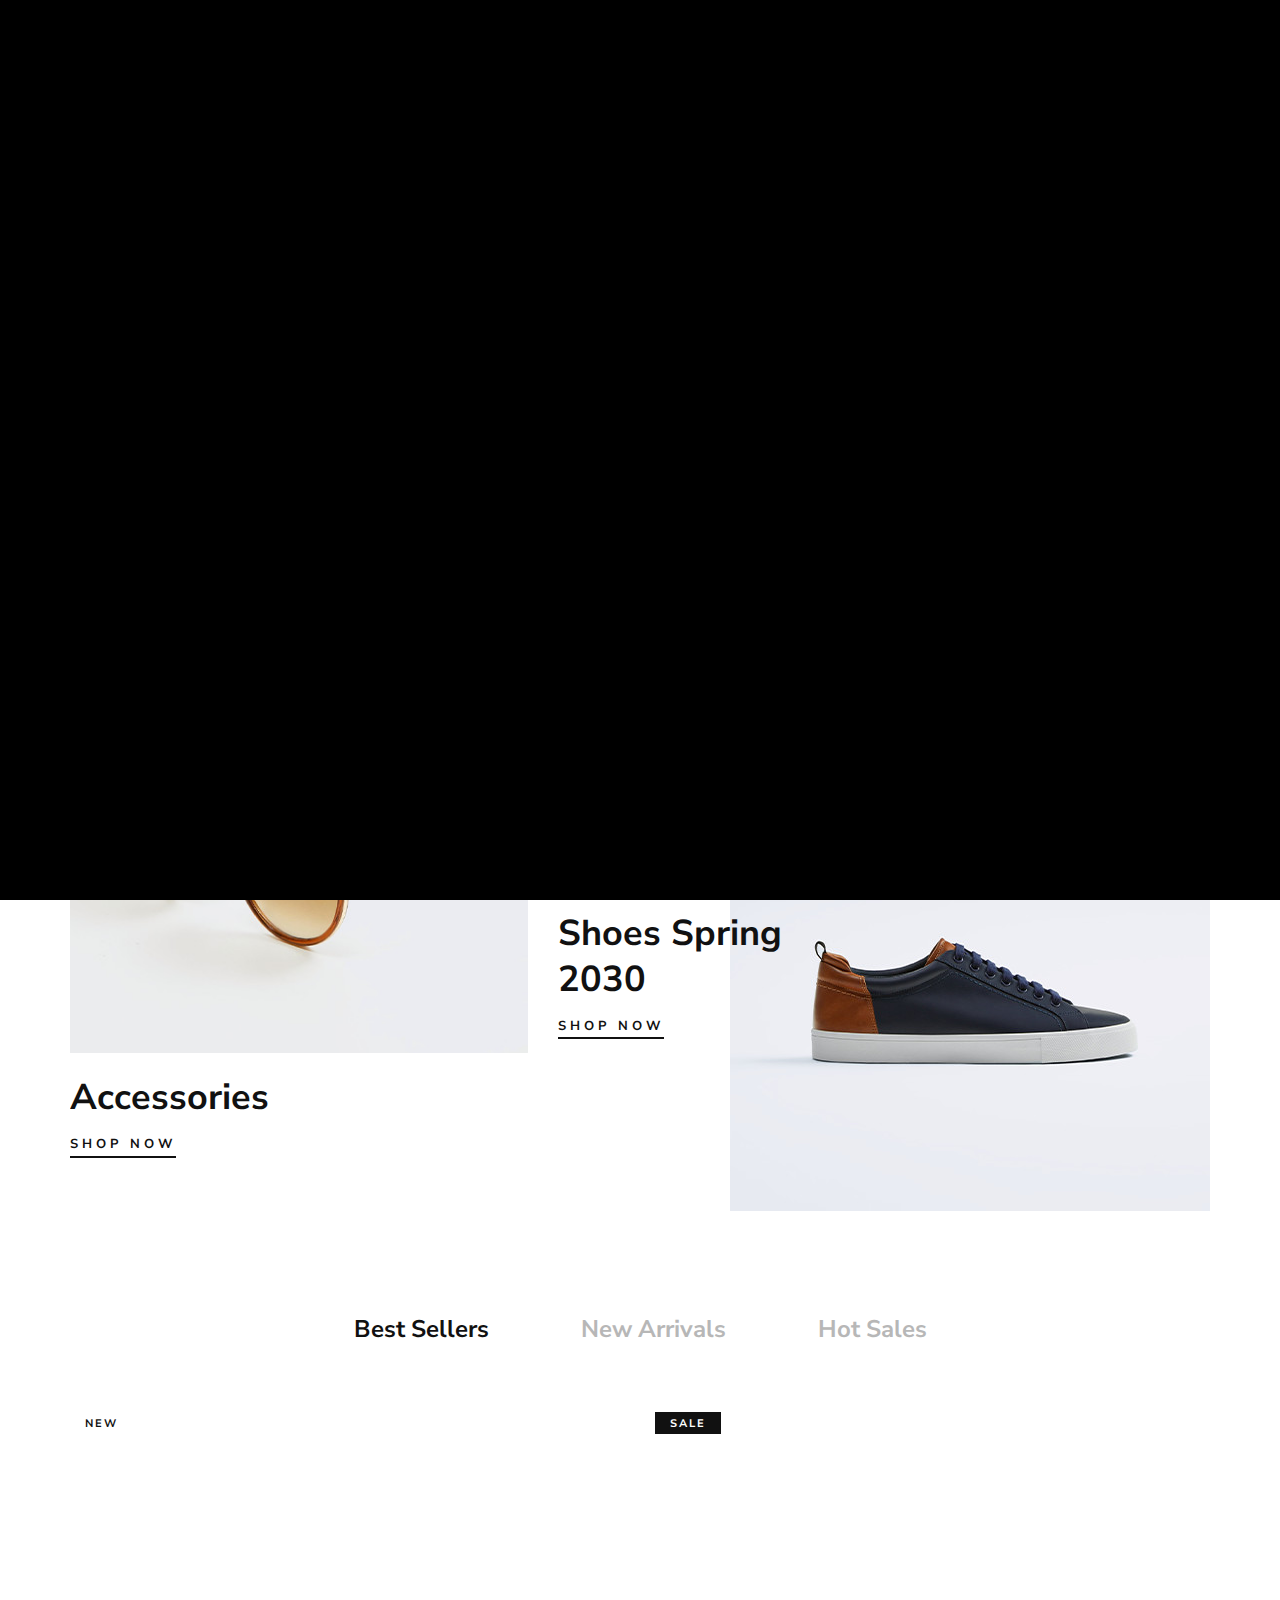
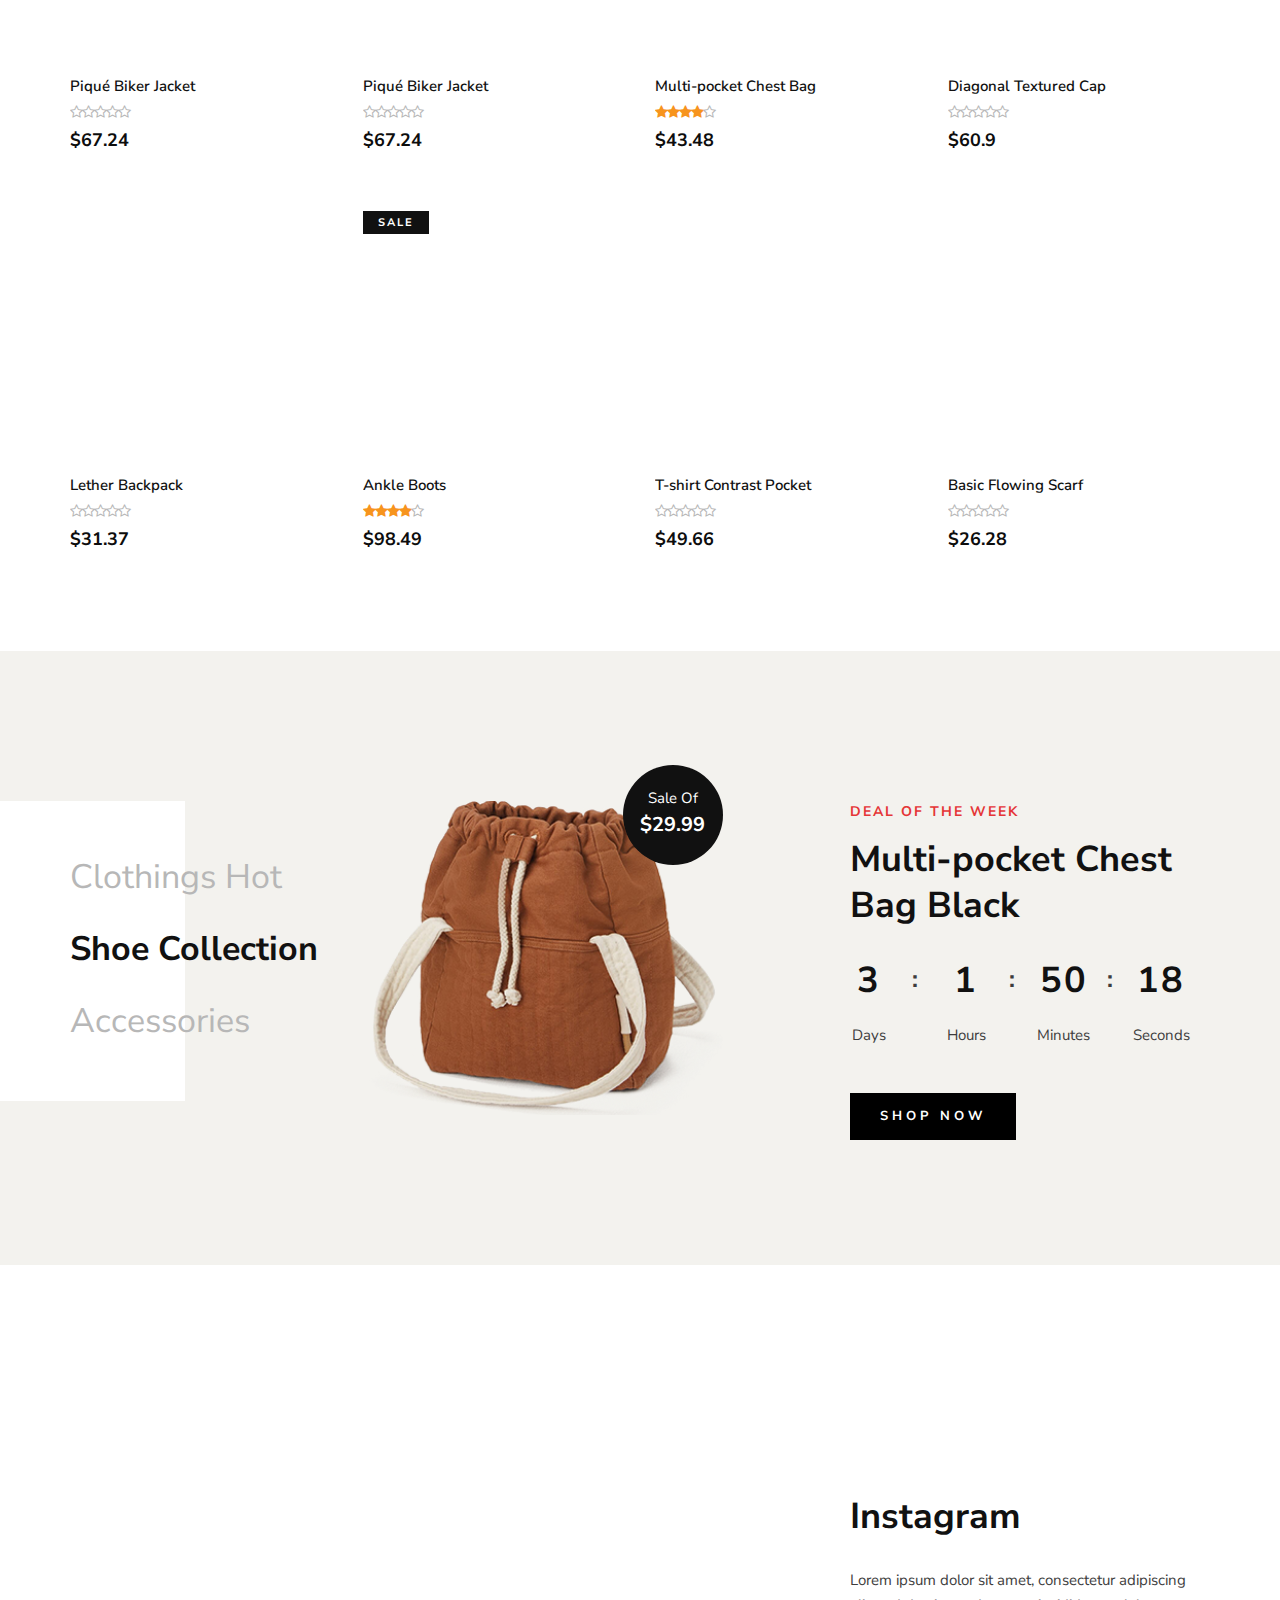
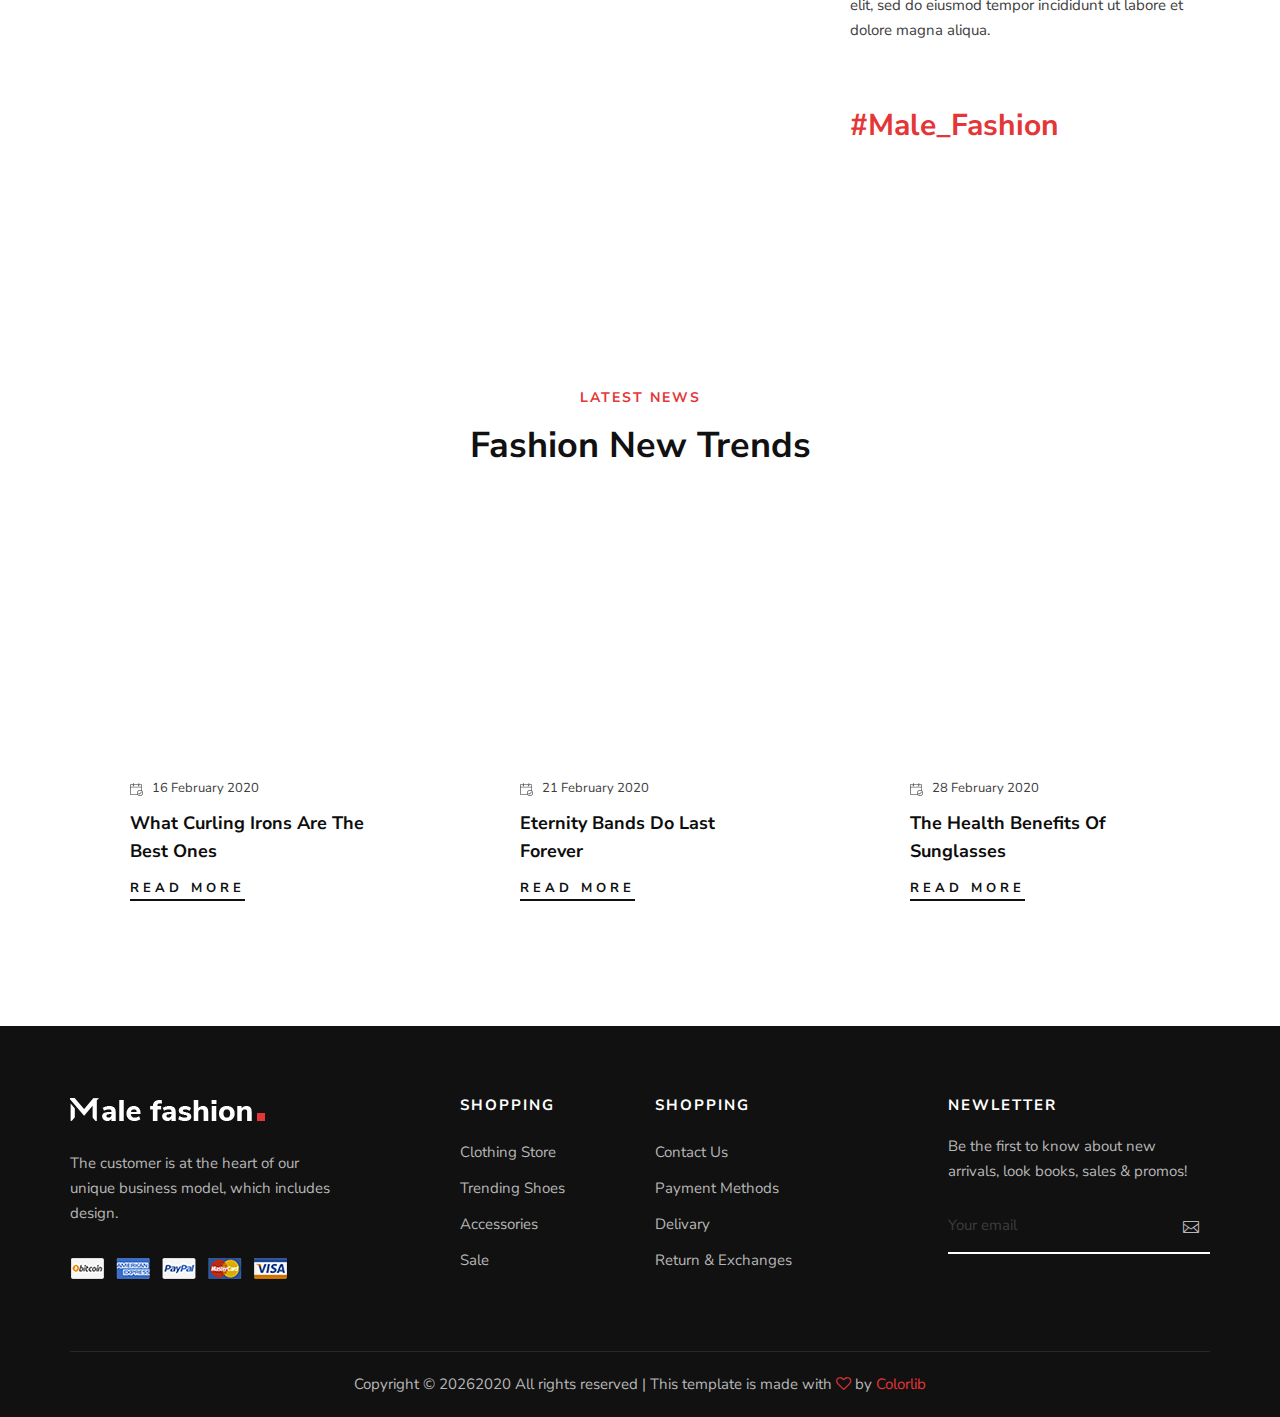
<file: StoreFrontLab.UI.MVC/Archive/malefashion-master/index.html>
﻿<!DOCTYPE html>
<html lang="zxx">

<head>
    <meta charset="UTF-8">
    <meta name="description" content="Male_Fashion Template">
    <meta name="keywords" content="Male_Fashion, unica, creative, html">
    <meta name="viewport" content="width=device-width, initial-scale=1.0">
    <meta http-equiv="X-UA-Compatible" content="ie=edge">
    <title>Male-Fashion | Template</title>

    <!-- Google Font -->
    <link href="https://fonts.googleapis.com/css2?family=Nunito+Sans:wght@300;400;600;700;800;900&display=swap"
    rel="stylesheet">

    <!-- Css Styles -->
    <link rel="stylesheet" href="css/bootstrap.min.css" type="text/css">
    <link rel="stylesheet" href="css/font-awesome.min.css" type="text/css">
    <link rel="stylesheet" href="css/elegant-icons.css" type="text/css">
    <link rel="stylesheet" href="css/magnific-popup.css" type="text/css">
    <link rel="stylesheet" href="css/nice-select.css" type="text/css">
    <link rel="stylesheet" href="css/owl.carousel.min.css" type="text/css">
    <link rel="stylesheet" href="css/slicknav.min.css" type="text/css">
    <link rel="stylesheet" href="css/style.css" type="text/css">
</head>

<body>
    <!-- Page Preloder -->
    <div id="preloder">
        <div class="loader"></div>
    </div>

    <!-- Offcanvas Menu Begin -->
    <div class="offcanvas-menu-overlay"></div>
    <div class="offcanvas-menu-wrapper">
        <div class="offcanvas__option">
            <div class="offcanvas__links">
                <a href="#">Sign in</a>
                <a href="#">FAQs</a>
            </div>
            <div class="offcanvas__top__hover">
                <span>Usd <i class="arrow_carrot-down"></i></span>
                <ul>
                    <li>USD</li>
                    <li>EUR</li>
                    <li>USD</li>
                </ul>
            </div>
        </div>
        <div class="offcanvas__nav__option">
            <a href="#" class="search-switch"><img src="img/icon/search.png" alt=""></a>
            <a href="#"><img src="img/icon/heart.png" alt=""></a>
            <a href="#"><img src="img/icon/cart.png" alt=""> <span>0</span></a>
            <div class="price">$0.00</div>
        </div>
        <div id="mobile-menu-wrap"></div>
        <div class="offcanvas__text">
            <p>Free shipping, 30-day return or refund guarantee.</p>
        </div>
    </div>
    <!-- Offcanvas Menu End -->

    <!-- Header Section Begin -->
    <header class="header">
        <div class="header__top">
            <div class="container">
                <div class="row">
                    <div class="col-lg-6 col-md-7">
                        <div class="header__top__left">
                            <p>Free shipping, 30-day return or refund guarantee.</p>
                        </div>
                    </div>
                    <div class="col-lg-6 col-md-5">
                        <div class="header__top__right">
                            <div class="header__top__links">
                                <a href="#">Sign in</a>
                                <a href="#">FAQs</a>
                            </div>
                            <div class="header__top__hover">
                                <span>Usd <i class="arrow_carrot-down"></i></span>
                                <ul>
                                    <li>USD</li>
                                    <li>EUR</li>
                                    <li>USD</li>
                                </ul>
                            </div>
                        </div>
                    </div>
                </div>
            </div>
        </div>
        <div class="container">
            <div class="row">
                <div class="col-lg-3 col-md-3">
                    <div class="header__logo">
                        <a href="./index.html"><img src="img/logo.png" alt=""></a>
                    </div>
                </div>
                <div class="col-lg-6 col-md-6">
                    <nav class="header__menu mobile-menu">
                        <ul>
                            <li class="active"><a href="./index.html">Home</a></li>
                            <li><a href="./shop.html">Shop</a></li>
                            <li><a href="#">Pages</a>
                                <ul class="dropdown">
                                    <li><a href="./about.html">About Us</a></li>
                                    <li><a href="./shop-details.html">Shop Details</a></li>
                                    <li><a href="./shopping-cart.html">Shopping Cart</a></li>
                                    <li><a href="./checkout.html">Check Out</a></li>
                                    <li><a href="./blog-details.html">Blog Details</a></li>
                                </ul>
                            </li>
                            <li><a href="./blog.html">Blog</a></li>
                            <li><a href="./contact.html">Contacts</a></li>
                        </ul>
                    </nav>
                </div>
                <div class="col-lg-3 col-md-3">
                    <div class="header__nav__option">
                        <a href="#" class="search-switch"><img src="img/icon/search.png" alt=""></a>
                        <a href="#"><img src="img/icon/heart.png" alt=""></a>
                        <a href="#"><img src="img/icon/cart.png" alt=""> <span>0</span></a>
                        <div class="price">$0.00</div>
                    </div>
                </div>
            </div>
            <div class="canvas__open"><i class="fa fa-bars"></i></div>
        </div>
    </header>
    <!-- Header Section End -->

    <!-- Hero Section Begin -->
    <section class="hero">
        <div class="hero__slider owl-carousel">
            <div class="hero__items set-bg" data-setbg="img/hero/hero-1.jpg">
                <div class="container">
                    <div class="row">
                        <div class="col-xl-5 col-lg-7 col-md-8">
                            <div class="hero__text">
                                <h6>Summer Collection</h6>
                                <h2>Fall - Winter Collections 2030</h2>
                                <p>A specialist label creating luxury essentials. Ethically crafted with an unwavering
                                commitment to exceptional quality.</p>
                                <a href="#" class="primary-btn">Shop now <span class="arrow_right"></span></a>
                                <div class="hero__social">
                                    <a href="#"><i class="fa fa-facebook"></i></a>
                                    <a href="#"><i class="fa fa-twitter"></i></a>
                                    <a href="#"><i class="fa fa-pinterest"></i></a>
                                    <a href="#"><i class="fa fa-instagram"></i></a>
                                </div>
                            </div>
                        </div>
                    </div>
                </div>
            </div>
            <div class="hero__items set-bg" data-setbg="img/hero/hero-2.jpg">
                <div class="container">
                    <div class="row">
                        <div class="col-xl-5 col-lg-7 col-md-8">
                            <div class="hero__text">
                                <h6>Summer Collection</h6>
                                <h2>Fall - Winter Collections 2030</h2>
                                <p>A specialist label creating luxury essentials. Ethically crafted with an unwavering
                                commitment to exceptional quality.</p>
                                <a href="#" class="primary-btn">Shop now <span class="arrow_right"></span></a>
                                <div class="hero__social">
                                    <a href="#"><i class="fa fa-facebook"></i></a>
                                    <a href="#"><i class="fa fa-twitter"></i></a>
                                    <a href="#"><i class="fa fa-pinterest"></i></a>
                                    <a href="#"><i class="fa fa-instagram"></i></a>
                                </div>
                            </div>
                        </div>
                    </div>
                </div>
            </div>
        </div>
    </section>
    <!-- Hero Section End -->

    <!-- Banner Section Begin -->
    <section class="banner spad">
        <div class="container">
            <div class="row">
                <div class="col-lg-7 offset-lg-4">
                    <div class="banner__item">
                        <div class="banner__item__pic">
                            <img src="img/banner/banner-1.jpg" alt="">
                        </div>
                        <div class="banner__item__text">
                            <h2>Clothing Collections 2030</h2>
                            <a href="#">Shop now</a>
                        </div>
                    </div>
                </div>
                <div class="col-lg-5">
                    <div class="banner__item banner__item--middle">
                        <div class="banner__item__pic">
                            <img src="img/banner/banner-2.jpg" alt="">
                        </div>
                        <div class="banner__item__text">
                            <h2>Accessories</h2>
                            <a href="#">Shop now</a>
                        </div>
                    </div>
                </div>
                <div class="col-lg-7">
                    <div class="banner__item banner__item--last">
                        <div class="banner__item__pic">
                            <img src="img/banner/banner-3.jpg" alt="">
                        </div>
                        <div class="banner__item__text">
                            <h2>Shoes Spring 2030</h2>
                            <a href="#">Shop now</a>
                        </div>
                    </div>
                </div>
            </div>
        </div>
    </section>
    <!-- Banner Section End -->

    <!-- Product Section Begin -->
    <section class="product spad">
        <div class="container">
            <div class="row">
                <div class="col-lg-12">
                    <ul class="filter__controls">
                        <li class="active" data-filter="*">Best Sellers</li>
                        <li data-filter=".new-arrivals">New Arrivals</li>
                        <li data-filter=".hot-sales">Hot Sales</li>
                    </ul>
                </div>
            </div>
            <div class="row product__filter">
                <div class="col-lg-3 col-md-6 col-sm-6 col-md-6 col-sm-6 mix new-arrivals">
                    <div class="product__item">
                        <div class="product__item__pic set-bg" data-setbg="img/product/product-1.jpg">
                            <span class="label">New</span>
                            <ul class="product__hover">
                                <li><a href="#"><img src="img/icon/heart.png" alt=""></a></li>
                                <li><a href="#"><img src="img/icon/compare.png" alt=""> <span>Compare</span></a></li>
                                <li><a href="#"><img src="img/icon/search.png" alt=""></a></li>
                            </ul>
                        </div>
                        <div class="product__item__text">
                            <h6>Piqué Biker Jacket</h6>
                            <a href="#" class="add-cart">+ Add To Cart</a>
                            <div class="rating">
                                <i class="fa fa-star-o"></i>
                                <i class="fa fa-star-o"></i>
                                <i class="fa fa-star-o"></i>
                                <i class="fa fa-star-o"></i>
                                <i class="fa fa-star-o"></i>
                            </div>
                            <h5>$67.24</h5>
                            <div class="product__color__select">
                                <label for="pc-1">
                                    <input type="radio" id="pc-1">
                                </label>
                                <label class="active black" for="pc-2">
                                    <input type="radio" id="pc-2">
                                </label>
                                <label class="grey" for="pc-3">
                                    <input type="radio" id="pc-3">
                                </label>
                            </div>
                        </div>
                    </div>
                </div>
                <div class="col-lg-3 col-md-6 col-sm-6 col-md-6 col-sm-6 mix hot-sales">
                    <div class="product__item">
                        <div class="product__item__pic set-bg" data-setbg="img/product/product-2.jpg">
                            <ul class="product__hover">
                                <li><a href="#"><img src="img/icon/heart.png" alt=""></a></li>
                                <li><a href="#"><img src="img/icon/compare.png" alt=""> <span>Compare</span></a></li>
                                <li><a href="#"><img src="img/icon/search.png" alt=""></a></li>
                            </ul>
                        </div>
                        <div class="product__item__text">
                            <h6>Piqué Biker Jacket</h6>
                            <a href="#" class="add-cart">+ Add To Cart</a>
                            <div class="rating">
                                <i class="fa fa-star-o"></i>
                                <i class="fa fa-star-o"></i>
                                <i class="fa fa-star-o"></i>
                                <i class="fa fa-star-o"></i>
                                <i class="fa fa-star-o"></i>
                            </div>
                            <h5>$67.24</h5>
                            <div class="product__color__select">
                                <label for="pc-4">
                                    <input type="radio" id="pc-4">
                                </label>
                                <label class="active black" for="pc-5">
                                    <input type="radio" id="pc-5">
                                </label>
                                <label class="grey" for="pc-6">
                                    <input type="radio" id="pc-6">
                                </label>
                            </div>
                        </div>
                    </div>
                </div>
                <div class="col-lg-3 col-md-6 col-sm-6 col-md-6 col-sm-6 mix new-arrivals">
                    <div class="product__item sale">
                        <div class="product__item__pic set-bg" data-setbg="img/product/product-3.jpg">
                            <span class="label">Sale</span>
                            <ul class="product__hover">
                                <li><a href="#"><img src="img/icon/heart.png" alt=""></a></li>
                                <li><a href="#"><img src="img/icon/compare.png" alt=""> <span>Compare</span></a></li>
                                <li><a href="#"><img src="img/icon/search.png" alt=""></a></li>
                            </ul>
                        </div>
                        <div class="product__item__text">
                            <h6>Multi-pocket Chest Bag</h6>
                            <a href="#" class="add-cart">+ Add To Cart</a>
                            <div class="rating">
                                <i class="fa fa-star"></i>
                                <i class="fa fa-star"></i>
                                <i class="fa fa-star"></i>
                                <i class="fa fa-star"></i>
                                <i class="fa fa-star-o"></i>
                            </div>
                            <h5>$43.48</h5>
                            <div class="product__color__select">
                                <label for="pc-7">
                                    <input type="radio" id="pc-7">
                                </label>
                                <label class="active black" for="pc-8">
                                    <input type="radio" id="pc-8">
                                </label>
                                <label class="grey" for="pc-9">
                                    <input type="radio" id="pc-9">
                                </label>
                            </div>
                        </div>
                    </div>
                </div>
                <div class="col-lg-3 col-md-6 col-sm-6 col-md-6 col-sm-6 mix hot-sales">
                    <div class="product__item">
                        <div class="product__item__pic set-bg" data-setbg="img/product/product-4.jpg">
                            <ul class="product__hover">
                                <li><a href="#"><img src="img/icon/heart.png" alt=""></a></li>
                                <li><a href="#"><img src="img/icon/compare.png" alt=""> <span>Compare</span></a></li>
                                <li><a href="#"><img src="img/icon/search.png" alt=""></a></li>
                            </ul>
                        </div>
                        <div class="product__item__text">
                            <h6>Diagonal Textured Cap</h6>
                            <a href="#" class="add-cart">+ Add To Cart</a>
                            <div class="rating">
                                <i class="fa fa-star-o"></i>
                                <i class="fa fa-star-o"></i>
                                <i class="fa fa-star-o"></i>
                                <i class="fa fa-star-o"></i>
                                <i class="fa fa-star-o"></i>
                            </div>
                            <h5>$60.9</h5>
                            <div class="product__color__select">
                                <label for="pc-10">
                                    <input type="radio" id="pc-10">
                                </label>
                                <label class="active black" for="pc-11">
                                    <input type="radio" id="pc-11">
                                </label>
                                <label class="grey" for="pc-12">
                                    <input type="radio" id="pc-12">
                                </label>
                            </div>
                        </div>
                    </div>
                </div>
                <div class="col-lg-3 col-md-6 col-sm-6 col-md-6 col-sm-6 mix new-arrivals">
                    <div class="product__item">
                        <div class="product__item__pic set-bg" data-setbg="img/product/product-5.jpg">
                            <ul class="product__hover">
                                <li><a href="#"><img src="img/icon/heart.png" alt=""></a></li>
                                <li><a href="#"><img src="img/icon/compare.png" alt=""> <span>Compare</span></a></li>
                                <li><a href="#"><img src="img/icon/search.png" alt=""></a></li>
                            </ul>
                        </div>
                        <div class="product__item__text">
                            <h6>Lether Backpack</h6>
                            <a href="#" class="add-cart">+ Add To Cart</a>
                            <div class="rating">
                                <i class="fa fa-star-o"></i>
                                <i class="fa fa-star-o"></i>
                                <i class="fa fa-star-o"></i>
                                <i class="fa fa-star-o"></i>
                                <i class="fa fa-star-o"></i>
                            </div>
                            <h5>$31.37</h5>
                            <div class="product__color__select">
                                <label for="pc-13">
                                    <input type="radio" id="pc-13">
                                </label>
                                <label class="active black" for="pc-14">
                                    <input type="radio" id="pc-14">
                                </label>
                                <label class="grey" for="pc-15">
                                    <input type="radio" id="pc-15">
                                </label>
                            </div>
                        </div>
                    </div>
                </div>
                <div class="col-lg-3 col-md-6 col-sm-6 col-md-6 col-sm-6 mix hot-sales">
                    <div class="product__item sale">
                        <div class="product__item__pic set-bg" data-setbg="img/product/product-6.jpg">
                            <span class="label">Sale</span>
                            <ul class="product__hover">
                                <li><a href="#"><img src="img/icon/heart.png" alt=""></a></li>
                                <li><a href="#"><img src="img/icon/compare.png" alt=""> <span>Compare</span></a></li>
                                <li><a href="#"><img src="img/icon/search.png" alt=""></a></li>
                            </ul>
                        </div>
                        <div class="product__item__text">
                            <h6>Ankle Boots</h6>
                            <a href="#" class="add-cart">+ Add To Cart</a>
                            <div class="rating">
                                <i class="fa fa-star"></i>
                                <i class="fa fa-star"></i>
                                <i class="fa fa-star"></i>
                                <i class="fa fa-star"></i>
                                <i class="fa fa-star-o"></i>
                            </div>
                            <h5>$98.49</h5>
                            <div class="product__color__select">
                                <label for="pc-16">
                                    <input type="radio" id="pc-16">
                                </label>
                                <label class="active black" for="pc-17">
                                    <input type="radio" id="pc-17">
                                </label>
                                <label class="grey" for="pc-18">
                                    <input type="radio" id="pc-18">
                                </label>
                            </div>
                        </div>
                    </div>
                </div>
                <div class="col-lg-3 col-md-6 col-sm-6 col-md-6 col-sm-6 mix new-arrivals">
                    <div class="product__item">
                        <div class="product__item__pic set-bg" data-setbg="img/product/product-7.jpg">
                            <ul class="product__hover">
                                <li><a href="#"><img src="img/icon/heart.png" alt=""></a></li>
                                <li><a href="#"><img src="img/icon/compare.png" alt=""> <span>Compare</span></a></li>
                                <li><a href="#"><img src="img/icon/search.png" alt=""></a></li>
                            </ul>
                        </div>
                        <div class="product__item__text">
                            <h6>T-shirt Contrast Pocket</h6>
                            <a href="#" class="add-cart">+ Add To Cart</a>
                            <div class="rating">
                                <i class="fa fa-star-o"></i>
                                <i class="fa fa-star-o"></i>
                                <i class="fa fa-star-o"></i>
                                <i class="fa fa-star-o"></i>
                                <i class="fa fa-star-o"></i>
                            </div>
                            <h5>$49.66</h5>
                            <div class="product__color__select">
                                <label for="pc-19">
                                    <input type="radio" id="pc-19">
                                </label>
                                <label class="active black" for="pc-20">
                                    <input type="radio" id="pc-20">
                                </label>
                                <label class="grey" for="pc-21">
                                    <input type="radio" id="pc-21">
                                </label>
                            </div>
                        </div>
                    </div>
                </div>
                <div class="col-lg-3 col-md-6 col-sm-6 col-md-6 col-sm-6 mix hot-sales">
                    <div class="product__item">
                        <div class="product__item__pic set-bg" data-setbg="img/product/product-8.jpg">
                            <ul class="product__hover">
                                <li><a href="#"><img src="img/icon/heart.png" alt=""></a></li>
                                <li><a href="#"><img src="img/icon/compare.png" alt=""> <span>Compare</span></a></li>
                                <li><a href="#"><img src="img/icon/search.png" alt=""></a></li>
                            </ul>
                        </div>
                        <div class="product__item__text">
                            <h6>Basic Flowing Scarf</h6>
                            <a href="#" class="add-cart">+ Add To Cart</a>
                            <div class="rating">
                                <i class="fa fa-star-o"></i>
                                <i class="fa fa-star-o"></i>
                                <i class="fa fa-star-o"></i>
                                <i class="fa fa-star-o"></i>
                                <i class="fa fa-star-o"></i>
                            </div>
                            <h5>$26.28</h5>
                            <div class="product__color__select">
                                <label for="pc-22">
                                    <input type="radio" id="pc-22">
                                </label>
                                <label class="active black" for="pc-23">
                                    <input type="radio" id="pc-23">
                                </label>
                                <label class="grey" for="pc-24">
                                    <input type="radio" id="pc-24">
                                </label>
                            </div>
                        </div>
                    </div>
                </div>
            </div>
        </div>
    </section>
    <!-- Product Section End -->

    <!-- Categories Section Begin -->
    <section class="categories spad">
        <div class="container">
            <div class="row">
                <div class="col-lg-3">
                    <div class="categories__text">
                        <h2>Clothings Hot <br /> <span>Shoe Collection</span> <br /> Accessories</h2>
                    </div>
                </div>
                <div class="col-lg-4">
                    <div class="categories__hot__deal">
                        <img src="img/product-sale.png" alt="">
                        <div class="hot__deal__sticker">
                            <span>Sale Of</span>
                            <h5>$29.99</h5>
                        </div>
                    </div>
                </div>
                <div class="col-lg-4 offset-lg-1">
                    <div class="categories__deal__countdown">
                        <span>Deal Of The Week</span>
                        <h2>Multi-pocket Chest Bag Black</h2>
                        <div class="categories__deal__countdown__timer" id="countdown">
                            <div class="cd-item">
                                <span>3</span>
                                <p>Days</p>
                            </div>
                            <div class="cd-item">
                                <span>1</span>
                                <p>Hours</p>
                            </div>
                            <div class="cd-item">
                                <span>50</span>
                                <p>Minutes</p>
                            </div>
                            <div class="cd-item">
                                <span>18</span>
                                <p>Seconds</p>
                            </div>
                        </div>
                        <a href="#" class="primary-btn">Shop now</a>
                    </div>
                </div>
            </div>
        </div>
    </section>
    <!-- Categories Section End -->

    <!-- Instagram Section Begin -->
    <section class="instagram spad">
        <div class="container">
            <div class="row">
                <div class="col-lg-8">
                    <div class="instagram__pic">
                        <div class="instagram__pic__item set-bg" data-setbg="img/instagram/instagram-1.jpg"></div>
                        <div class="instagram__pic__item set-bg" data-setbg="img/instagram/instagram-2.jpg"></div>
                        <div class="instagram__pic__item set-bg" data-setbg="img/instagram/instagram-3.jpg"></div>
                        <div class="instagram__pic__item set-bg" data-setbg="img/instagram/instagram-4.jpg"></div>
                        <div class="instagram__pic__item set-bg" data-setbg="img/instagram/instagram-5.jpg"></div>
                        <div class="instagram__pic__item set-bg" data-setbg="img/instagram/instagram-6.jpg"></div>
                    </div>
                </div>
                <div class="col-lg-4">
                    <div class="instagram__text">
                        <h2>Instagram</h2>
                        <p>Lorem ipsum dolor sit amet, consectetur adipiscing elit, sed do eiusmod tempor incididunt ut
                        labore et dolore magna aliqua.</p>
                        <h3>#Male_Fashion</h3>
                    </div>
                </div>
            </div>
        </div>
    </section>
    <!-- Instagram Section End -->

    <!-- Latest Blog Section Begin -->
    <section class="latest spad">
        <div class="container">
            <div class="row">
                <div class="col-lg-12">
                    <div class="section-title">
                        <span>Latest News</span>
                        <h2>Fashion New Trends</h2>
                    </div>
                </div>
            </div>
            <div class="row">
                <div class="col-lg-4 col-md-6 col-sm-6">
                    <div class="blog__item">
                        <div class="blog__item__pic set-bg" data-setbg="img/blog/blog-1.jpg"></div>
                        <div class="blog__item__text">
                            <span><img src="img/icon/calendar.png" alt=""> 16 February 2020</span>
                            <h5>What Curling Irons Are The Best Ones</h5>
                            <a href="#">Read More</a>
                        </div>
                    </div>
                </div>
                <div class="col-lg-4 col-md-6 col-sm-6">
                    <div class="blog__item">
                        <div class="blog__item__pic set-bg" data-setbg="img/blog/blog-2.jpg"></div>
                        <div class="blog__item__text">
                            <span><img src="img/icon/calendar.png" alt=""> 21 February 2020</span>
                            <h5>Eternity Bands Do Last Forever</h5>
                            <a href="#">Read More</a>
                        </div>
                    </div>
                </div>
                <div class="col-lg-4 col-md-6 col-sm-6">
                    <div class="blog__item">
                        <div class="blog__item__pic set-bg" data-setbg="img/blog/blog-3.jpg"></div>
                        <div class="blog__item__text">
                            <span><img src="img/icon/calendar.png" alt=""> 28 February 2020</span>
                            <h5>The Health Benefits Of Sunglasses</h5>
                            <a href="#">Read More</a>
                        </div>
                    </div>
                </div>
            </div>
        </div>
    </section>
    <!-- Latest Blog Section End -->

    <!-- Footer Section Begin -->
    <footer class="footer">
        <div class="container">
            <div class="row">
                <div class="col-lg-3 col-md-6 col-sm-6">
                    <div class="footer__about">
                        <div class="footer__logo">
                            <a href="#"><img src="img/footer-logo.png" alt=""></a>
                        </div>
                        <p>The customer is at the heart of our unique business model, which includes design.</p>
                        <a href="#"><img src="img/payment.png" alt=""></a>
                    </div>
                </div>
                <div class="col-lg-2 offset-lg-1 col-md-3 col-sm-6">
                    <div class="footer__widget">
                        <h6>Shopping</h6>
                        <ul>
                            <li><a href="#">Clothing Store</a></li>
                            <li><a href="#">Trending Shoes</a></li>
                            <li><a href="#">Accessories</a></li>
                            <li><a href="#">Sale</a></li>
                        </ul>
                    </div>
                </div>
                <div class="col-lg-2 col-md-3 col-sm-6">
                    <div class="footer__widget">
                        <h6>Shopping</h6>
                        <ul>
                            <li><a href="#">Contact Us</a></li>
                            <li><a href="#">Payment Methods</a></li>
                            <li><a href="#">Delivary</a></li>
                            <li><a href="#">Return & Exchanges</a></li>
                        </ul>
                    </div>
                </div>
                <div class="col-lg-3 offset-lg-1 col-md-6 col-sm-6">
                    <div class="footer__widget">
                        <h6>NewLetter</h6>
                        <div class="footer__newslatter">
                            <p>Be the first to know about new arrivals, look books, sales & promos!</p>
                            <form action="#">
                                <input type="text" placeholder="Your email">
                                <button type="submit"><span class="icon_mail_alt"></span></button>
                            </form>
                        </div>
                    </div>
                </div>
            </div>
            <div class="row">
                <div class="col-lg-12 text-center">
                    <div class="footer__copyright__text">
                        <!-- Link back to Colorlib can't be removed. Template is licensed under CC BY 3.0. -->
                        <p>Copyright ©
                            <script>
                                document.write(new Date().getFullYear());
                            </script>2020
                            All rights reserved | This template is made with <i class="fa fa-heart-o"
                            aria-hidden="true"></i> by <a href="https://colorlib.com" target="_blank">Colorlib</a>
                        </p>
                        <!-- Link back to Colorlib can't be removed. Template is licensed under CC BY 3.0. -->
                    </div>
                </div>
            </div>
        </div>
    </footer>
    <!-- Footer Section End -->

    <!-- Search Begin -->
    <div class="search-model">
        <div class="h-100 d-flex align-items-center justify-content-center">
            <div class="search-close-switch">+</div>
            <form class="search-model-form">
                <input type="text" id="search-input" placeholder="Search here.....">
            </form>
        </div>
    </div>
    <!-- Search End -->

    <!-- Js Plugins -->
    <script src="js/jquery-3.3.1.min.js"></script>
    <script src="js/bootstrap.min.js"></script>
    <script src="js/jquery.nice-select.min.js"></script>
    <script src="js/jquery.nicescroll.min.js"></script>
    <script src="js/jquery.magnific-popup.min.js"></script>
    <script src="js/jquery.countdown.min.js"></script>
    <script src="js/jquery.slicknav.js"></script>
    <script src="js/mixitup.min.js"></script>
    <script src="js/owl.carousel.min.js"></script>
    <script src="js/main.js"></script>
</body>

</html>
</file>
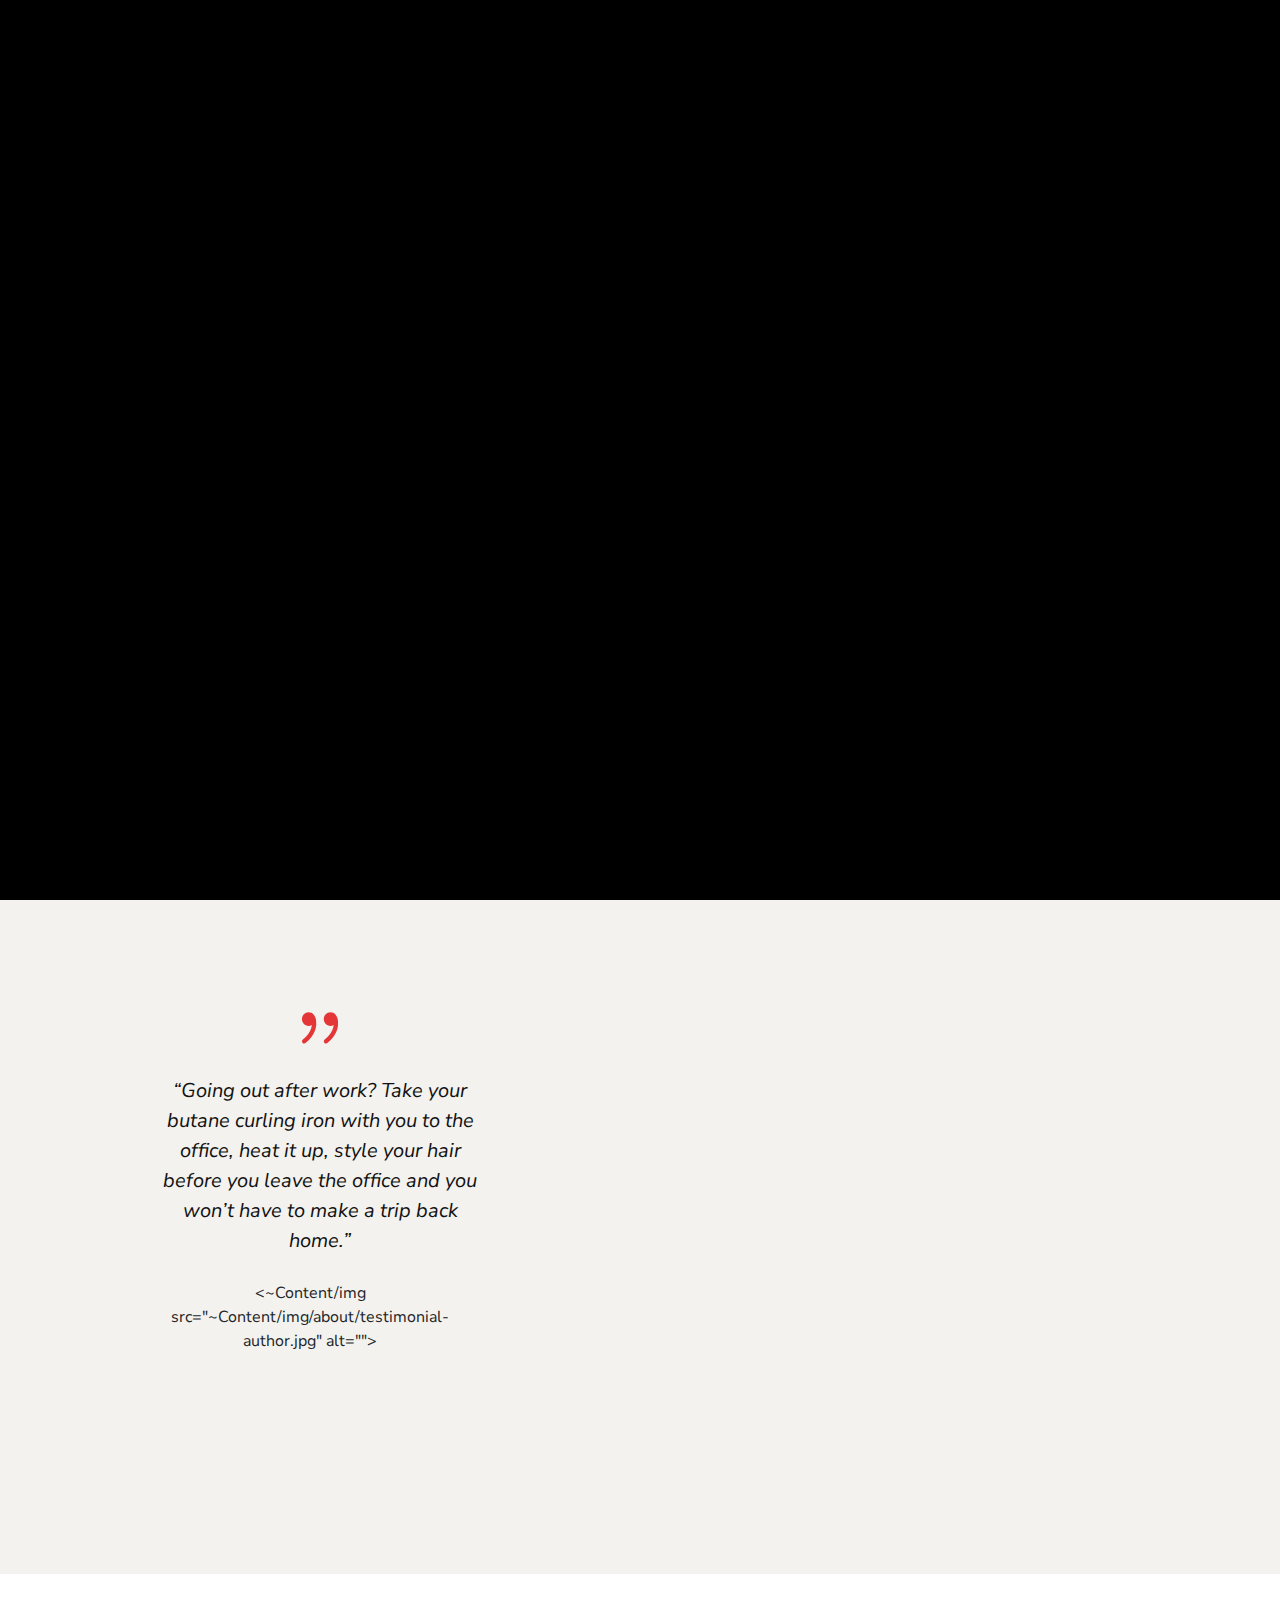
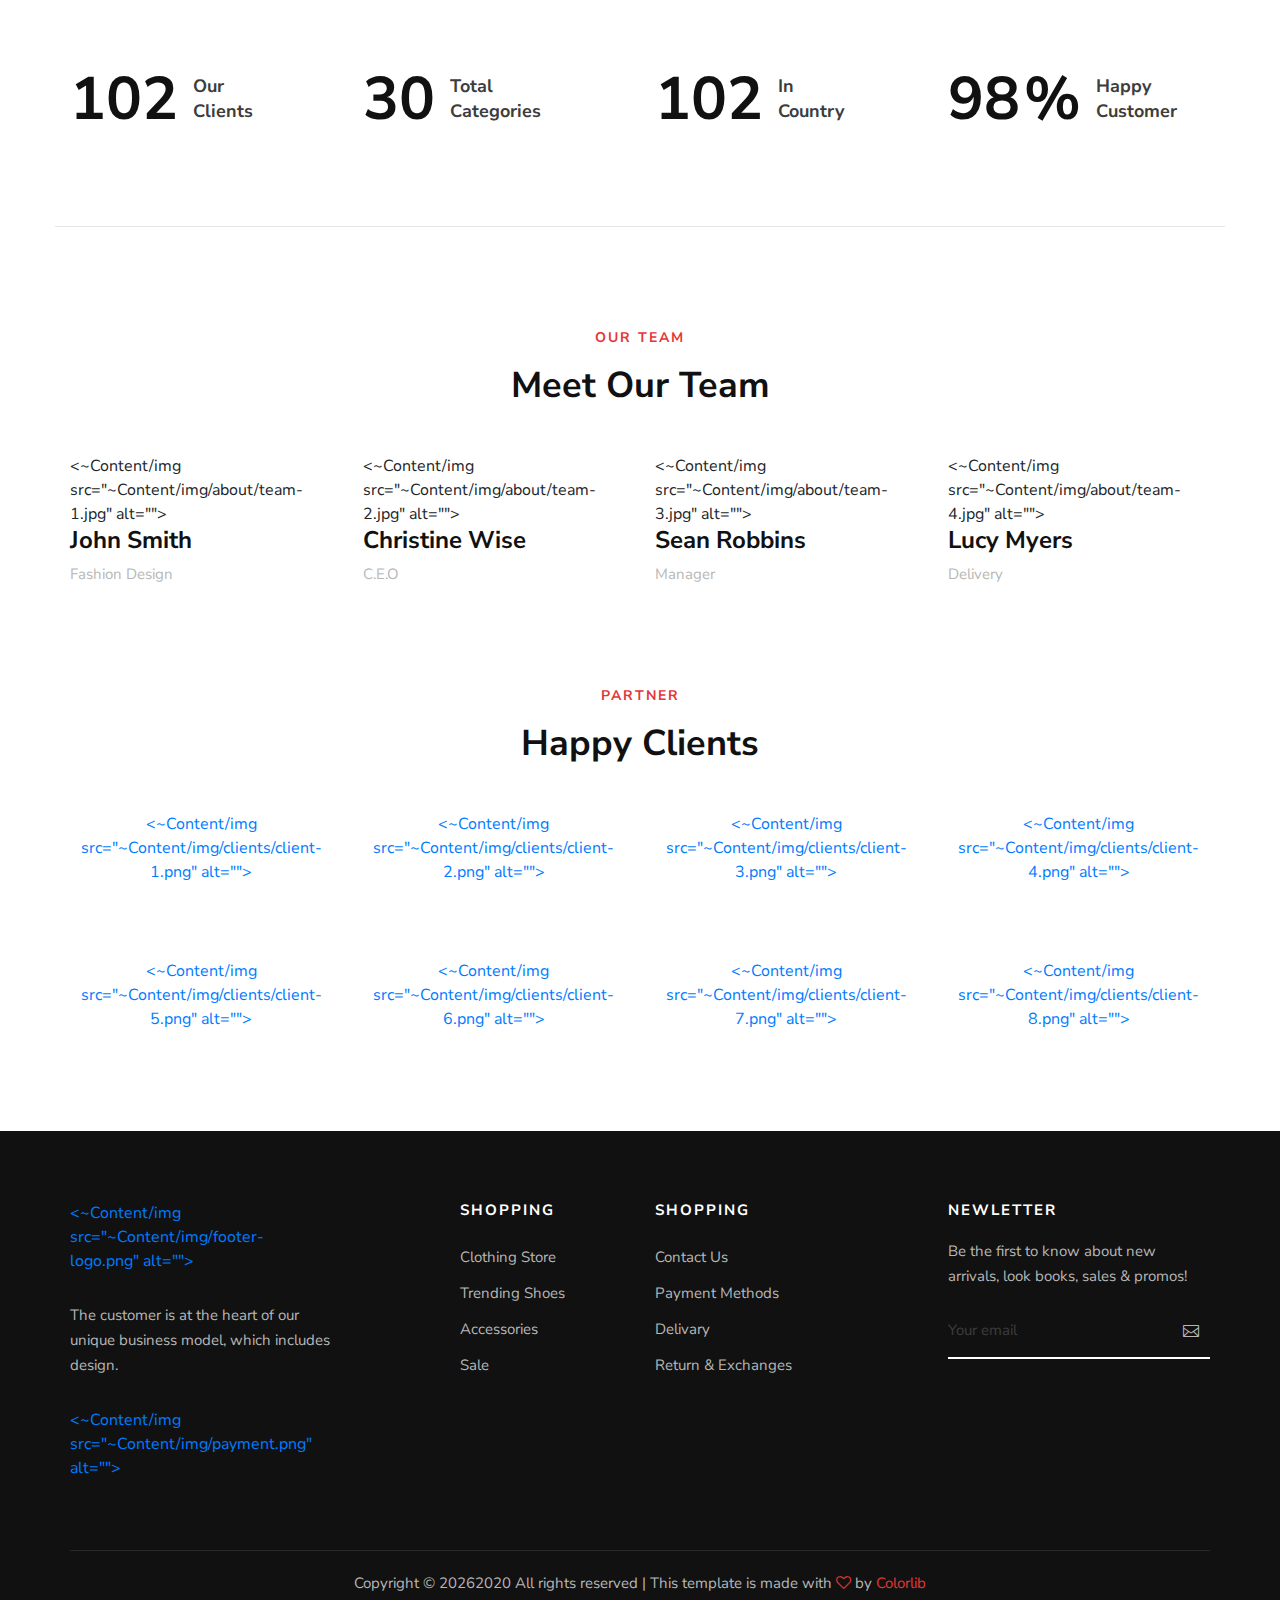
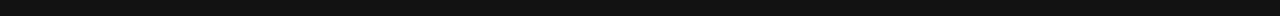
<file: StoreFrontLab.UI.MVC/Archive/malefashion-master/about.html>
<!DOCTYPE html>
<html lang="zxx">

<head>
    <meta charset="UTF-8">
    <meta name="description" content="Male_Fashion Template">
    <meta name="keywords" content="Male_Fashion, unica, creative, html">
    <meta name="viewport" content="width=device-width, initial-scale=1.0">
    <meta http-equiv="X-UA-Compatible" content="ie=edge">
    <title>Male-Fashion | Template</title>

    <!-- Google Font -->
    <link href="https://fonts.googleapis.com/css2?family=Nunito+Sans:wght@300;400;600;700;800;900&display=swap"
    rel="stylesheet">

    <!-- Css Styles -->
    <link rel="stylesheet" href="css/bootstrap.min.css" type="text/css">
    <link rel="stylesheet" href="css/font-awesome.min.css" type="text/css">
    <link rel="stylesheet" href="css/elegant-icons.css" type="text/css">
    <link rel="stylesheet" href="css/magnific-popup.css" type="text/css">
    <link rel="stylesheet" href="css/nice-select.css" type="text/css">
    <link rel="stylesheet" href="css/owl.carousel.min.css" type="text/css">
    <link rel="stylesheet" href="css/slicknav.min.css" type="text/css">
    <link rel="stylesheet" href="css/style.css" type="text/css">
</head>

<body>
    <!-- Page Preloder -->
    <div id="preloder">
        <div class="loader"></div>
    </div>

    <!-- Offcanvas Menu Begin -->
    <div class="offcanvas-menu-overlay"></div>
    <div class="offcanvas-menu-wrapper">
        <div class="offcanvas__option">
            <div class="offcanvas__links">
                <a href="#">Sign in</a>
                <a href="#">FAQs</a>
            </div>
            <div class="offcanvas__top__hover">
                <span>Usd <i class="arrow_carrot-down"></i></span>
                <ul>
                    <li>USD</li>
                    <li>EUR</li>
                    <li>USD</li>
                </ul>
            </div>
        </div>
        <div class="offcanvas__nav__option">
            <a href="#" class="search-switch"><~Content/img src="~Content/img/icon/search.png" alt=""></a>
            <a href="#"><~Content/img src="~Content/img/icon/heart.png" alt=""></a>
            <a href="#"><~Content/img src="~Content/img/icon/cart.png" alt=""> <span>0</span></a>
            <div class="price">$0.00</div>
        </div>
        <div id="mobile-menu-wrap"></div>
        <div class="offcanvas__text">
            <p>Free shipping, 30-day return or refund guarantee.</p>
        </div>
    </div>
    <!-- Offcanvas Menu End -->

    <!-- Header Section Begin -->
    <header class="header">
        <div class="header__top">
            <div class="container">
                <div class="row">
                    <div class="col-lg-6 col-md-7">
                        <div class="header__top__left">
                            <p>Free shipping, 30-day return or refund guarantee.</p>
                        </div>
                    </div>
                    <div class="col-lg-6 col-md-5">
                        <div class="header__top__right">
                            <div class="header__top__links">
                                <a href="#">Sign in</a>
                                <a href="#">FAQs</a>
                            </div>
                            <div class="header__top__hover">
                                <span>Usd <i class="arrow_carrot-down"></i></span>
                                <ul>
                                    <li>USD</li>
                                    <li>EUR</li>
                                    <li>USD</li>
                                </ul>
                            </div>
                        </div>
                    </div>
                </div>
            </div>
        </div>
        <div class="container">
            <div class="row">
                <div class="col-lg-3 col-md-3">
                    <div class="header__logo">
                        <a href="./index.html"><~Content/img src="~Content/img/logo.png" alt=""></a>
                    </div>
                </div>
                <div class="col-lg-6 col-md-6">
                    <nav class="header__menu mobile-menu">
                        <ul>
                            <li><a href="./index.html">Home</a></li>
                            <li><a href="./shop.html">Shop</a></li>
                            <li><a href="#">Pages</a>
                                <ul class="dropdown">
                                    <li><a href="./about.html">About Us</a></li>
                                    <li><a href="./shop-details.html">Shop Details</a></li>
                                    <li><a href="./shopping-cart.html">Shopping Cart</a></li>
                                    <li><a href="./checkout.html">Check Out</a></li>
                                    <li><a href="./blog-details.html">Blog Details</a></li>
                                </ul>
                            </li>
                            <li class="active"><a href="./blog.html">Blog</a></li>
                            <li><a href="./contact.html">Contacts</a></li>
                        </ul>
                    </nav>
                </div>
                <div class="col-lg-3 col-md-3">
                    <div class="header__nav__option">
                        <a href="#" class="search-switch"><~Content/img src="~Content/img/icon/search.png" alt=""></a>
                        <a href="#"><~Content/img src="~Content/img/icon/heart.png" alt=""></a>
                        <a href="#"><~Content/img src="~Content/img/icon/cart.png" alt=""> <span>0</span></a>
                        <div class="price">$0.00</div>
                    </div>
                </div>
            </div>
            <div class="canvas__open"><i class="fa fa-bars"></i></div>
        </div>
    </header>
    <!-- Header Section End -->

    <!-- Breadcrumb Section Begin -->
    <section class="breadcrumb-option">
        <div class="container">
            <div class="row">
                <div class="col-lg-12">
                    <div class="breadcrumb__text">
                        <h4>About Us</h4>
                        <div class="breadcrumb__links">
                            <a href="./index.html">Home</a>
                            <span>About Us</span>
                        </div>
                    </div>
                </div>
            </div>
        </div>
    </section>
    <!-- Breadcrumb Section End -->

    <!-- About Section Begin -->
    <section class="about spad">
        <div class="container">
            <div class="row">
                <div class="col-lg-12">
                    <div class="about__pic">
                        <~Content/img src="~Content/img/about/about-us.jpg" alt="">
                    </div>
                </div>
            </div>
            <div class="row">
                <div class="col-lg-4 col-md-4 col-sm-6">
                    <div class="about__item">
                        <h4>Who We Are ?</h4>
                        <p>Contextual advertising programs sometimes have strict policies that need to be adhered too.
                        Let’s take Google as an example.</p>
                    </div>
                </div>
                <div class="col-lg-4 col-md-4 col-sm-6">
                    <div class="about__item">
                        <h4>Who We Do ?</h4>
                        <p>In this digital generation where information can be easily obtained within seconds, business
                        cards still have retained their importance.</p>
                    </div>
                </div>
                <div class="col-lg-4 col-md-4 col-sm-6">
                    <div class="about__item">
                        <h4>Why Choose Us</h4>
                        <p>A two or three storey house is the ideal way to maximise the piece of earth on which our home
                        sits, but for older or infirm people.</p>
                    </div>
                </div>
            </div>
        </div>
    </section>
    <!-- About Section End -->

    <!-- Testimonial Section Begin -->
    <section class="testimonial">
        <div class="container-fluid">
            <div class="row">
                <div class="col-lg-6 p-0">
                    <div class="testimonial__text">
                        <span class="icon_quotations"></span>
                        <p>“Going out after work? Take your butane curling iron with you to the office, heat it up,
                            style your hair before you leave the office and you won’t have to make a trip back home.”
                        </p>
                        <div class="testimonial__author">
                            <div class="testimonial__author__pic">
                                <~Content/img src="~Content/img/about/testimonial-author.jpg" alt="">
                            </div>
                            <div class="testimonial__author__text">
                                <h5>Augusta Schultz</h5>
                                <p>Fashion Design</p>
                            </div>
                        </div>
                    </div>
                </div>
                <div class="col-lg-6 p-0">
                    <div class="testimonial__pic set-bg" data-setbg="~Content/img/about/testimonial-pic.jpg"></div>
                </div>
            </div>
        </div>
    </section>
    <!-- Testimonial Section End -->

    <!-- Counter Section Begin -->
    <section class="counter spad">
        <div class="container">
            <div class="row">
                <div class="col-lg-3 col-md-6 col-sm-6">
                    <div class="counter__item">
                        <div class="counter__item__number">
                            <h2 class="cn_num">102</h2>
                        </div>
                        <span>Our <br />Clients</span>
                    </div>
                </div>
                <div class="col-lg-3 col-md-6 col-sm-6">
                    <div class="counter__item">
                        <div class="counter__item__number">
                            <h2 class="cn_num">30</h2>
                        </div>
                        <span>Total <br />Categories</span>
                    </div>
                </div>
                <div class="col-lg-3 col-md-6 col-sm-6">
                    <div class="counter__item">
                        <div class="counter__item__number">
                            <h2 class="cn_num">102</h2>
                        </div>
                        <span>In <br />Country</span>
                    </div>
                </div>
                <div class="col-lg-3 col-md-6 col-sm-6">
                    <div class="counter__item">
                        <div class="counter__item__number">
                            <h2 class="cn_num">98</h2>
                            <strong>%</strong>
                        </div>
                        <span>Happy <br />Customer</span>
                    </div>
                </div>
            </div>
        </div>
    </section>
    <!-- Counter Section End -->

    <!-- Team Section Begin -->
    <section class="team spad">
        <div class="container">
            <div class="row">
                <div class="col-lg-12">
                    <div class="section-title">
                        <span>Our Team</span>
                        <h2>Meet Our Team</h2>
                    </div>
                </div>
            </div>
            <div class="row">
                <div class="col-lg-3 col-md-6 col-sm-6">
                    <div class="team__item">
                        <~Content/img src="~Content/img/about/team-1.jpg" alt="">
                        <h4>John Smith</h4>
                        <span>Fashion Design</span>
                    </div>
                </div>
                <div class="col-lg-3 col-md-6 col-sm-6">
                    <div class="team__item">
                        <~Content/img src="~Content/img/about/team-2.jpg" alt="">
                        <h4>Christine Wise</h4>
                        <span>C.E.O</span>
                    </div>
                </div>
                <div class="col-lg-3 col-md-6 col-sm-6">
                    <div class="team__item">
                        <~Content/img src="~Content/img/about/team-3.jpg" alt="">
                        <h4>Sean Robbins</h4>
                        <span>Manager</span>
                    </div>
                </div>
                <div class="col-lg-3 col-md-6 col-sm-6">
                    <div class="team__item">
                        <~Content/img src="~Content/img/about/team-4.jpg" alt="">
                        <h4>Lucy Myers</h4>
                        <span>Delivery</span>
                    </div>
                </div>
            </div>
        </div>
    </section>
    <!-- Team Section End -->

    <!-- Client Section Begin -->
    <section class="clients spad">
        <div class="container">
            <div class="row">
                <div class="col-lg-12">
                    <div class="section-title">
                        <span>Partner</span>
                        <h2>Happy Clients</h2>
                    </div>
                </div>
            </div>
            <div class="row">
                <div class="col-lg-3 col-md-4 col-sm-4 col-6">
                    <a href="#" class="client__item"><~Content/img src="~Content/img/clients/client-1.png" alt=""></a>
                </div>
                <div class="col-lg-3 col-md-4 col-sm-4 col-6">
                    <a href="#" class="client__item"><~Content/img src="~Content/img/clients/client-2.png" alt=""></a>
                </div>
                <div class="col-lg-3 col-md-4 col-sm-4 col-6">
                    <a href="#" class="client__item"><~Content/img src="~Content/img/clients/client-3.png" alt=""></a>
                </div>
                <div class="col-lg-3 col-md-4 col-sm-4 col-6">
                    <a href="#" class="client__item"><~Content/img src="~Content/img/clients/client-4.png" alt=""></a>
                </div>
                <div class="col-lg-3 col-md-4 col-sm-4 col-6">
                    <a href="#" class="client__item"><~Content/img src="~Content/img/clients/client-5.png" alt=""></a>
                </div>
                <div class="col-lg-3 col-md-4 col-sm-4 col-6">
                    <a href="#" class="client__item"><~Content/img src="~Content/img/clients/client-6.png" alt=""></a>
                </div>
                <div class="col-lg-3 col-md-4 col-sm-4 col-6">
                    <a href="#" class="client__item"><~Content/img src="~Content/img/clients/client-7.png" alt=""></a>
                </div>
                <div class="col-lg-3 col-md-4 col-sm-4 col-6">
                    <a href="#" class="client__item"><~Content/img src="~Content/img/clients/client-8.png" alt=""></a>
                </div>
            </div>
        </div>
    </section>
    <!-- Client Section End -->

    <!-- Footer Section Begin -->
    <footer class="footer">
        <div class="container">
            <div class="row">
                <div class="col-lg-3 col-md-6 col-sm-6">
                    <div class="footer__about">
                        <div class="footer__logo">
                            <a href="#"><~Content/img src="~Content/img/footer-logo.png" alt=""></a>
                        </div>
                        <p>The customer is at the heart of our unique business model, which includes design.</p>
                        <a href="#"><~Content/img src="~Content/img/payment.png" alt=""></a>
                    </div>
                </div>
                <div class="col-lg-2 offset-lg-1 col-md-3 col-sm-6">
                    <div class="footer__widget">
                        <h6>Shopping</h6>
                        <ul>
                            <li><a href="#">Clothing Store</a></li>
                            <li><a href="#">Trending Shoes</a></li>
                            <li><a href="#">Accessories</a></li>
                            <li><a href="#">Sale</a></li>
                        </ul>
                    </div>
                </div>
                <div class="col-lg-2 col-md-3 col-sm-6">
                    <div class="footer__widget">
                        <h6>Shopping</h6>
                        <ul>
                            <li><a href="#">Contact Us</a></li>
                            <li><a href="#">Payment Methods</a></li>
                            <li><a href="#">Delivary</a></li>
                            <li><a href="#">Return & Exchanges</a></li>
                        </ul>
                    </div>
                </div>
                <div class="col-lg-3 offset-lg-1 col-md-6 col-sm-6">
                    <div class="footer__widget">
                        <h6>NewLetter</h6>
                        <div class="footer__newslatter">
                            <p>Be the first to know about new arrivals, look books, sales & promos!</p>
                            <form action="#">
                                <input type="text" placeholder="Your email">
                                <button type="submit"><span class="icon_mail_alt"></span></button>
                            </form>
                        </div>
                    </div>
                </div>
            </div>
            <div class="row">
                <div class="col-lg-12 text-center">
                    <div class="footer__copyright__text">
                        <!-- Link back to Colorlib can't be removed. Template is licensed under CC BY 3.0. -->
                        <p>Copyright ©
                            <script>
                                document.write(new Date().getFullYear());
                            </script>2020
                            All rights reserved | This template is made with <i class="fa fa-heart-o"
                            aria-hidden="true"></i> by <a href="https://colorlib.com" target="_blank">Colorlib</a>
                        </p>
                        <!-- Link back to Colorlib can't be removed. Template is licensed under CC BY 3.0. -->
                    </div>
                </div>
            </div>
        </div>
    </footer>
    <!-- Footer Section End -->

    <!-- Search Begin -->
    <div class="search-model">
        <div class="h-100 d-flex align-items-center justify-content-center">
            <div class="search-close-switch">+</div>
            <form class="search-model-form">
                <input type="text" id="search-input" placeholder="Search here.....">
            </form>
        </div>
    </div>
    <!-- Search End -->

    <!-- Js Plugins -->
    <script src="js/jquery-3.3.1.min.js"></script>
    <script src="js/bootstrap.min.js"></script>
    <script src="js/jquery.nice-select.min.js"></script>
    <script src="js/jquery.nicescroll.min.js"></script>
    <script src="js/jquery.magnific-popup.min.js"></script>
    <script src="js/jquery.countdown.min.js"></script>
    <script src="js/jquery.slicknav.js"></script>
    <script src="js/mixitup.min.js"></script>
    <script src="js/owl.carousel.min.js"></script>
    <script src="js/main.js"></script>
</body>

</html>
</file>
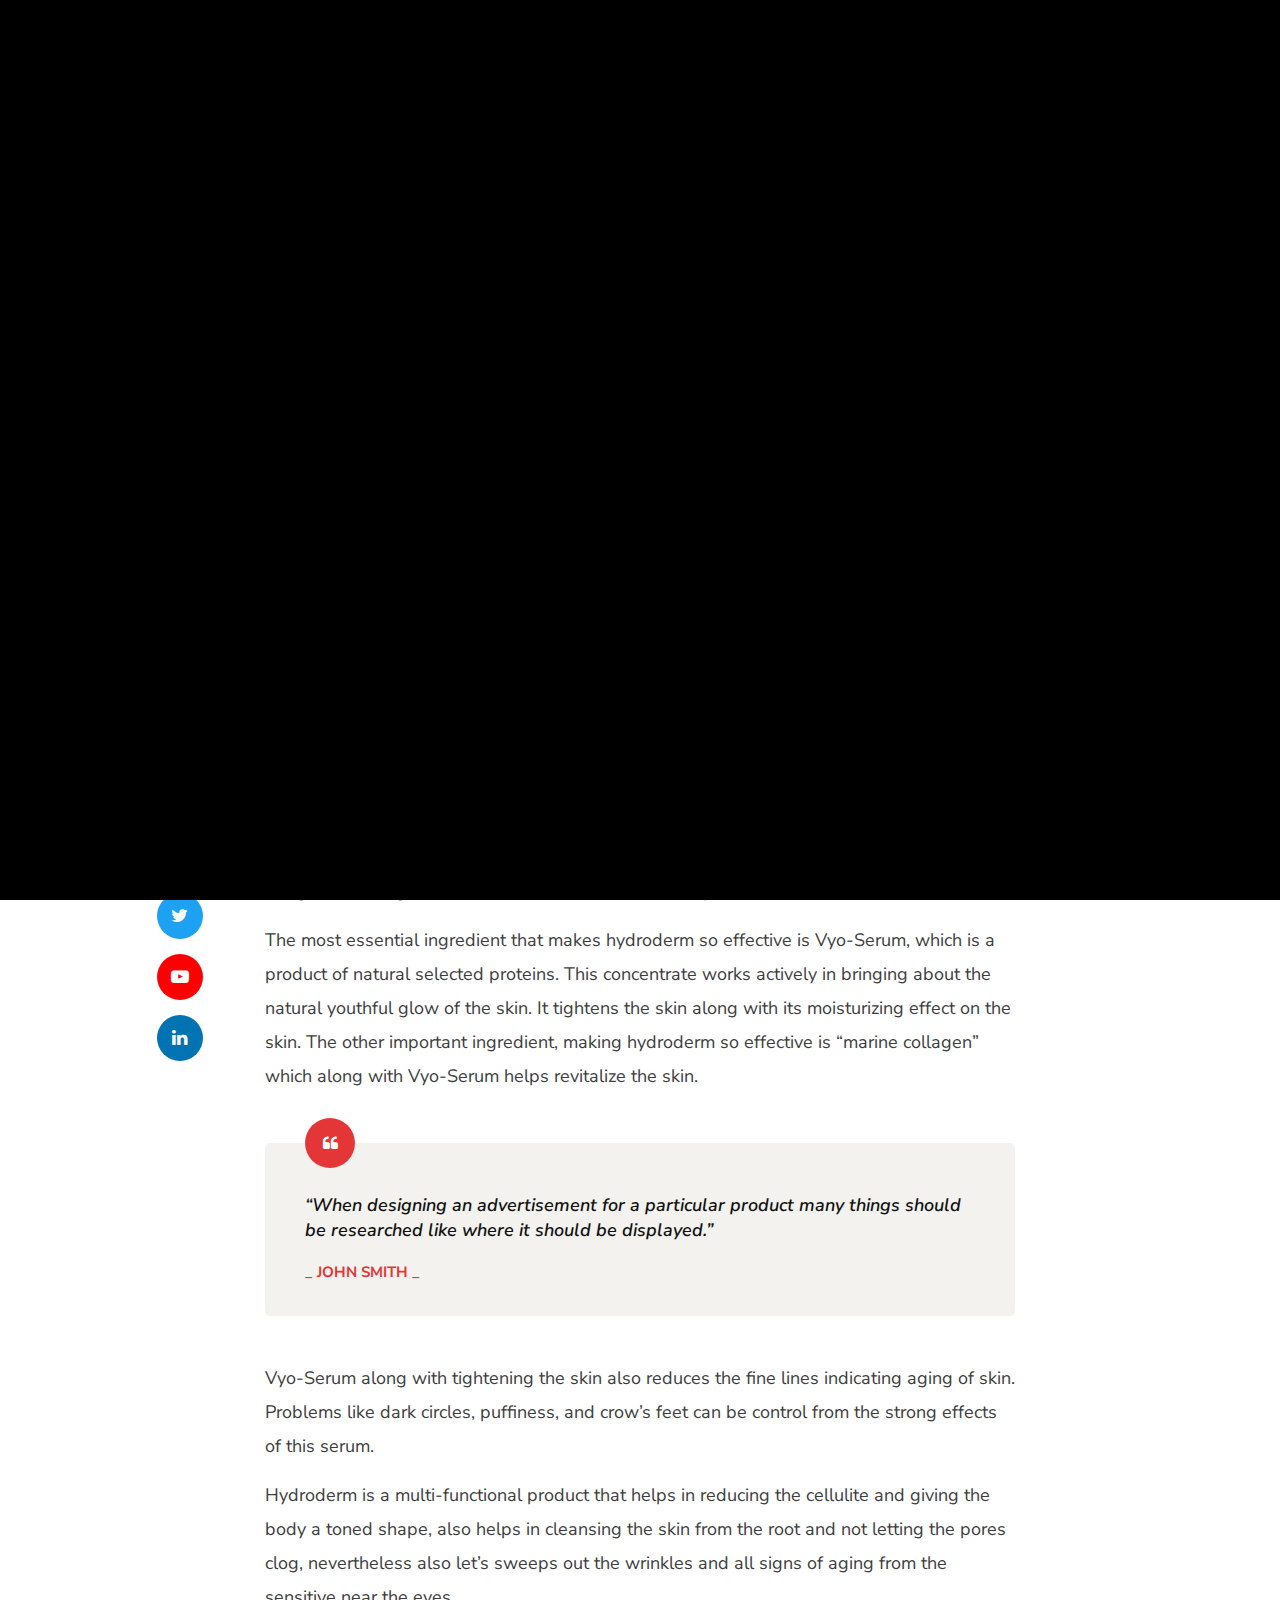
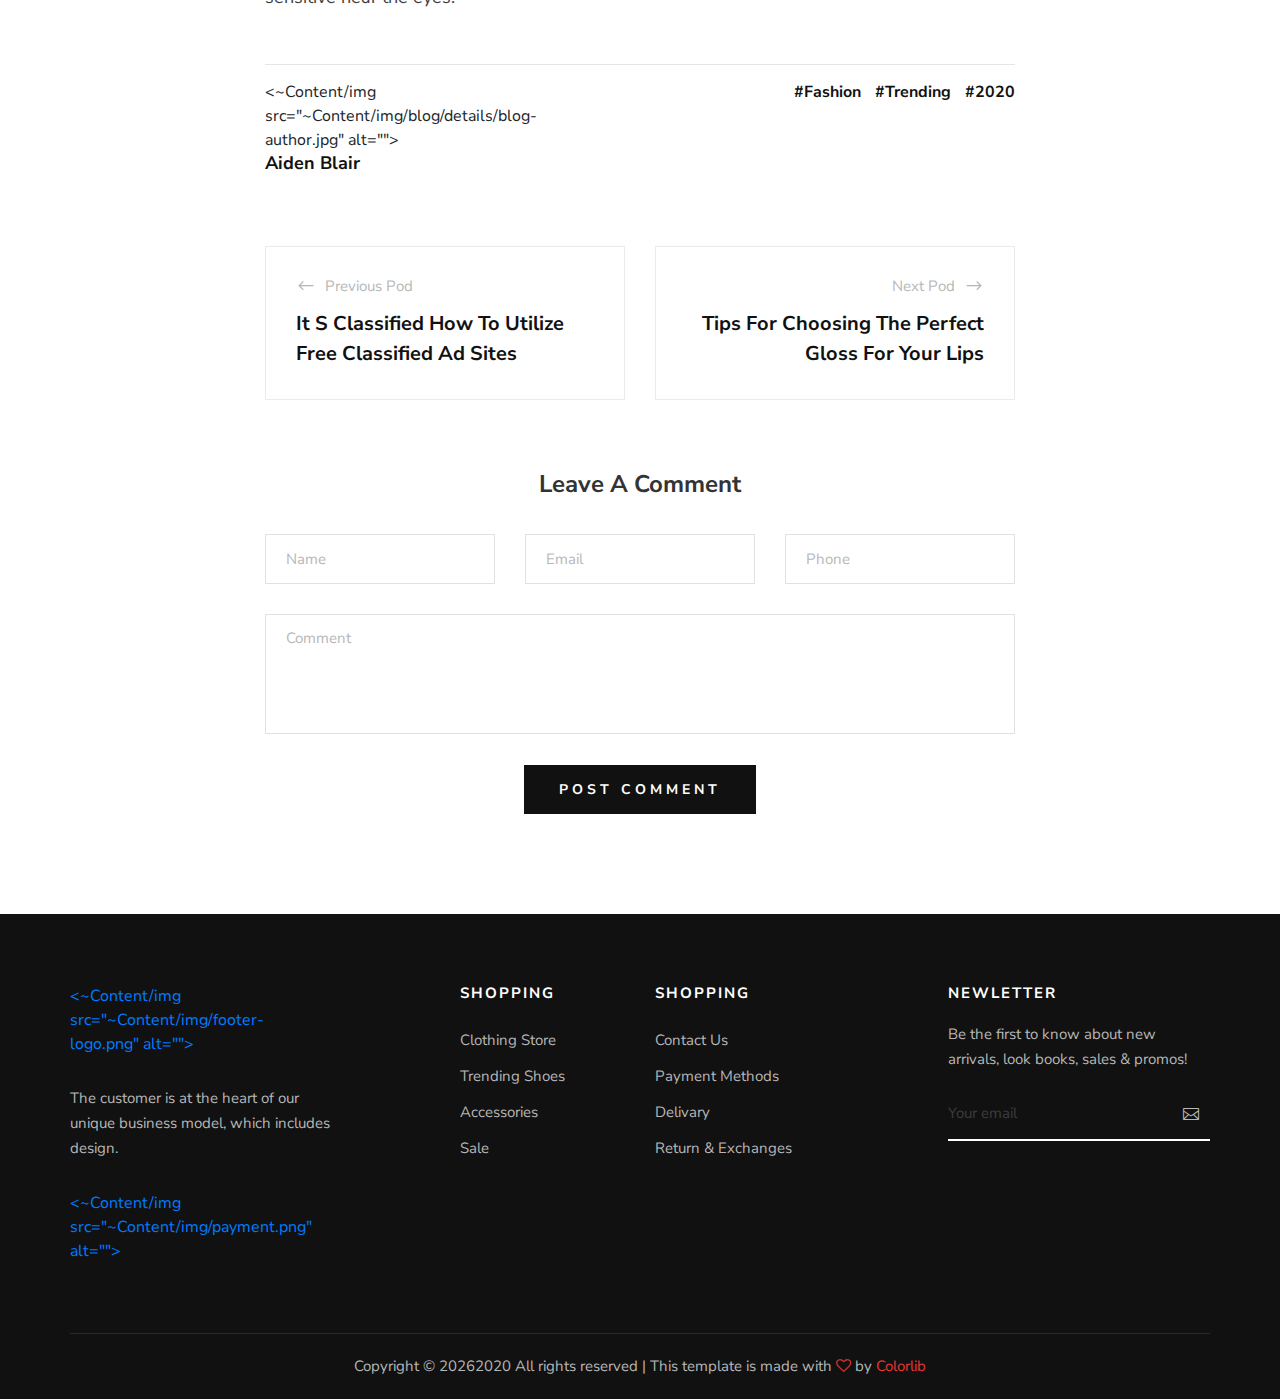
<file: StoreFrontLab.UI.MVC/Archive/malefashion-master/blog-details.html>
<!DOCTYPE html>
<html lang="zxx">

<head>
    <meta charset="UTF-8">
    <meta name="description" content="Male_Fashion Template">
    <meta name="keywords" content="Male_Fashion, unica, creative, html">
    <meta name="viewport" content="width=device-width, initial-scale=1.0">
    <meta http-equiv="X-UA-Compatible" content="ie=edge">
    <title>Male-Fashion | Template</title>

    <!-- Google Font -->
    <link href="https://fonts.googleapis.com/css2?family=Nunito+Sans:wght@300;400;600;700;800;900&display=swap"
        rel="stylesheet">

    <!-- Css Styles -->
    <link rel="stylesheet" href="css/bootstrap.min.css" type="text/css">
    <link rel="stylesheet" href="css/font-awesome.min.css" type="text/css">
    <link rel="stylesheet" href="css/elegant-icons.css" type="text/css">
    <link rel="stylesheet" href="css/magnific-popup.css" type="text/css">
    <link rel="stylesheet" href="css/nice-select.css" type="text/css">
    <link rel="stylesheet" href="css/owl.carousel.min.css" type="text/css">
    <link rel="stylesheet" href="css/slicknav.min.css" type="text/css">
    <link rel="stylesheet" href="css/style.css" type="text/css">
</head>

<body>
    <!-- Page Preloder -->
    <div id="preloder">
        <div class="loader"></div>
    </div>

    <!-- Offcanvas Menu Begin -->
    <div class="offcanvas-menu-overlay"></div>
    <div class="offcanvas-menu-wrapper">
        <div class="offcanvas__option">
            <div class="offcanvas__links">
                <a href="#">Sign in</a>
                <a href="#">FAQs</a>
            </div>
            <div class="offcanvas__top__hover">
                <span>Usd <i class="arrow_carrot-down"></i></span>
                <ul>
                    <li>USD</li>
                    <li>EUR</li>
                    <li>USD</li>
                </ul>
            </div>
        </div>
        <div class="offcanvas__nav__option">
            <a href="#" class="search-switch"><~Content/img src="~Content/img/icon/search.png" alt=""></a>
            <a href="#"><~Content/img src="~Content/img/icon/heart.png" alt=""></a>
            <a href="#"><~Content/img src="~Content/img/icon/cart.png" alt=""> <span>0</span></a>
            <div class="price">$0.00</div>
        </div>
        <div id="mobile-menu-wrap"></div>
        <div class="offcanvas__text">
            <p>Free shipping, 30-day return or refund guarantee.</p>
        </div>
    </div>
    <!-- Offcanvas Menu End -->

    <!-- Header Section Begin -->
    <header class="header">
        <div class="header__top">
            <div class="container">
                <div class="row">
                    <div class="col-lg-6 col-md-7">
                        <div class="header__top__left">
                            <p>Free shipping, 30-day return or refund guarantee.</p>
                        </div>
                    </div>
                    <div class="col-lg-6 col-md-5">
                        <div class="header__top__right">
                            <div class="header__top__links">
                                <a href="#">Sign in</a>
                                <a href="#">FAQs</a>
                            </div>
                            <div class="header__top__hover">
                                <span>Usd <i class="arrow_carrot-down"></i></span>
                                <ul>
                                    <li>USD</li>
                                    <li>EUR</li>
                                    <li>USD</li>
                                </ul>
                            </div>
                        </div>
                    </div>
                </div>
            </div>
        </div>
        <div class="container">
            <div class="row">
                <div class="col-lg-3 col-md-3">
                    <div class="header__logo">
                        <a href="./index.html"><~Content/img src="~Content/img/logo.png" alt=""></a>
                    </div>
                </div>
                <div class="col-lg-6 col-md-6">
                    <nav class="header__menu mobile-menu">
                        <ul>
                            <li><a href="./index.html">Home</a></li>
                            <li><a href="./shop.html">Shop</a></li>
                            <li><a href="#">Pages</a>
                                <ul class="dropdown">
                                    <li><a href="./about.html">About Us</a></li>
                                    <li><a href="./shop-details.html">Shop Details</a></li>
                                    <li><a href="./shopping-cart.html">Shopping Cart</a></li>
                                    <li><a href="./checkout.html">Check Out</a></li>
                                    <li><a href="./blog-details.html">Blog Details</a></li>
                                </ul>
                            </li>
                            <li class="active"><a href="./blog.html">Blog</a></li>
                            <li><a href="./contact.html">Contacts</a></li>
                        </ul>
                    </nav>
                </div>
                <div class="col-lg-3 col-md-3">
                    <div class="header__nav__option">
                        <a href="#" class="search-switch"><~Content/img src="~Content/img/icon/search.png" alt=""></a>
                        <a href="#"><~Content/img src="~Content/img/icon/heart.png" alt=""></a>
                        <a href="#"><~Content/img src="~Content/img/icon/cart.png" alt=""> <span>0</span></a>
                        <div class="price">$0.00</div>
                    </div>
                </div>
            </div>
            <div class="canvas__open"><i class="fa fa-bars"></i></div>
        </div>
    </header>
    <!-- Header Section End -->

    <!-- Blog Details Hero Begin -->
    <section class="blog-hero spad">
        <div class="container">
            <div class="row d-flex justify-content-center">
                <div class="col-lg-9 text-center">
                    <div class="blog__hero__text">
                        <h2>Are you one of the thousands of Iphone owners who has no idea</h2>
                        <ul>
                            <li>By Deercreative</li>
                            <li>February 21, 2019</li>
                            <li>8 Comments</li>
                        </ul>
                    </div>
                </div>
            </div>
        </div>
    </section>
    <!-- Blog Details Hero End -->

    <!-- Blog Details Section Begin -->
    <section class="blog-details spad">
        <div class="container">
            <div class="row d-flex justify-content-center">
                <div class="col-lg-12">
                    <div class="blog__details__pic">
                        <~Content/img src="~Content/img/blog/details/blog-details.jpg" alt="">
                    </div>
                </div>
                <div class="col-lg-8">
                    <div class="blog__details__content">
                        <div class="blog__details__share">
                            <span>share</span>
                            <ul>
                                <li><a href="#"><i class="fa fa-facebook"></i></a></li>
                                <li><a href="#" class="twitter"><i class="fa fa-twitter"></i></a></li>
                                <li><a href="#" class="youtube"><i class="fa fa-youtube-play"></i></a></li>
                                <li><a href="#" class="linkedin"><i class="fa fa-linkedin"></i></a></li>
                            </ul>
                        </div>
                        <div class="blog__details__text">
                            <p>Hydroderm is the highly desired anti-aging cream on the block. This serum restricts the
                                occurrence of early aging sings on the skin and keeps the skin younger, tighter and
                                healthier. It reduces the wrinkles and loosening of skin. This cream nourishes the skin
                                and brings back the glow that had lost in the run of hectic years.</p>
                            <p>The most essential ingredient that makes hydroderm so effective is Vyo-Serum, which is a
                                product of natural selected proteins. This concentrate works actively in bringing about
                                the natural youthful glow of the skin. It tightens the skin along with its moisturizing
                                effect on the skin. The other important ingredient, making hydroderm so effective is
                                “marine collagen” which along with Vyo-Serum helps revitalize the skin.</p>
                        </div>
                        <div class="blog__details__quote">
                            <i class="fa fa-quote-left"></i>
                            <p>“When designing an advertisement for a particular product many things should be
                                researched like where it should be displayed.”</p>
                            <h6>_ John Smith _</h6>
                        </div>
                        <div class="blog__details__text">
                            <p>Vyo-Serum along with tightening the skin also reduces the fine lines indicating aging of
                                skin. Problems like dark circles, puffiness, and crow’s feet can be control from the
                                strong effects of this serum.</p>
                            <p>Hydroderm is a multi-functional product that helps in reducing the cellulite and giving
                                the body a toned shape, also helps in cleansing the skin from the root and not letting
                                the pores clog, nevertheless also let’s sweeps out the wrinkles and all signs of aging
                                from the sensitive near the eyes.</p>
                        </div>
                        <div class="blog__details__option">
                            <div class="row">
                                <div class="col-lg-6 col-md-6 col-sm-6">
                                    <div class="blog__details__author">
                                        <div class="blog__details__author__pic">
                                            <~Content/img src="~Content/img/blog/details/blog-author.jpg" alt="">
                                        </div>
                                        <div class="blog__details__author__text">
                                            <h5>Aiden Blair</h5>
                                        </div>
                                    </div>
                                </div>
                                <div class="col-lg-6 col-md-6 col-sm-6">
                                    <div class="blog__details__tags">
                                        <a href="#">#Fashion</a>
                                        <a href="#">#Trending</a>
                                        <a href="#">#2020</a>
                                    </div>
                                </div>
                            </div>
                        </div>
                        <div class="blog__details__btns">
                            <div class="row">
                                <div class="col-lg-6 col-md-6 col-sm-6">
                                    <a href="" class="blog__details__btns__item">
                                        <p><span class="arrow_left"></span> Previous Pod</p>
                                        <h5>It S Classified How To Utilize Free Classified Ad Sites</h5>
                                    </a>
                                </div>
                                <div class="col-lg-6 col-md-6 col-sm-6">
                                    <a href="" class="blog__details__btns__item blog__details__btns__item--next">
                                        <p>Next Pod <span class="arrow_right"></span></p>
                                        <h5>Tips For Choosing The Perfect Gloss For Your Lips</h5>
                                    </a>
                                </div>
                            </div>
                        </div>
                        <div class="blog__details__comment">
                            <h4>Leave A Comment</h4>
                            <form action="#">
                                <div class="row">
                                    <div class="col-lg-4 col-md-4">
                                        <input type="text" placeholder="Name">
                                    </div>
                                    <div class="col-lg-4 col-md-4">
                                        <input type="text" placeholder="Email">
                                    </div>
                                    <div class="col-lg-4 col-md-4">
                                        <input type="text" placeholder="Phone">
                                    </div>
                                    <div class="col-lg-12 text-center">
                                        <textarea placeholder="Comment"></textarea>
                                        <button type="submit" class="site-btn">Post Comment</button>
                                    </div>
                                </div>
                            </form>
                        </div>
                    </div>
                </div>
            </div>
        </div>
    </section>
    <!-- Blog Details Section End -->

    <!-- Footer Section Begin -->
    <footer class="footer">
        <div class="container">
            <div class="row">
                <div class="col-lg-3 col-md-6 col-sm-6">
                    <div class="footer__about">
                        <div class="footer__logo">
                            <a href="#"><~Content/img src="~Content/img/footer-logo.png" alt=""></a>
                        </div>
                        <p>The customer is at the heart of our unique business model, which includes design.</p>
                        <a href="#"><~Content/img src="~Content/img/payment.png" alt=""></a>
                    </div>
                </div>
                <div class="col-lg-2 offset-lg-1 col-md-3 col-sm-6">
                    <div class="footer__widget">
                        <h6>Shopping</h6>
                        <ul>
                            <li><a href="#">Clothing Store</a></li>
                            <li><a href="#">Trending Shoes</a></li>
                            <li><a href="#">Accessories</a></li>
                            <li><a href="#">Sale</a></li>
                        </ul>
                    </div>
                </div>
                <div class="col-lg-2 col-md-3 col-sm-6">
                    <div class="footer__widget">
                        <h6>Shopping</h6>
                        <ul>
                            <li><a href="#">Contact Us</a></li>
                            <li><a href="#">Payment Methods</a></li>
                            <li><a href="#">Delivary</a></li>
                            <li><a href="#">Return & Exchanges</a></li>
                        </ul>
                    </div>
                </div>
                <div class="col-lg-3 offset-lg-1 col-md-6 col-sm-6">
                    <div class="footer__widget">
                        <h6>NewLetter</h6>
                        <div class="footer__newslatter">
                            <p>Be the first to know about new arrivals, look books, sales & promos!</p>
                            <form action="#">
                                <input type="text" placeholder="Your email">
                                <button type="submit"><span class="icon_mail_alt"></span></button>
                            </form>
                        </div>
                    </div>
                </div>
            </div>
            <div class="row">
                <div class="col-lg-12 text-center">
                    <div class="footer__copyright__text">
                        <!-- Link back to Colorlib can't be removed. Template is licensed under CC BY 3.0. -->
                        <p>Copyright ©
                            <script>
                                document.write(new Date().getFullYear());
                            </script>2020
                            All rights reserved | This template is made with <i class="fa fa-heart-o"
                                aria-hidden="true"></i> by <a href="https://colorlib.com" target="_blank">Colorlib</a>
                        </p>
                        <!-- Link back to Colorlib can't be removed. Template is licensed under CC BY 3.0. -->
                    </div>
                </div>
            </div>
        </div>
    </footer>
    <!-- Footer Section End -->

    <!-- Search Begin -->
    <div class="search-model">
        <div class="h-100 d-flex align-items-center justify-content-center">
            <div class="search-close-switch">+</div>
            <form class="search-model-form">
                <input type="text" id="search-input" placeholder="Search here.....">
            </form>
        </div>
    </div>
    <!-- Search End -->

    <!-- Js Plugins -->
    <script src="js/jquery-3.3.1.min.js"></script>
    <script src="js/bootstrap.min.js"></script>
    <script src="js/jquery.nice-select.min.js"></script>
    <script src="js/jquery.nicescroll.min.js"></script>
    <script src="js/jquery.magnific-popup.min.js"></script>
    <script src="js/jquery.countdown.min.js"></script>
    <script src="js/jquery.slicknav.js"></script>
    <script src="js/mixitup.min.js"></script>
    <script src="js/owl.carousel.min.js"></script>
    <script src="js/main.js"></script>
</body>

</html>
</file>
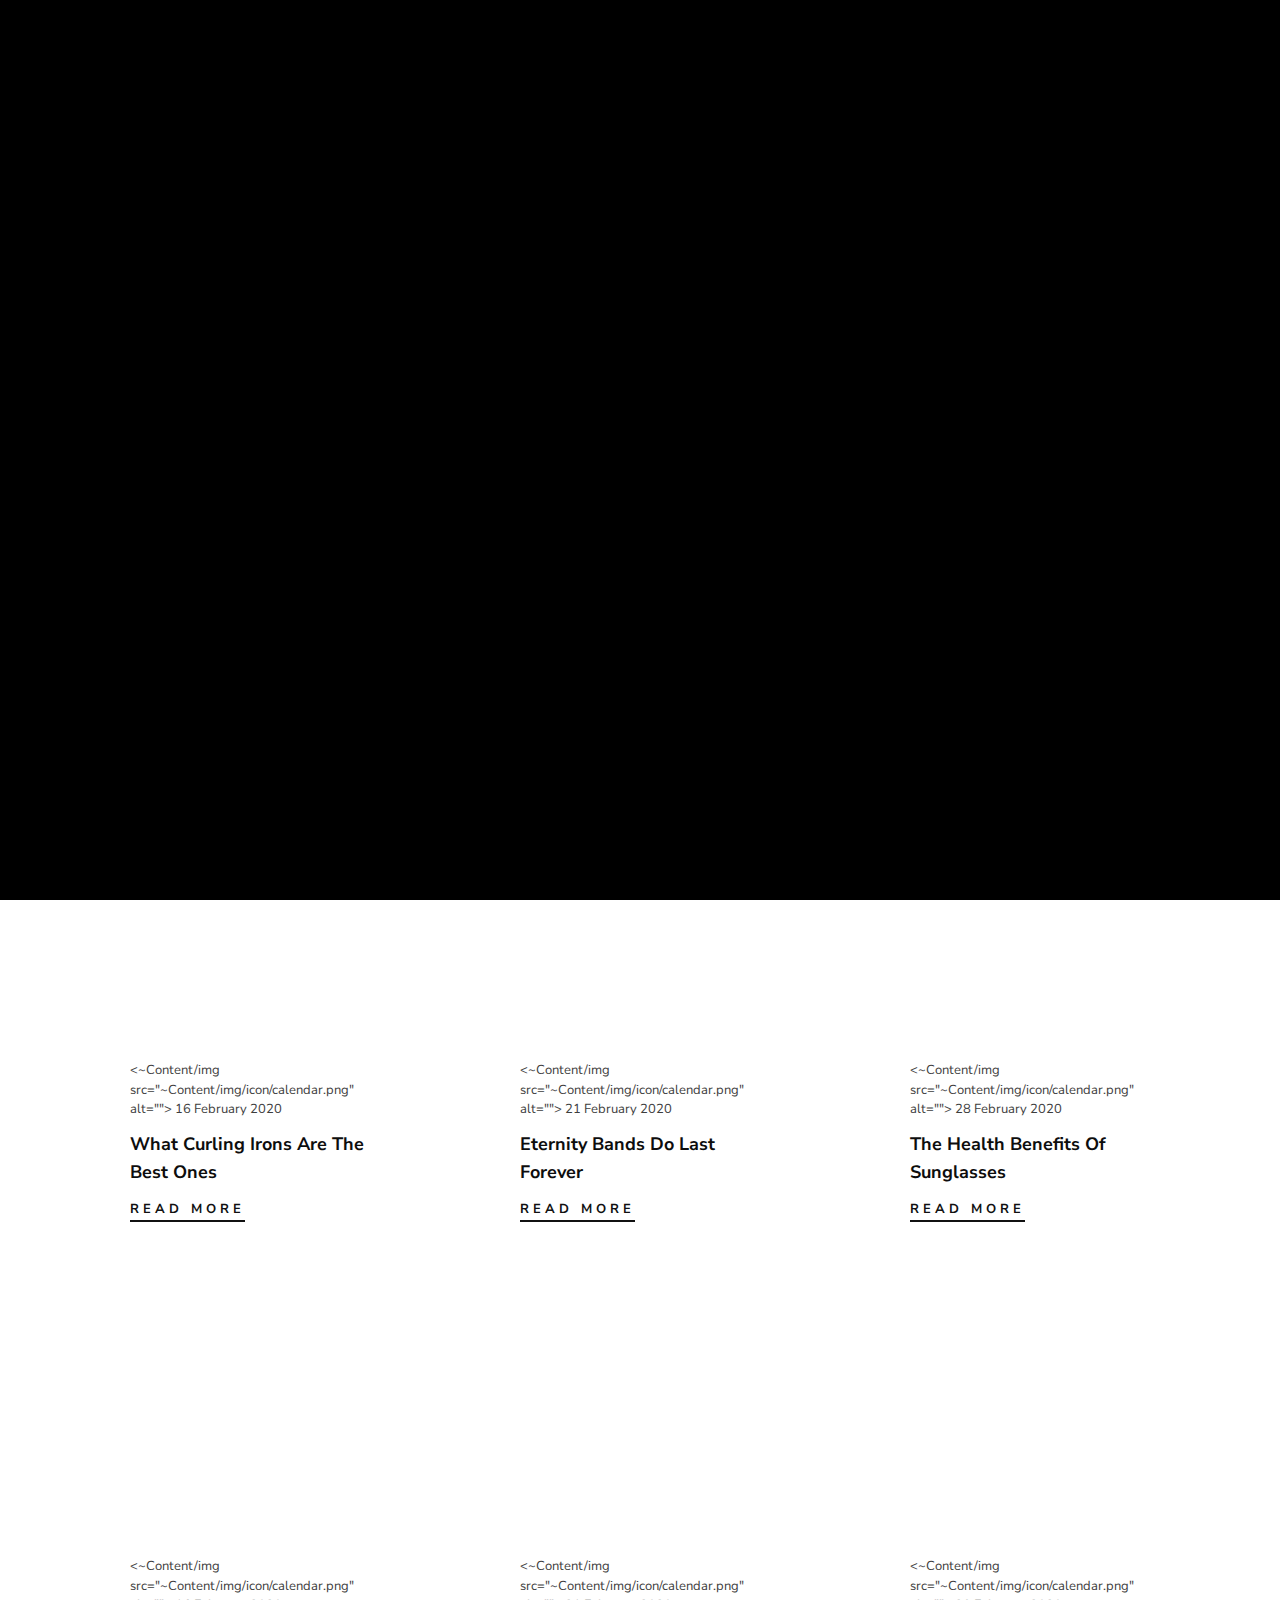
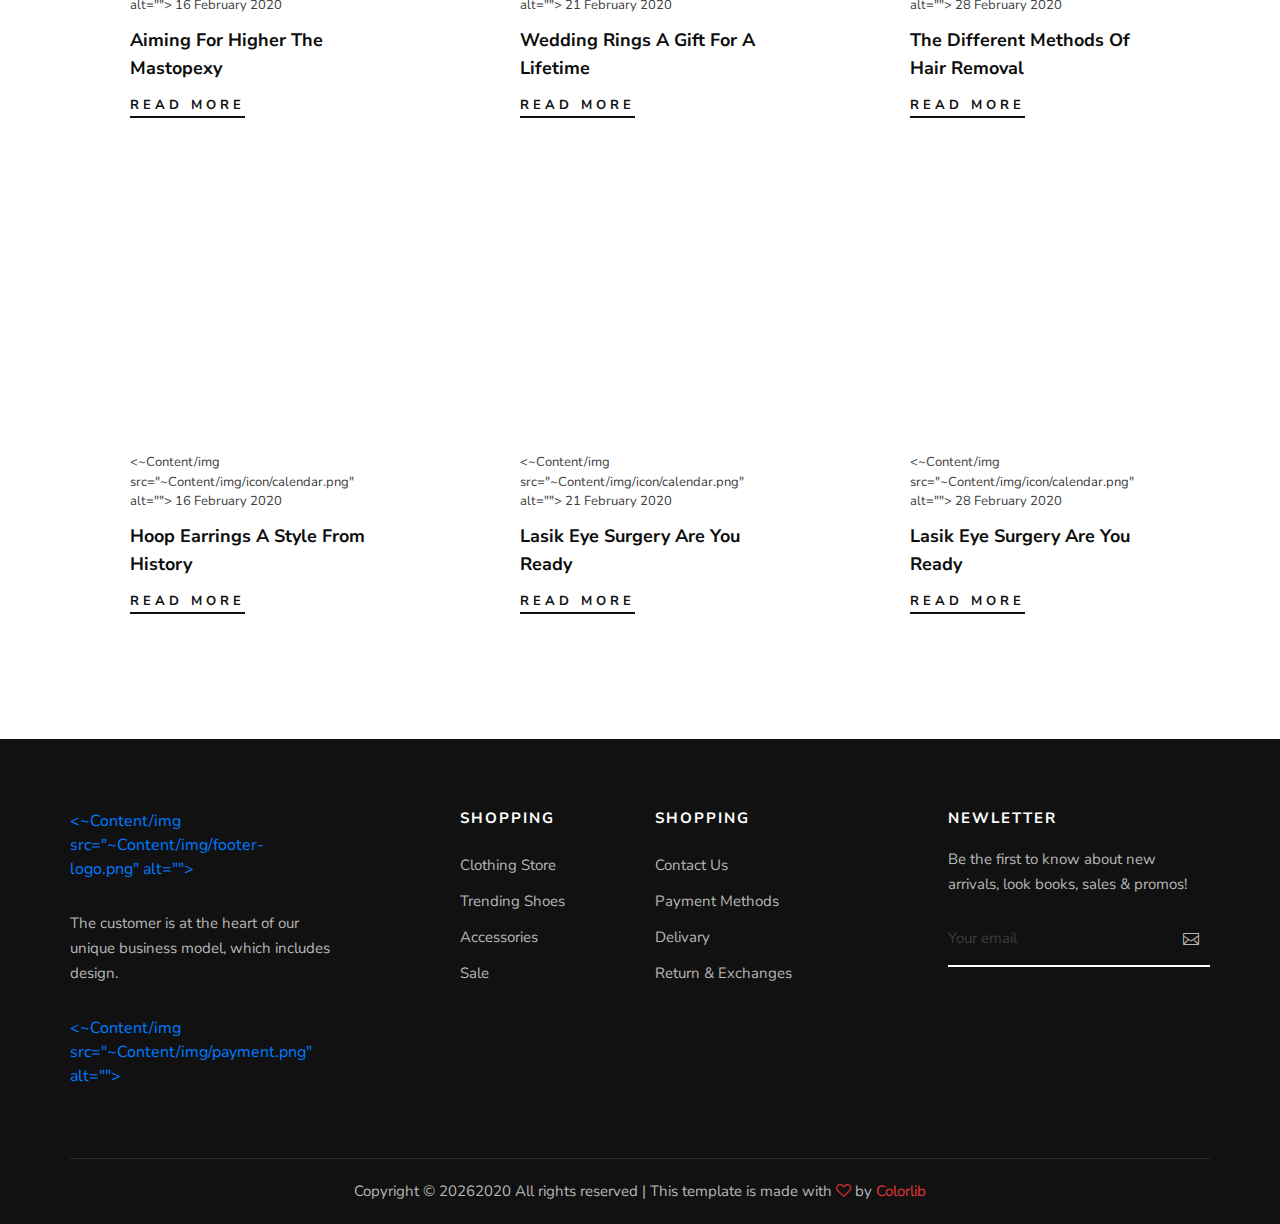
<file: StoreFrontLab.UI.MVC/Archive/malefashion-master/blog.html>
<!DOCTYPE html>
<html lang="zxx">

<head>
    <meta charset="UTF-8">
    <meta name="description" content="Male_Fashion Template">
    <meta name="keywords" content="Male_Fashion, unica, creative, html">
    <meta name="viewport" content="width=device-width, initial-scale=1.0">
    <meta http-equiv="X-UA-Compatible" content="ie=edge">
    <title>Male-Fashion | Template</title>

    <!-- Google Font -->
    <link href="https://fonts.googleapis.com/css2?family=Nunito+Sans:wght@300;400;600;700;800;900&display=swap"
        rel="stylesheet">

    <!-- Css Styles -->
    <link rel="stylesheet" href="css/bootstrap.min.css" type="text/css">
    <link rel="stylesheet" href="css/font-awesome.min.css" type="text/css">
    <link rel="stylesheet" href="css/elegant-icons.css" type="text/css">
    <link rel="stylesheet" href="css/magnific-popup.css" type="text/css">
    <link rel="stylesheet" href="css/nice-select.css" type="text/css">
    <link rel="stylesheet" href="css/owl.carousel.min.css" type="text/css">
    <link rel="stylesheet" href="css/slicknav.min.css" type="text/css">
    <link rel="stylesheet" href="css/style.css" type="text/css">
</head>

<body>
    <!-- Page Preloder -->
    <div id="preloder">
        <div class="loader"></div>
    </div>

    <!-- Offcanvas Menu Begin -->
    <div class="offcanvas-menu-overlay"></div>
    <div class="offcanvas-menu-wrapper">
        <div class="offcanvas__option">
            <div class="offcanvas__links">
                <a href="#">Sign in</a>
                <a href="#">FAQs</a>
            </div>
            <div class="offcanvas__top__hover">
                <span>Usd <i class="arrow_carrot-down"></i></span>
                <ul>
                    <li>USD</li>
                    <li>EUR</li>
                    <li>USD</li>
                </ul>
            </div>
        </div>
        <div class="offcanvas__nav__option">
            <a href="#" class="search-switch"><~Content/img src="~Content/img/icon/search.png" alt=""></a>
            <a href="#"><~Content/img src="~Content/img/icon/heart.png" alt=""></a>
            <a href="#"><~Content/img src="~Content/img/icon/cart.png" alt=""> <span>0</span></a>
            <div class="price">$0.00</div>
        </div>
        <div id="mobile-menu-wrap"></div>
        <div class="offcanvas__text">
            <p>Free shipping, 30-day return or refund guarantee.</p>
        </div>
    </div>
    <!-- Offcanvas Menu End -->

    <!-- Header Section Begin -->
    <header class="header">
        <div class="header__top">
            <div class="container">
                <div class="row">
                    <div class="col-lg-6 col-md-7">
                        <div class="header__top__left">
                            <p>Free shipping, 30-day return or refund guarantee.</p>
                        </div>
                    </div>
                    <div class="col-lg-6 col-md-5">
                        <div class="header__top__right">
                            <div class="header__top__links">
                                <a href="#">Sign in</a>
                                <a href="#">FAQs</a>
                            </div>
                            <div class="header__top__hover">
                                <span>Usd <i class="arrow_carrot-down"></i></span>
                                <ul>
                                    <li>USD</li>
                                    <li>EUR</li>
                                    <li>USD</li>
                                </ul>
                            </div>
                        </div>
                    </div>
                </div>
            </div>
        </div>
        <div class="container">
            <div class="row">
                <div class="col-lg-3 col-md-3">
                    <div class="header__logo">
                        <a href="./index.html"><~Content/img src="~Content/img/logo.png" alt=""></a>
                    </div>
                </div>
                <div class="col-lg-6 col-md-6">
                    <nav class="header__menu mobile-menu">
                        <ul>
                            <li><a href="./index.html">Home</a></li>
                            <li><a href="./shop.html">Shop</a></li>
                            <li><a href="#">Pages</a>
                                <ul class="dropdown">
                                    <li><a href="./about.html">About Us</a></li>
                                    <li><a href="./shop-details.html">Shop Details</a></li>
                                    <li><a href="./shopping-cart.html">Shopping Cart</a></li>
                                    <li><a href="./checkout.html">Check Out</a></li>
                                    <li><a href="./blog-details.html">Blog Details</a></li>
                                </ul>
                            </li>
                            <li class="active"><a href="./blog.html">Blog</a></li>
                            <li><a href="./contact.html">Contacts</a></li>
                        </ul>
                    </nav>
                </div>
                <div class="col-lg-3 col-md-3">
                    <div class="header__nav__option">
                        <a href="#" class="search-switch"><~Content/img src="~Content/img/icon/search.png" alt=""></a>
                        <a href="#"><~Content/img src="~Content/img/icon/heart.png" alt=""></a>
                        <a href="#"><~Content/img src="~Content/img/icon/cart.png" alt=""> <span>0</span></a>
                        <div class="price">$0.00</div>
                    </div>
                </div>
            </div>
            <div class="canvas__open"><i class="fa fa-bars"></i></div>
        </div>
    </header>
    <!-- Header Section End -->

    <!-- Breadcrumb Section Begin -->
    <section class="breadcrumb-blog set-bg" data-setbg="~Content/img/breadcrumb-bg.jpg">
        <div class="container">
            <div class="row">
                <div class="col-lg-12">
                    <h2>Our Blog</h2>
                </div>
            </div>
        </div>
    </section>
    <!-- Breadcrumb Section End -->

    <!-- Blog Section Begin -->
    <section class="blog spad">
        <div class="container">
            <div class="row">
                <div class="col-lg-4 col-md-6 col-sm-6">
                    <div class="blog__item">
                        <div class="blog__item__pic set-bg" data-setbg="~Content/img/blog/blog-1.jpg"></div>
                        <div class="blog__item__text">
                            <span><~Content/img src="~Content/img/icon/calendar.png" alt=""> 16 February 2020</span>
                            <h5>What Curling Irons Are The Best Ones</h5>
                            <a href="#">Read More</a>
                        </div>
                    </div>
                </div>
                <div class="col-lg-4 col-md-6 col-sm-6">
                    <div class="blog__item">
                        <div class="blog__item__pic set-bg" data-setbg="~Content/img/blog/blog-2.jpg"></div>
                        <div class="blog__item__text">
                            <span><~Content/img src="~Content/img/icon/calendar.png" alt=""> 21 February 2020</span>
                            <h5>Eternity Bands Do Last Forever</h5>
                            <a href="#">Read More</a>
                        </div>
                    </div>
                </div>
                <div class="col-lg-4 col-md-6 col-sm-6">
                    <div class="blog__item">
                        <div class="blog__item__pic set-bg" data-setbg="~Content/img/blog/blog-3.jpg"></div>
                        <div class="blog__item__text">
                            <span><~Content/img src="~Content/img/icon/calendar.png" alt=""> 28 February 2020</span>
                            <h5>The Health Benefits Of Sunglasses</h5>
                            <a href="#">Read More</a>
                        </div>
                    </div>
                </div>
                <div class="col-lg-4 col-md-6 col-sm-6">
                    <div class="blog__item">
                        <div class="blog__item__pic set-bg" data-setbg="~Content/img/blog/blog-4.jpg"></div>
                        <div class="blog__item__text">
                            <span><~Content/img src="~Content/img/icon/calendar.png" alt=""> 16 February 2020</span>
                            <h5>Aiming For Higher The Mastopexy</h5>
                            <a href="#">Read More</a>
                        </div>
                    </div>
                </div>
                <div class="col-lg-4 col-md-6 col-sm-6">
                    <div class="blog__item">
                        <div class="blog__item__pic set-bg" data-setbg="~Content/img/blog/blog-5.jpg"></div>
                        <div class="blog__item__text">
                            <span><~Content/img src="~Content/img/icon/calendar.png" alt=""> 21 February 2020</span>
                            <h5>Wedding Rings A Gift For A Lifetime</h5>
                            <a href="#">Read More</a>
                        </div>
                    </div>
                </div>
                <div class="col-lg-4 col-md-6 col-sm-6">
                    <div class="blog__item">
                        <div class="blog__item__pic set-bg" data-setbg="~Content/img/blog/blog-6.jpg"></div>
                        <div class="blog__item__text">
                            <span><~Content/img src="~Content/img/icon/calendar.png" alt=""> 28 February 2020</span>
                            <h5>The Different Methods Of Hair Removal</h5>
                            <a href="#">Read More</a>
                        </div>
                    </div>
                </div>
                <div class="col-lg-4 col-md-6 col-sm-6">
                    <div class="blog__item">
                        <div class="blog__item__pic set-bg" data-setbg="~Content/img/blog/blog-7.jpg"></div>
                        <div class="blog__item__text">
                            <span><~Content/img src="~Content/img/icon/calendar.png" alt=""> 16 February 2020</span>
                            <h5>Hoop Earrings A Style From History</h5>
                            <a href="#">Read More</a>
                        </div>
                    </div>
                </div>
                <div class="col-lg-4 col-md-6 col-sm-6">
                    <div class="blog__item">
                        <div class="blog__item__pic set-bg" data-setbg="~Content/img/blog/blog-8.jpg"></div>
                        <div class="blog__item__text">
                            <span><~Content/img src="~Content/img/icon/calendar.png" alt=""> 21 February 2020</span>
                            <h5>Lasik Eye Surgery Are You Ready</h5>
                            <a href="#">Read More</a>
                        </div>
                    </div>
                </div>
                <div class="col-lg-4 col-md-6 col-sm-6">
                    <div class="blog__item">
                        <div class="blog__item__pic set-bg" data-setbg="~Content/img/blog/blog-9.jpg"></div>
                        <div class="blog__item__text">
                            <span><~Content/img src="~Content/img/icon/calendar.png" alt=""> 28 February 2020</span>
                            <h5>Lasik Eye Surgery Are You Ready</h5>
                            <a href="#">Read More</a>
                        </div>
                    </div>
                </div>
            </div>
        </div>
    </section>
    <!-- Blog Section End -->

    <!-- Footer Section Begin -->
    <footer class="footer">
        <div class="container">
            <div class="row">
                <div class="col-lg-3 col-md-6 col-sm-6">
                    <div class="footer__about">
                        <div class="footer__logo">
                            <a href="#"><~Content/img src="~Content/img/footer-logo.png" alt=""></a>
                        </div>
                        <p>The customer is at the heart of our unique business model, which includes design.</p>
                        <a href="#"><~Content/img src="~Content/img/payment.png" alt=""></a>
                    </div>
                </div>
                <div class="col-lg-2 offset-lg-1 col-md-3 col-sm-6">
                    <div class="footer__widget">
                        <h6>Shopping</h6>
                        <ul>
                            <li><a href="#">Clothing Store</a></li>
                            <li><a href="#">Trending Shoes</a></li>
                            <li><a href="#">Accessories</a></li>
                            <li><a href="#">Sale</a></li>
                        </ul>
                    </div>
                </div>
                <div class="col-lg-2 col-md-3 col-sm-6">
                    <div class="footer__widget">
                        <h6>Shopping</h6>
                        <ul>
                            <li><a href="#">Contact Us</a></li>
                            <li><a href="#">Payment Methods</a></li>
                            <li><a href="#">Delivary</a></li>
                            <li><a href="#">Return & Exchanges</a></li>
                        </ul>
                    </div>
                </div>
                <div class="col-lg-3 offset-lg-1 col-md-6 col-sm-6">
                    <div class="footer__widget">
                        <h6>NewLetter</h6>
                        <div class="footer__newslatter">
                            <p>Be the first to know about new arrivals, look books, sales & promos!</p>
                            <form action="#">
                                <input type="text" placeholder="Your email">
                                <button type="submit"><span class="icon_mail_alt"></span></button>
                            </form>
                        </div>
                    </div>
                </div>
            </div>
            <div class="row">
                <div class="col-lg-12 text-center">
                    <div class="footer__copyright__text">
                        <!-- Link back to Colorlib can't be removed. Template is licensed under CC BY 3.0. -->
                        <p>Copyright ©
                            <script>
                                document.write(new Date().getFullYear());
                            </script>2020
                            All rights reserved | This template is made with <i class="fa fa-heart-o"
                                aria-hidden="true"></i> by <a href="https://colorlib.com" target="_blank">Colorlib</a>
                        </p>
                        <!-- Link back to Colorlib can't be removed. Template is licensed under CC BY 3.0. -->
                    </div>
                </div>
            </div>
        </div>
    </footer>
    <!-- Footer Section End -->

    <!-- Search Begin -->
    <div class="search-model">
        <div class="h-100 d-flex align-items-center justify-content-center">
            <div class="search-close-switch">+</div>
            <form class="search-model-form">
                <input type="text" id="search-input" placeholder="Search here.....">
            </form>
        </div>
    </div>
    <!-- Search End -->

    <!-- Js Plugins -->
    <script src="js/jquery-3.3.1.min.js"></script>
    <script src="js/bootstrap.min.js"></script>
    <script src="js/jquery.nice-select.min.js"></script>
    <script src="js/jquery.nicescroll.min.js"></script>
    <script src="js/jquery.magnific-popup.min.js"></script>
    <script src="js/jquery.countdown.min.js"></script>
    <script src="js/jquery.slicknav.js"></script>
    <script src="js/mixitup.min.js"></script>
    <script src="js/owl.carousel.min.js"></script>
    <script src="js/main.js"></script>
</body>

</html>
</file>
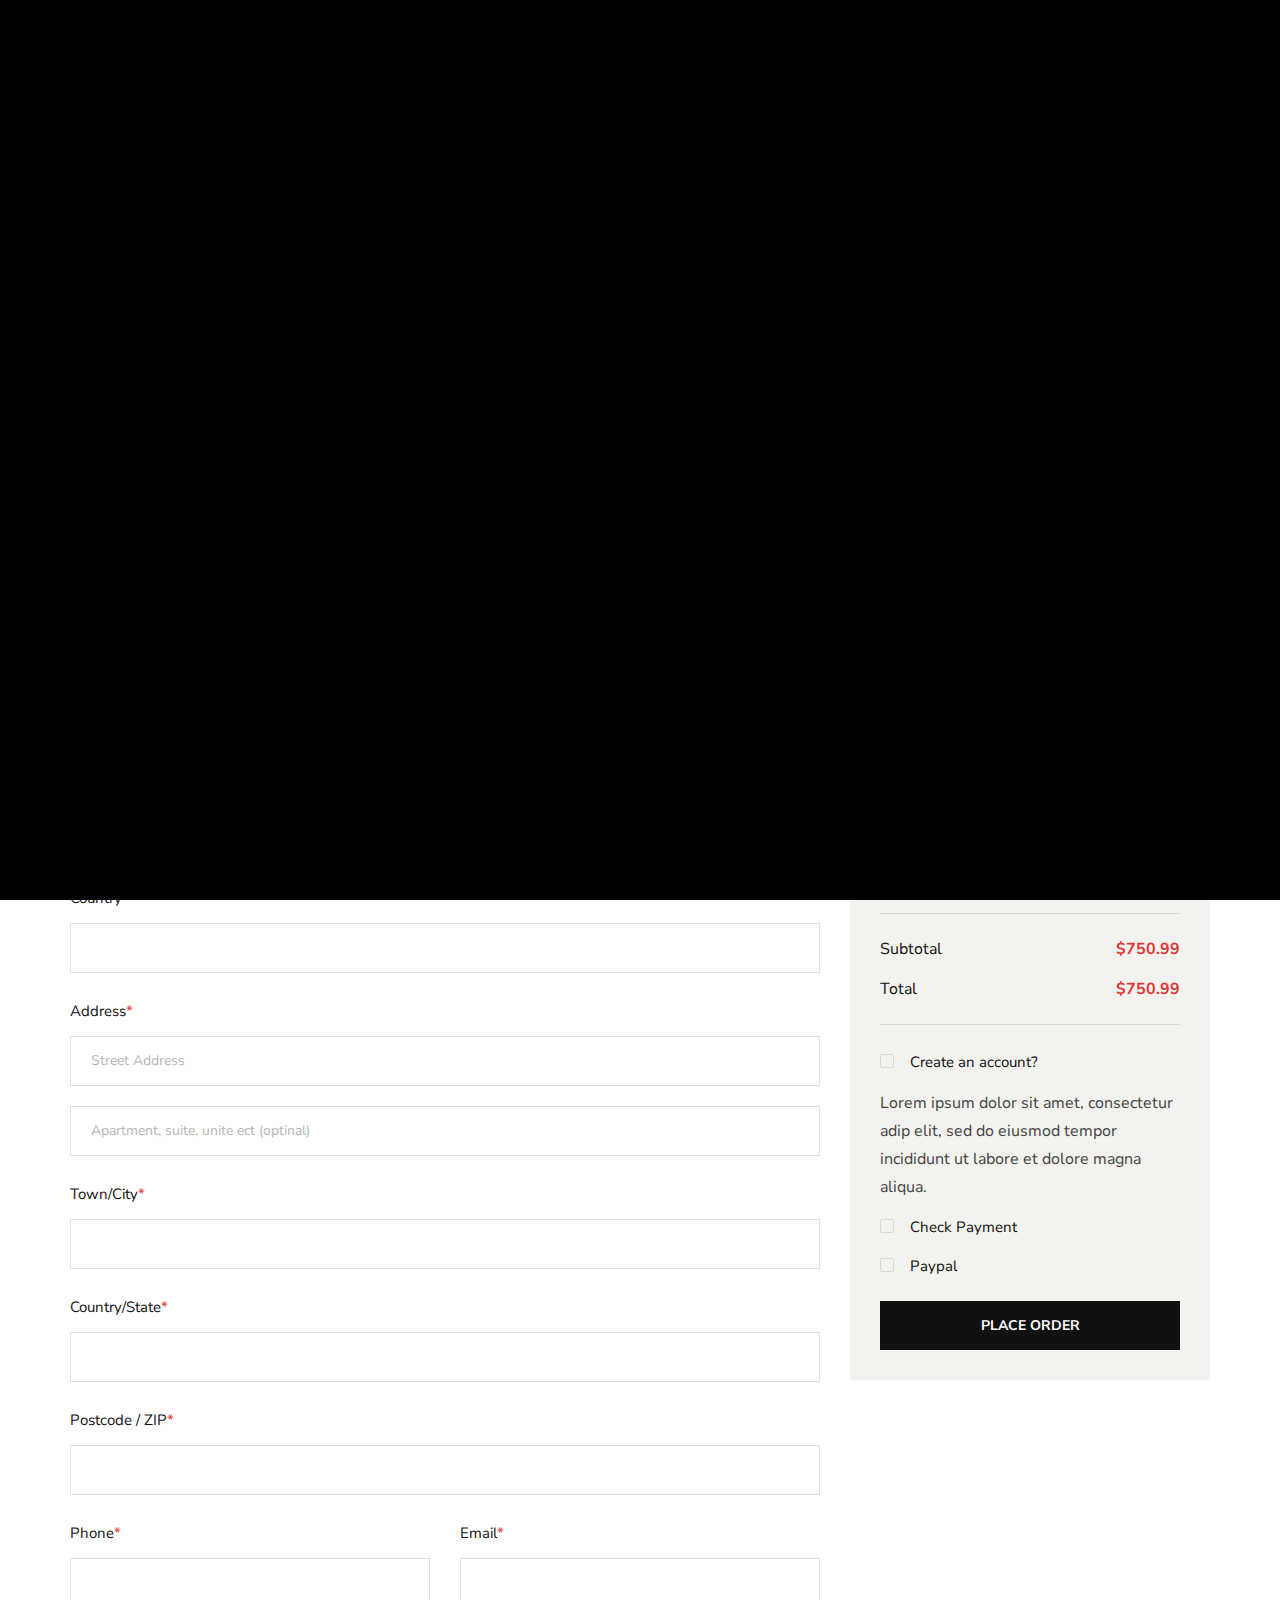
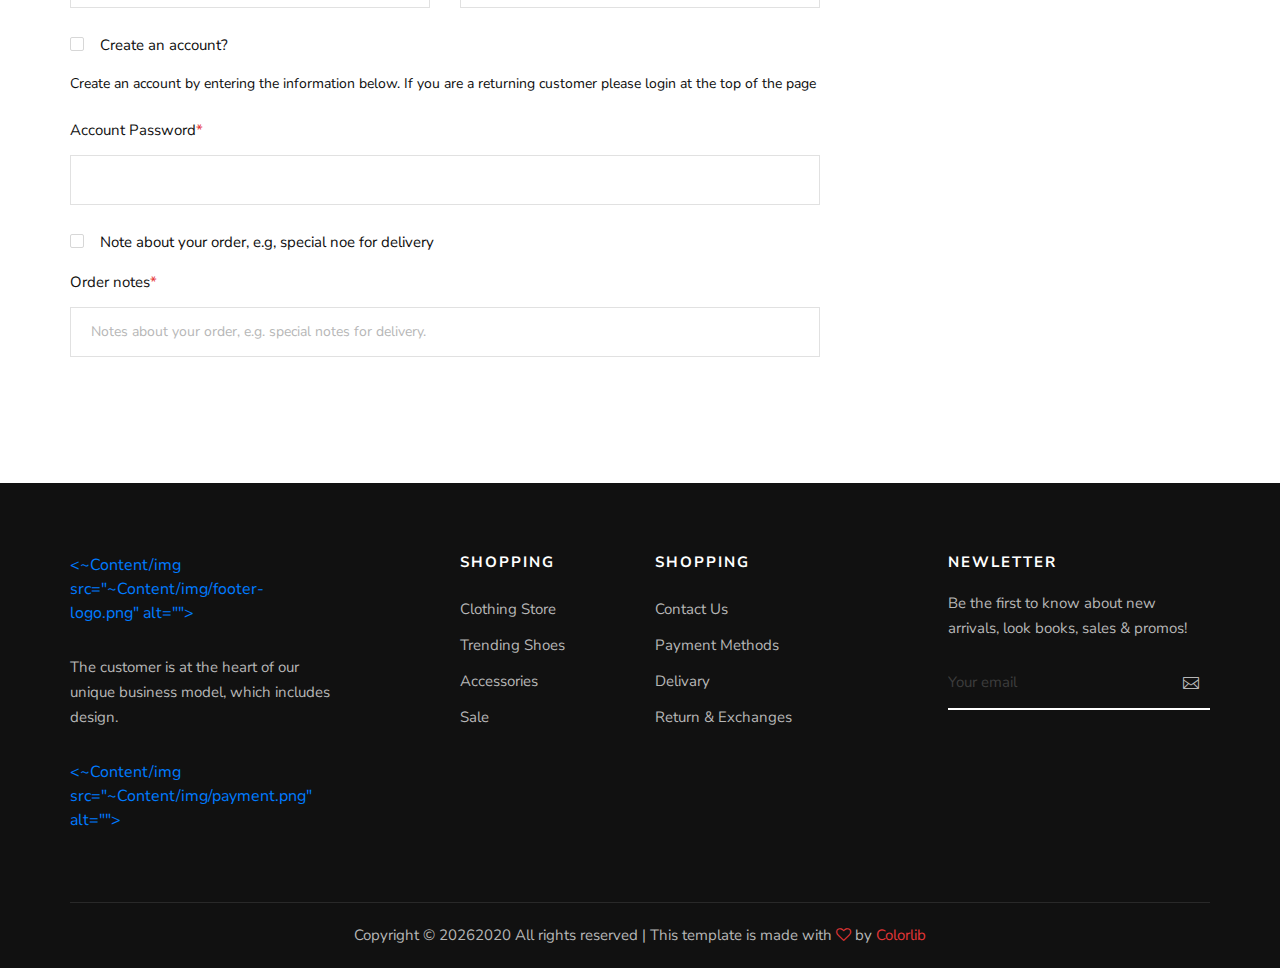
<file: StoreFrontLab.UI.MVC/Archive/malefashion-master/checkout.html>
<!DOCTYPE html>
<html lang="zxx">

<head>
    <meta charset="UTF-8">
    <meta name="description" content="Male_Fashion Template">
    <meta name="keywords" content="Male_Fashion, unica, creative, html">
    <meta name="viewport" content="width=device-width, initial-scale=1.0">
    <meta http-equiv="X-UA-Compatible" content="ie=edge">
    <title>Male-Fashion | Template</title>

    <!-- Google Font -->
    <link href="https://fonts.googleapis.com/css2?family=Nunito+Sans:wght@300;400;600;700;800;900&display=swap"
    rel="stylesheet">

    <!-- Css Styles -->
    <link rel="stylesheet" href="css/bootstrap.min.css" type="text/css">
    <link rel="stylesheet" href="css/font-awesome.min.css" type="text/css">
    <link rel="stylesheet" href="css/elegant-icons.css" type="text/css">
    <link rel="stylesheet" href="css/magnific-popup.css" type="text/css">
    <link rel="stylesheet" href="css/nice-select.css" type="text/css">
    <link rel="stylesheet" href="css/owl.carousel.min.css" type="text/css">
    <link rel="stylesheet" href="css/slicknav.min.css" type="text/css">
    <link rel="stylesheet" href="css/style.css" type="text/css">
</head>

<body>
    <!-- Page Preloder -->
    <div id="preloder">
        <div class="loader"></div>
    </div>

    <!-- Offcanvas Menu Begin -->
    <div class="offcanvas-menu-overlay"></div>
    <div class="offcanvas-menu-wrapper">
        <div class="offcanvas__option">
            <div class="offcanvas__links">
                <a href="#">Sign in</a>
                <a href="#">FAQs</a>
            </div>
            <div class="offcanvas__top__hover">
                <span>Usd <i class="arrow_carrot-down"></i></span>
                <ul>
                    <li>USD</li>
                    <li>EUR</li>
                    <li>USD</li>
                </ul>
            </div>
        </div>
        <div class="offcanvas__nav__option">
            <a href="#" class="search-switch"><~Content/img src="~Content/img/icon/search.png" alt=""></a>
            <a href="#"><~Content/img src="~Content/img/icon/heart.png" alt=""></a>
            <a href="#"><~Content/img src="~Content/img/icon/cart.png" alt=""> <span>0</span></a>
            <div class="price">$0.00</div>
        </div>
        <div id="mobile-menu-wrap"></div>
        <div class="offcanvas__text">
            <p>Free shipping, 30-day return or refund guarantee.</p>
        </div>
    </div>
    <!-- Offcanvas Menu End -->

    <!-- Header Section Begin -->
    <header class="header">
        <div class="header__top">
            <div class="container">
                <div class="row">
                    <div class="col-lg-6 col-md-7">
                        <div class="header__top__left">
                            <p>Free shipping, 30-day return or refund guarantee.</p>
                        </div>
                    </div>
                    <div class="col-lg-6 col-md-5">
                        <div class="header__top__right">
                            <div class="header__top__links">
                                <a href="#">Sign in</a>
                                <a href="#">FAQs</a>
                            </div>
                            <div class="header__top__hover">
                                <span>Usd <i class="arrow_carrot-down"></i></span>
                                <ul>
                                    <li>USD</li>
                                    <li>EUR</li>
                                    <li>USD</li>
                                </ul>
                            </div>
                        </div>
                    </div>
                </div>
            </div>
        </div>
        <div class="container">
            <div class="row">
                <div class="col-lg-3 col-md-3">
                    <div class="header__logo">
                        <a href="./index.html"><~Content/img src="~Content/img/logo.png" alt=""></a>
                    </div>
                </div>
                <div class="col-lg-6 col-md-6">
                    <nav class="header__menu mobile-menu">
                        <ul>
                            <li><a href="./index.html">Home</a></li>
                            <li class="active"><a href="./shop.html">Shop</a></li>
                            <li><a href="#">Pages</a>
                                <ul class="dropdown">
                                    <li><a href="./about.html">About Us</a></li>
                                    <li><a href="./shop-details.html">Shop Details</a></li>
                                    <li><a href="./shopping-cart.html">Shopping Cart</a></li>
                                    <li><a href="./checkout.html">Check Out</a></li>
                                    <li><a href="./blog-details.html">Blog Details</a></li>
                                </ul>
                            </li>
                            <li><a href="./blog.html">Blog</a></li>
                            <li><a href="./contact.html">Contacts</a></li>
                        </ul>
                    </nav>
                </div>
                <div class="col-lg-3 col-md-3">
                    <div class="header__nav__option">
                        <a href="#" class="search-switch"><~Content/img src="~Content/img/icon/search.png" alt=""></a>
                        <a href="#"><~Content/img src="~Content/img/icon/heart.png" alt=""></a>
                        <a href="#"><~Content/img src="~Content/img/icon/cart.png" alt=""> <span>0</span></a>
                        <div class="price">$0.00</div>
                    </div>
                </div>
            </div>
            <div class="canvas__open"><i class="fa fa-bars"></i></div>
        </div>
    </header>
    <!-- Header Section End -->

    <!-- Breadcrumb Section Begin -->
    <section class="breadcrumb-option">
        <div class="container">
            <div class="row">
                <div class="col-lg-12">
                    <div class="breadcrumb__text">
                        <h4>Check Out</h4>
                        <div class="breadcrumb__links">
                            <a href="./index.html">Home</a>
                            <a href="./shop.html">Shop</a>
                            <span>Check Out</span>
                        </div>
                    </div>
                </div>
            </div>
        </div>
    </section>
    <!-- Breadcrumb Section End -->

    <!-- Checkout Section Begin -->
    <section class="checkout spad">
        <div class="container">
            <div class="checkout__form">
                <form action="#">
                    <div class="row">
                        <div class="col-lg-8 col-md-6">
                            <h6 class="coupon__code"><span class="icon_tag_alt"></span> Have a coupon? <a href="#">Click
                            here</a> to enter your code</h6>
                            <h6 class="checkout__title">Billing Details</h6>
                            <div class="row">
                                <div class="col-lg-6">
                                    <div class="checkout__input">
                                        <p>Fist Name<span>*</span></p>
                                        <input type="text">
                                    </div>
                                </div>
                                <div class="col-lg-6">
                                    <div class="checkout__input">
                                        <p>Last Name<span>*</span></p>
                                        <input type="text">
                                    </div>
                                </div>
                            </div>
                            <div class="checkout__input">
                                <p>Country<span>*</span></p>
                                <input type="text">
                            </div>
                            <div class="checkout__input">
                                <p>Address<span>*</span></p>
                                <input type="text" placeholder="Street Address" class="checkout__input__add">
                                <input type="text" placeholder="Apartment, suite, unite ect (optinal)">
                            </div>
                            <div class="checkout__input">
                                <p>Town/City<span>*</span></p>
                                <input type="text">
                            </div>
                            <div class="checkout__input">
                                <p>Country/State<span>*</span></p>
                                <input type="text">
                            </div>
                            <div class="checkout__input">
                                <p>Postcode / ZIP<span>*</span></p>
                                <input type="text">
                            </div>
                            <div class="row">
                                <div class="col-lg-6">
                                    <div class="checkout__input">
                                        <p>Phone<span>*</span></p>
                                        <input type="text">
                                    </div>
                                </div>
                                <div class="col-lg-6">
                                    <div class="checkout__input">
                                        <p>Email<span>*</span></p>
                                        <input type="text">
                                    </div>
                                </div>
                            </div>
                            <div class="checkout__input__checkbox">
                                <label for="acc">
                                    Create an account?
                                    <input type="checkbox" id="acc">
                                    <span class="checkmark"></span>
                                </label>
                                <p>Create an account by entering the information below. If you are a returning customer
                                please login at the top of the page</p>
                            </div>
                            <div class="checkout__input">
                                <p>Account Password<span>*</span></p>
                                <input type="text">
                            </div>
                            <div class="checkout__input__checkbox">
                                <label for="diff-acc">
                                    Note about your order, e.g, special noe for delivery
                                    <input type="checkbox" id="diff-acc">
                                    <span class="checkmark"></span>
                                </label>
                            </div>
                            <div class="checkout__input">
                                <p>Order notes<span>*</span></p>
                                <input type="text"
                                placeholder="Notes about your order, e.g. special notes for delivery.">
                            </div>
                        </div>
                        <div class="col-lg-4 col-md-6">
                            <div class="checkout__order">
                                <h4 class="order__title">Your order</h4>
                                <div class="checkout__order__products">Product <span>Total</span></div>
                                <ul class="checkout__total__products">
                                    <li>01. Vanilla salted caramel <span>$ 300.0</span></li>
                                    <li>02. German chocolate <span>$ 170.0</span></li>
                                    <li>03. Sweet autumn <span>$ 170.0</span></li>
                                    <li>04. Cluten free mini dozen <span>$ 110.0</span></li>
                                </ul>
                                <ul class="checkout__total__all">
                                    <li>Subtotal <span>$750.99</span></li>
                                    <li>Total <span>$750.99</span></li>
                                </ul>
                                <div class="checkout__input__checkbox">
                                    <label for="acc-or">
                                        Create an account?
                                        <input type="checkbox" id="acc-or">
                                        <span class="checkmark"></span>
                                    </label>
                                </div>
                                <p>Lorem ipsum dolor sit amet, consectetur adip elit, sed do eiusmod tempor incididunt
                                ut labore et dolore magna aliqua.</p>
                                <div class="checkout__input__checkbox">
                                    <label for="payment">
                                        Check Payment
                                        <input type="checkbox" id="payment">
                                        <span class="checkmark"></span>
                                    </label>
                                </div>
                                <div class="checkout__input__checkbox">
                                    <label for="paypal">
                                        Paypal
                                        <input type="checkbox" id="paypal">
                                        <span class="checkmark"></span>
                                    </label>
                                </div>
                                <button type="submit" class="site-btn">PLACE ORDER</button>
                            </div>
                        </div>
                    </div>
                </form>
            </div>
        </div>
    </section>
    <!-- Checkout Section End -->

    <!-- Footer Section Begin -->
    <footer class="footer">
        <div class="container">
            <div class="row">
                <div class="col-lg-3 col-md-6 col-sm-6">
                    <div class="footer__about">
                        <div class="footer__logo">
                            <a href="#"><~Content/img src="~Content/img/footer-logo.png" alt=""></a>
                        </div>
                        <p>The customer is at the heart of our unique business model, which includes design.</p>
                        <a href="#"><~Content/img src="~Content/img/payment.png" alt=""></a>
                    </div>
                </div>
                <div class="col-lg-2 offset-lg-1 col-md-3 col-sm-6">
                    <div class="footer__widget">
                        <h6>Shopping</h6>
                        <ul>
                            <li><a href="#">Clothing Store</a></li>
                            <li><a href="#">Trending Shoes</a></li>
                            <li><a href="#">Accessories</a></li>
                            <li><a href="#">Sale</a></li>
                        </ul>
                    </div>
                </div>
                <div class="col-lg-2 col-md-3 col-sm-6">
                    <div class="footer__widget">
                        <h6>Shopping</h6>
                        <ul>
                            <li><a href="#">Contact Us</a></li>
                            <li><a href="#">Payment Methods</a></li>
                            <li><a href="#">Delivary</a></li>
                            <li><a href="#">Return & Exchanges</a></li>
                        </ul>
                    </div>
                </div>
                <div class="col-lg-3 offset-lg-1 col-md-6 col-sm-6">
                    <div class="footer__widget">
                        <h6>NewLetter</h6>
                        <div class="footer__newslatter">
                            <p>Be the first to know about new arrivals, look books, sales & promos!</p>
                            <form action="#">
                                <input type="text" placeholder="Your email">
                                <button type="submit"><span class="icon_mail_alt"></span></button>
                            </form>
                        </div>
                    </div>
                </div>
            </div>
            <div class="row">
                <div class="col-lg-12 text-center">
                    <div class="footer__copyright__text">
                        <!-- Link back to Colorlib can't be removed. Template is licensed under CC BY 3.0. -->
                        <p>Copyright ©
                            <script>
                                document.write(new Date().getFullYear());
                            </script>2020
                            All rights reserved | This template is made with <i class="fa fa-heart-o"
                            aria-hidden="true"></i> by <a href="https://colorlib.com" target="_blank">Colorlib</a>
                        </p>
                        <!-- Link back to Colorlib can't be removed. Template is licensed under CC BY 3.0. -->
                    </div>
                </div>
            </div>
        </div>
    </footer>
    <!-- Footer Section End -->

    <!-- Search Begin -->
    <div class="search-model">
        <div class="h-100 d-flex align-items-center justify-content-center">
            <div class="search-close-switch">+</div>
            <form class="search-model-form">
                <input type="text" id="search-input" placeholder="Search here.....">
            </form>
        </div>
    </div>
    <!-- Search End -->

    <!-- Js Plugins -->
    <script src="js/jquery-3.3.1.min.js"></script>
    <script src="js/bootstrap.min.js"></script>
    <script src="js/jquery.nice-select.min.js"></script>
    <script src="js/jquery.nicescroll.min.js"></script>
    <script src="js/jquery.magnific-popup.min.js"></script>
    <script src="js/jquery.countdown.min.js"></script>
    <script src="js/jquery.slicknav.js"></script>
    <script src="js/mixitup.min.js"></script>
    <script src="js/owl.carousel.min.js"></script>
    <script src="js/main.js"></script>
</body>

</html>
</file>
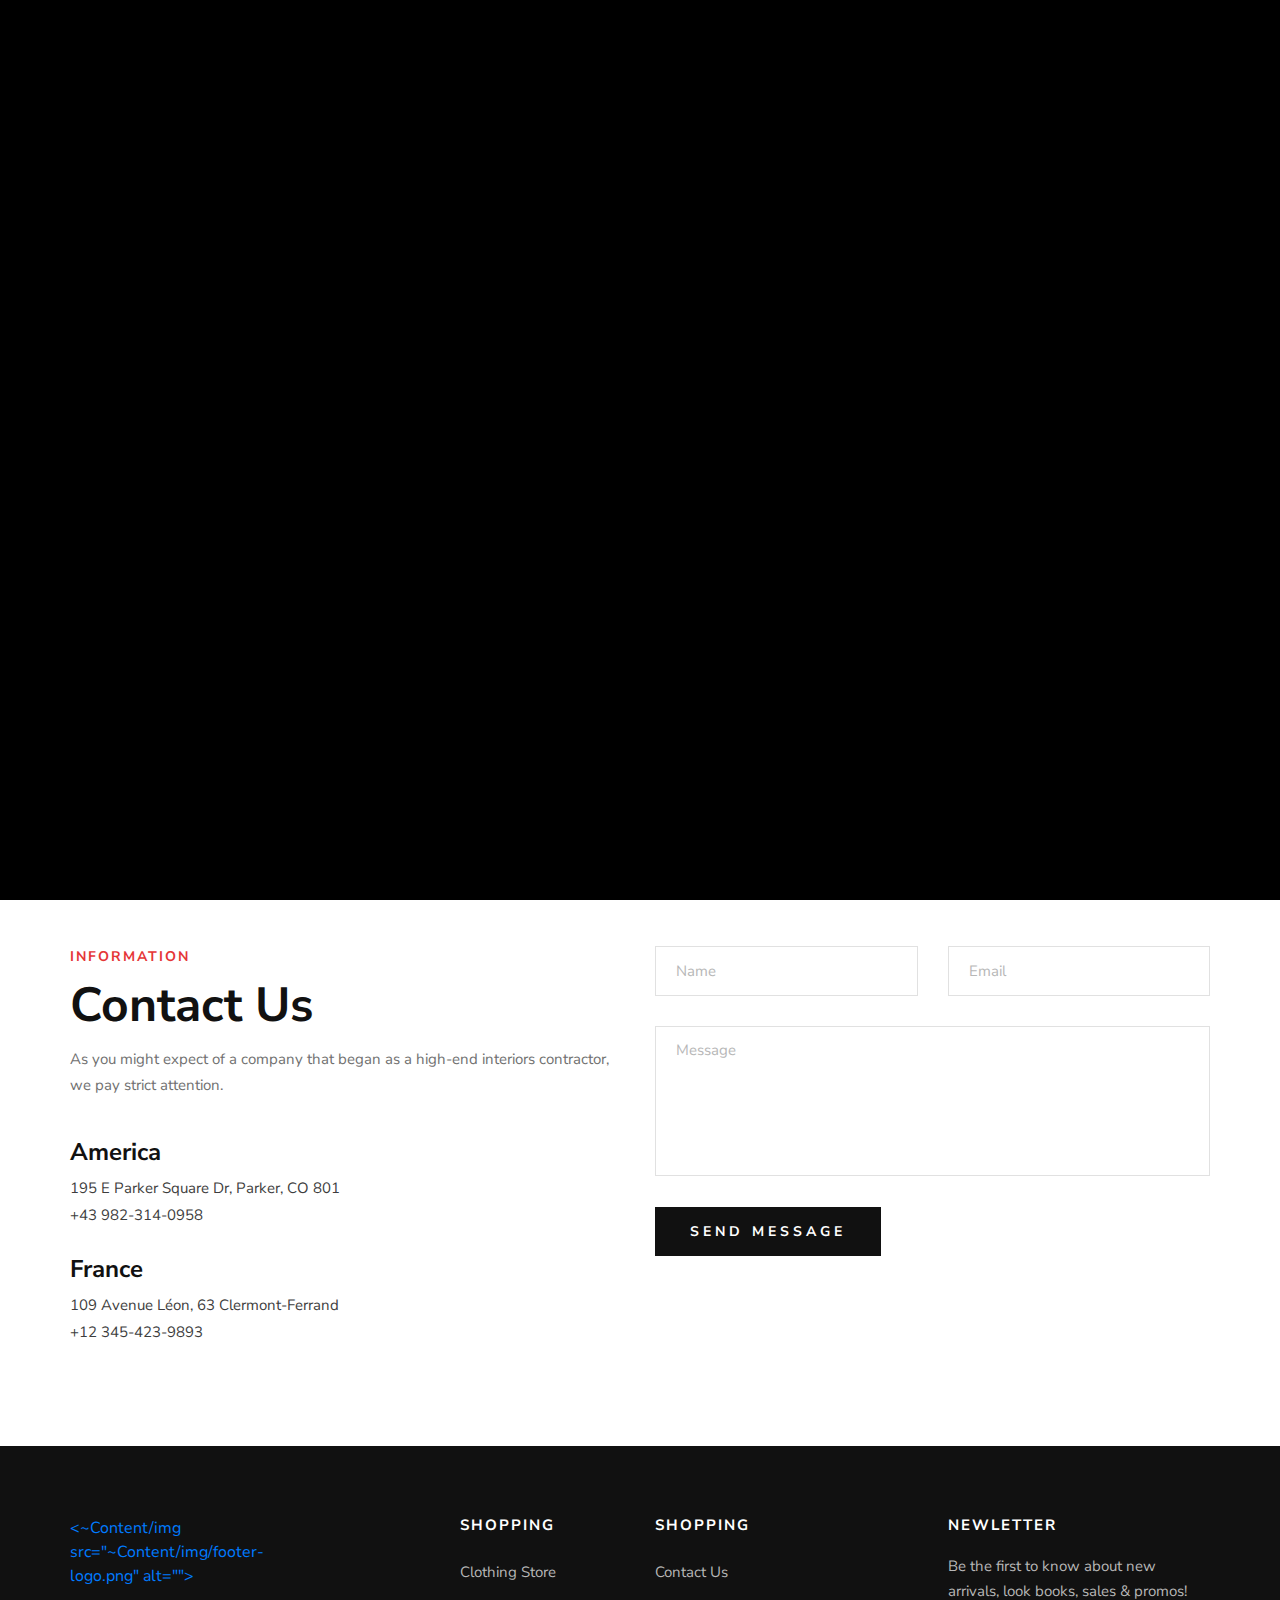
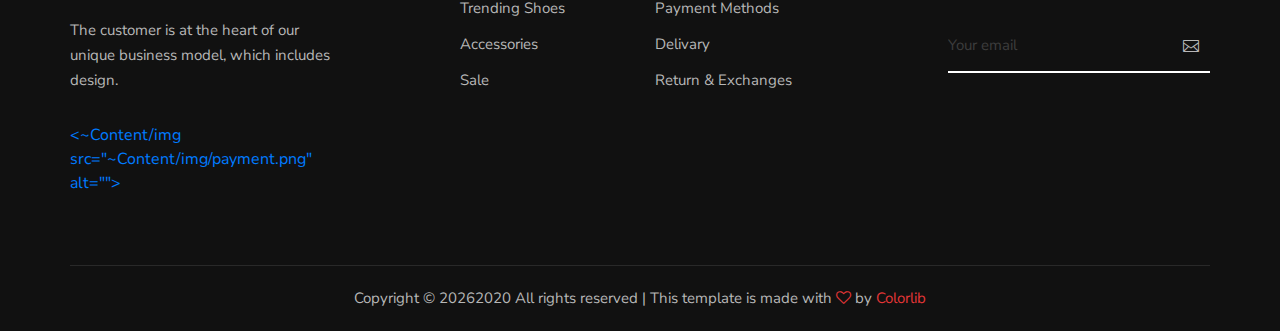
<file: StoreFrontLab.UI.MVC/Archive/malefashion-master/contact.html>
<!DOCTYPE html>
<html lang="zxx">

<head>
    <meta charset="UTF-8">
    <meta name="description" content="Male_Fashion Template">
    <meta name="keywords" content="Male_Fashion, unica, creative, html">
    <meta name="viewport" content="width=device-width, initial-scale=1.0">
    <meta http-equiv="X-UA-Compatible" content="ie=edge">
    <title>Male-Fashion | Template</title>

    <!-- Google Font -->
    <link href="https://fonts.googleapis.com/css2?family=Nunito+Sans:wght@300;400;600;700;800;900&display=swap"
        rel="stylesheet">

    <!-- Css Styles -->
    <link rel="stylesheet" href="css/bootstrap.min.css" type="text/css">
    <link rel="stylesheet" href="css/font-awesome.min.css" type="text/css">
    <link rel="stylesheet" href="css/elegant-icons.css" type="text/css">
    <link rel="stylesheet" href="css/magnific-popup.css" type="text/css">
    <link rel="stylesheet" href="css/nice-select.css" type="text/css">
    <link rel="stylesheet" href="css/owl.carousel.min.css" type="text/css">
    <link rel="stylesheet" href="css/slicknav.min.css" type="text/css">
    <link rel="stylesheet" href="css/style.css" type="text/css">
</head>

<body>
    <!-- Page Preloder -->
    <div id="preloder">
        <div class="loader"></div>
    </div>

    <!-- Offcanvas Menu Begin -->
    <div class="offcanvas-menu-overlay"></div>
    <div class="offcanvas-menu-wrapper">
        <div class="offcanvas__option">
            <div class="offcanvas__links">
                <a href="#">Sign in</a>
                <a href="#">FAQs</a>
            </div>
            <div class="offcanvas__top__hover">
                <span>Usd <i class="arrow_carrot-down"></i></span>
                <ul>
                    <li>USD</li>
                    <li>EUR</li>
                    <li>USD</li>
                </ul>
            </div>
        </div>
        <div class="offcanvas__nav__option">
            <a href="#" class="search-switch"><~Content/img src="~Content/img/icon/search.png" alt=""></a>
            <a href="#"><~Content/img src="~Content/img/icon/heart.png" alt=""></a>
            <a href="#"><~Content/img src="~Content/img/icon/cart.png" alt=""> <span>0</span></a>
            <div class="price">$0.00</div>
        </div>
        <div id="mobile-menu-wrap"></div>
        <div class="offcanvas__text">
            <p>Free shipping, 30-day return or refund guarantee.</p>
        </div>
    </div>
    <!-- Offcanvas Menu End -->

    <!-- Header Section Begin -->
    <header class="header">
        <div class="header__top">
            <div class="container">
                <div class="row">
                    <div class="col-lg-6 col-md-7">
                        <div class="header__top__left">
                            <p>Free shipping, 30-day return or refund guarantee.</p>
                        </div>
                    </div>
                    <div class="col-lg-6 col-md-5">
                        <div class="header__top__right">
                            <div class="header__top__links">
                                <a href="#">Sign in</a>
                                <a href="#">FAQs</a>
                            </div>
                            <div class="header__top__hover">
                                <span>Usd <i class="arrow_carrot-down"></i></span>
                                <ul>
                                    <li>USD</li>
                                    <li>EUR</li>
                                    <li>USD</li>
                                </ul>
                            </div>
                        </div>
                    </div>
                </div>
            </div>
        </div>
        <div class="container">
            <div class="row">
                <div class="col-lg-3 col-md-3">
                    <div class="header__logo">
                        <a href="./index.html"><~Content/img src="~Content/img/logo.png" alt=""></a>
                    </div>
                </div>
                <div class="col-lg-6 col-md-6">
                    <nav class="header__menu mobile-menu">
                        <ul>
                            <li><a href="./index.html">Home</a></li>
                            <li><a href="./shop.html">Shop</a></li>
                            <li><a href="#">Pages</a>
                                <ul class="dropdown">
                                    <li><a href="./about.html">About Us</a></li>
                                    <li><a href="./shop-details.html">Shop Details</a></li>
                                    <li><a href="./shopping-cart.html">Shopping Cart</a></li>
                                    <li><a href="./checkout.html">Check Out</a></li>
                                    <li><a href="./blog-details.html">Blog Details</a></li>
                                </ul>
                            </li>
                            <li><a href="./blog.html">Blog</a></li>
                            <li class="active"><a href="./contact.html">Contacts</a></li>
                        </ul>
                    </nav>
                </div>
                <div class="col-lg-3 col-md-3">
                    <div class="header__nav__option">
                        <a href="#" class="search-switch"><~Content/img src="~Content/img/icon/search.png" alt=""></a>
                        <a href="#"><~Content/img src="~Content/img/icon/heart.png" alt=""></a>
                        <a href="#"><~Content/img src="~Content/img/icon/cart.png" alt=""> <span>0</span></a>
                        <div class="price">$0.00</div>
                    </div>
                </div>
            </div>
            <div class="canvas__open"><i class="fa fa-bars"></i></div>
        </div>
    </header>
    <!-- Header Section End -->

    <!-- Map Begin -->
    <div class="map">
        <iframe src="https://www.google.com/maps/embed?pb=!1m18!1m12!1m3!1d111551.9926412813!2d-90.27317134641879!3d38.606612219170856!2m3!1f0!2f0!3f0!3m2!1i1024!2i768!4f13.1!3m3!1m2!1s0x54eab584e432360b%3A0x1c3bb99243deb742!2sUnited%20States!5e0!3m2!1sen!2sbd!4v1597926938024!5m2!1sen!2sbd" height="500" style="border:0;" allowfullscreen="" aria-hidden="false" tabindex="0"></iframe>
    </div>
    <!-- Map End -->

    <!-- Contact Section Begin -->
    <section class="contact spad">
        <div class="container">
            <div class="row">
                <div class="col-lg-6 col-md-6">
                    <div class="contact__text">
                        <div class="section-title">
                            <span>Information</span>
                            <h2>Contact Us</h2>
                            <p>As you might expect of a company that began as a high-end interiors contractor, we pay
                                strict attention.</p>
                        </div>
                        <ul>
                            <li>
                                <h4>America</h4>
                                <p>195 E Parker Square Dr, Parker, CO 801 <br />+43 982-314-0958</p>
                            </li>
                            <li>
                                <h4>France</h4>
                                <p>109 Avenue Léon, 63 Clermont-Ferrand <br />+12 345-423-9893</p>
                            </li>
                        </ul>
                    </div>
                </div>
                <div class="col-lg-6 col-md-6">
                    <div class="contact__form">
                        <form action="#">
                            <div class="row">
                                <div class="col-lg-6">
                                    <input type="text" placeholder="Name">
                                </div>
                                <div class="col-lg-6">
                                    <input type="text" placeholder="Email">
                                </div>
                                <div class="col-lg-12">
                                    <textarea placeholder="Message"></textarea>
                                    <button type="submit" class="site-btn">Send Message</button>
                                </div>
                            </div>
                        </form>
                    </div>
                </div>
            </div>
        </div>
    </section>
    <!-- Contact Section End -->

    <!-- Footer Section Begin -->
    <footer class="footer">
        <div class="container">
            <div class="row">
                <div class="col-lg-3 col-md-6 col-sm-6">
                    <div class="footer__about">
                        <div class="footer__logo">
                            <a href="#"><~Content/img src="~Content/img/footer-logo.png" alt=""></a>
                        </div>
                        <p>The customer is at the heart of our unique business model, which includes design.</p>
                        <a href="#"><~Content/img src="~Content/img/payment.png" alt=""></a>
                    </div>
                </div>
                <div class="col-lg-2 offset-lg-1 col-md-3 col-sm-6">
                    <div class="footer__widget">
                        <h6>Shopping</h6>
                        <ul>
                            <li><a href="#">Clothing Store</a></li>
                            <li><a href="#">Trending Shoes</a></li>
                            <li><a href="#">Accessories</a></li>
                            <li><a href="#">Sale</a></li>
                        </ul>
                    </div>
                </div>
                <div class="col-lg-2 col-md-3 col-sm-6">
                    <div class="footer__widget">
                        <h6>Shopping</h6>
                        <ul>
                            <li><a href="#">Contact Us</a></li>
                            <li><a href="#">Payment Methods</a></li>
                            <li><a href="#">Delivary</a></li>
                            <li><a href="#">Return & Exchanges</a></li>
                        </ul>
                    </div>
                </div>
                <div class="col-lg-3 offset-lg-1 col-md-6 col-sm-6">
                    <div class="footer__widget">
                        <h6>NewLetter</h6>
                        <div class="footer__newslatter">
                            <p>Be the first to know about new arrivals, look books, sales & promos!</p>
                            <form action="#">
                                <input type="text" placeholder="Your email">
                                <button type="submit"><span class="icon_mail_alt"></span></button>
                            </form>
                        </div>
                    </div>
                </div>
            </div>
            <div class="row">
                <div class="col-lg-12 text-center">
                    <div class="footer__copyright__text">
                        <!-- Link back to Colorlib can't be removed. Template is licensed under CC BY 3.0. -->
                        <p>Copyright ©
                            <script>
                                document.write(new Date().getFullYear());
                            </script>2020
                            All rights reserved | This template is made with <i class="fa fa-heart-o"
                                aria-hidden="true"></i> by <a href="https://colorlib.com" target="_blank">Colorlib</a>
                        </p>
                        <!-- Link back to Colorlib can't be removed. Template is licensed under CC BY 3.0. -->
                    </div>
                </div>
            </div>
        </div>
    </footer>
    <!-- Footer Section End -->

    <!-- Search Begin -->
    <div class="search-model">
        <div class="h-100 d-flex align-items-center justify-content-center">
            <div class="search-close-switch">+</div>
            <form class="search-model-form">
                <input type="text" id="search-input" placeholder="Search here.....">
            </form>
        </div>
    </div>
    <!-- Search End -->

    <!-- Js Plugins -->
    <script src="js/jquery-3.3.1.min.js"></script>
    <script src="js/bootstrap.min.js"></script>
    <script src="js/jquery.nice-select.min.js"></script>
    <script src="js/jquery.nicescroll.min.js"></script>
    <script src="js/jquery.magnific-popup.min.js"></script>
    <script src="js/jquery.countdown.min.js"></script>
    <script src="js/jquery.slicknav.js"></script>
    <script src="js/mixitup.min.js"></script>
    <script src="js/owl.carousel.min.js"></script>
    <script src="js/main.js"></script>
</body>

</html>
</file>
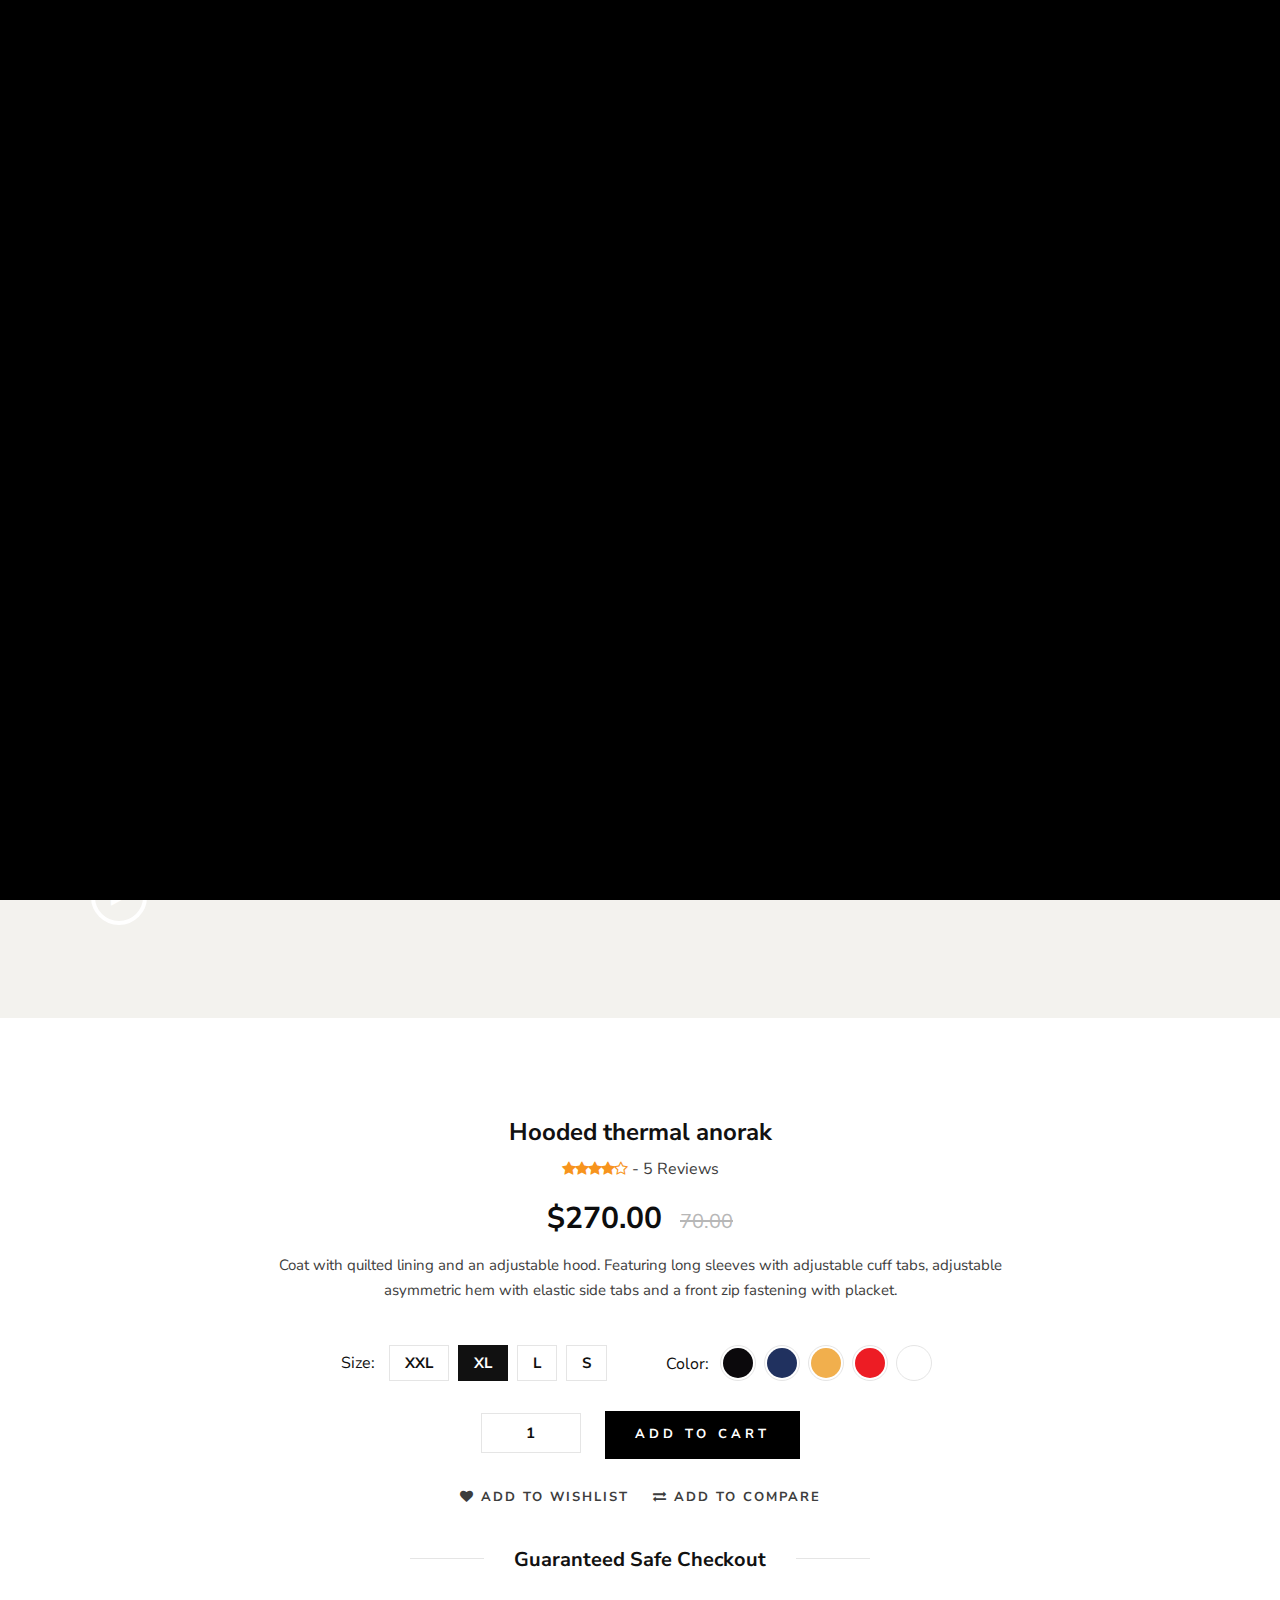
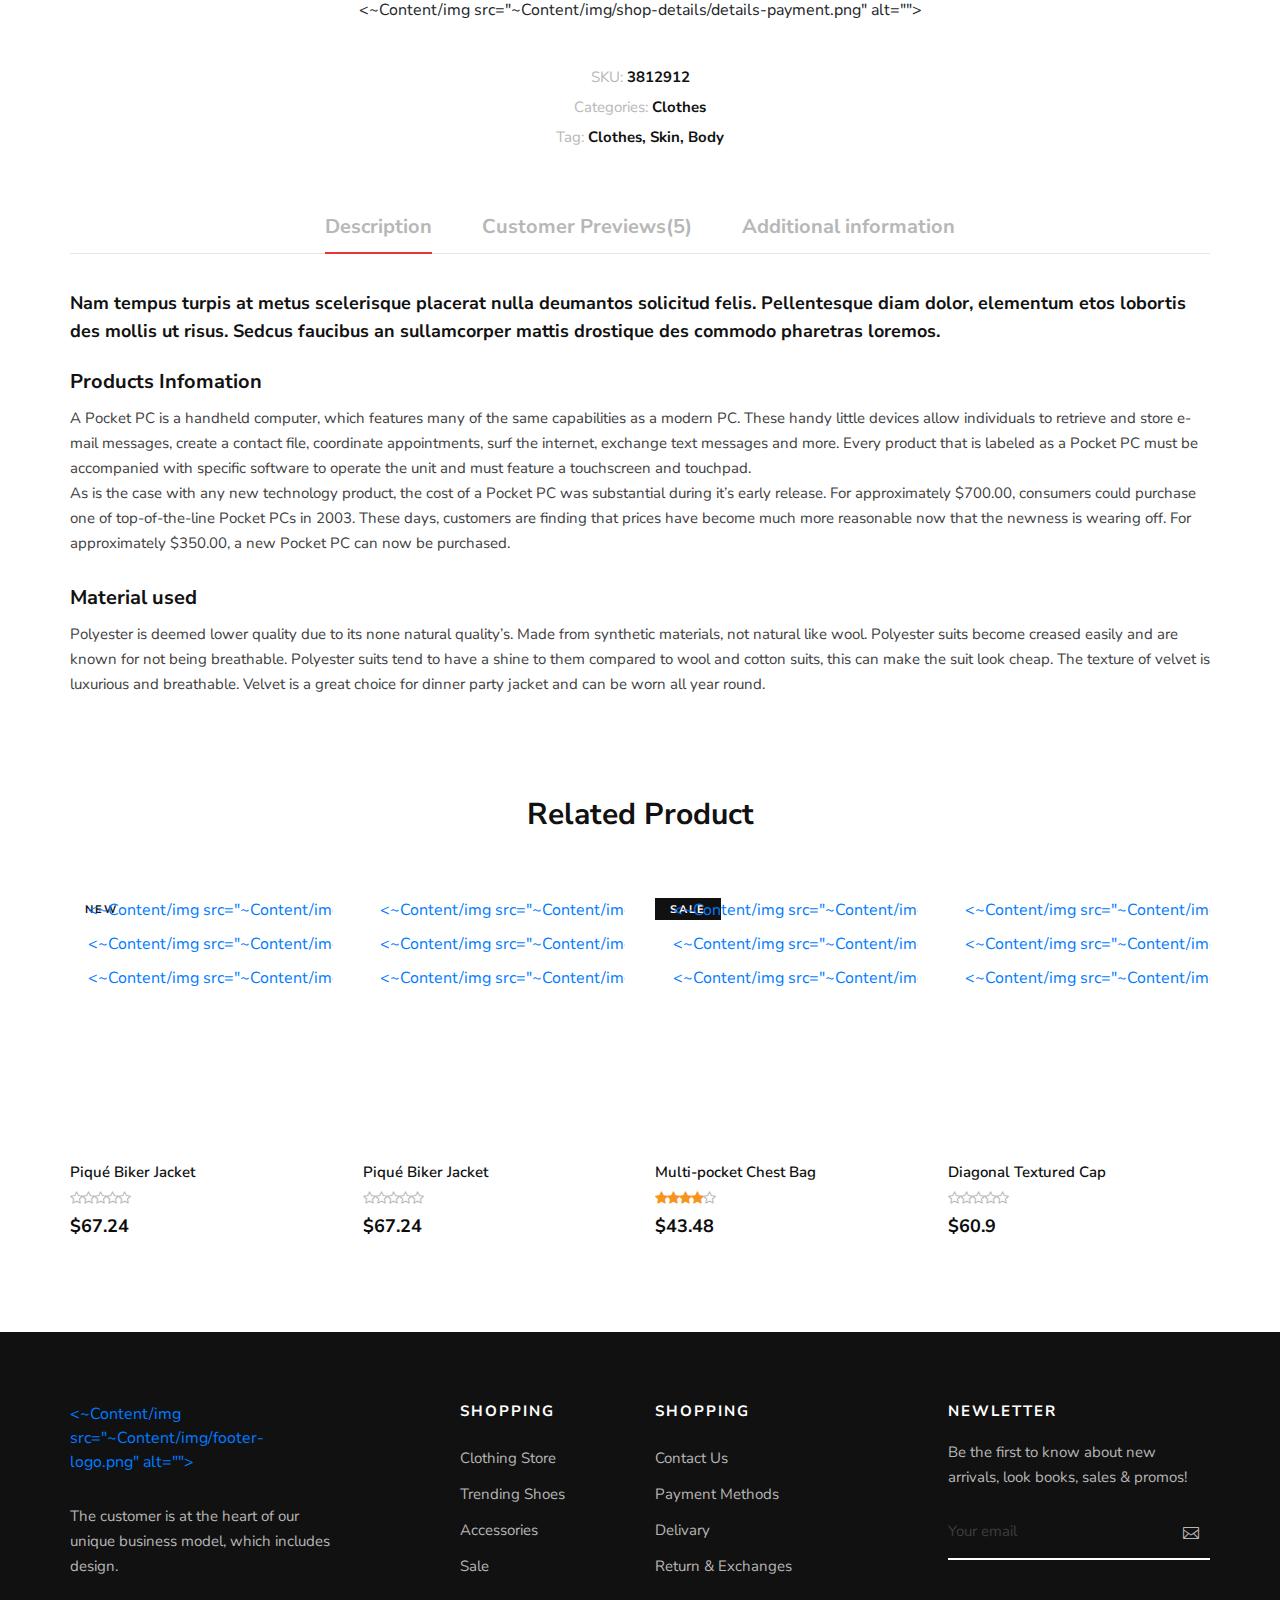
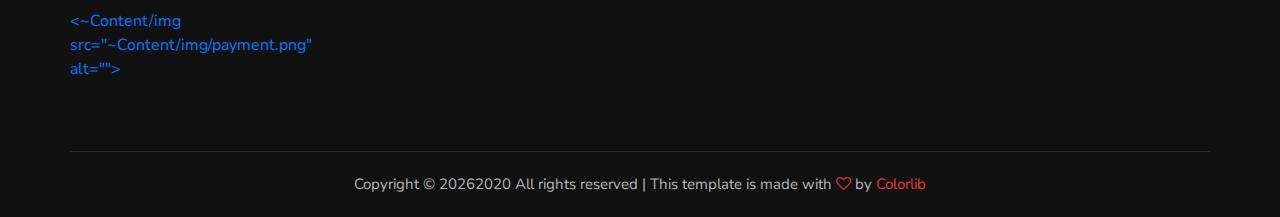
<file: StoreFrontLab.UI.MVC/Archive/malefashion-master/shop-details.html>
<!DOCTYPE html>
<html lang="zxx">

<head>
    <meta charset="UTF-8">
    <meta name="description" content="Male_Fashion Template">
    <meta name="keywords" content="Male_Fashion, unica, creative, html">
    <meta name="viewport" content="width=device-width, initial-scale=1.0">
    <meta http-equiv="X-UA-Compatible" content="ie=edge">
    <title>Male-Fashion | Template</title>

    <!-- Google Font -->
    <link href="https://fonts.googleapis.com/css2?family=Nunito+Sans:wght@300;400;600;700;800;900&display=swap"
    rel="stylesheet">

    <!-- Css Styles -->
    <link rel="stylesheet" href="css/bootstrap.min.css" type="text/css">
    <link rel="stylesheet" href="css/font-awesome.min.css" type="text/css">
    <link rel="stylesheet" href="css/elegant-icons.css" type="text/css">
    <link rel="stylesheet" href="css/magnific-popup.css" type="text/css">
    <link rel="stylesheet" href="css/nice-select.css" type="text/css">
    <link rel="stylesheet" href="css/owl.carousel.min.css" type="text/css">
    <link rel="stylesheet" href="css/slicknav.min.css" type="text/css">
    <link rel="stylesheet" href="css/style.css" type="text/css">
</head>

<body>
    <!-- Page Preloder -->
    <div id="preloder">
        <div class="loader"></div>
    </div>

    <!-- Offcanvas Menu Begin -->
    <div class="offcanvas-menu-overlay"></div>
    <div class="offcanvas-menu-wrapper">
        <div class="offcanvas__option">
            <div class="offcanvas__links">
                <a href="#">Sign in</a>
                <a href="#">FAQs</a>
            </div>
            <div class="offcanvas__top__hover">
                <span>Usd <i class="arrow_carrot-down"></i></span>
                <ul>
                    <li>USD</li>
                    <li>EUR</li>
                    <li>USD</li>
                </ul>
            </div>
        </div>
        <div class="offcanvas__nav__option">
            <a href="#" class="search-switch"><~Content/img src="~Content/img/icon/search.png" alt=""></a>
            <a href="#"><~Content/img src="~Content/img/icon/heart.png" alt=""></a>
            <a href="#"><~Content/img src="~Content/img/icon/cart.png" alt=""> <span>0</span></a>
            <div class="price">$0.00</div>
        </div>
        <div id="mobile-menu-wrap"></div>
        <div class="offcanvas__text">
            <p>Free shipping, 30-day return or refund guarantee.</p>
        </div>
    </div>
    <!-- Offcanvas Menu End -->

    <!-- Header Section Begin -->
    <header class="header">
        <div class="header__top">
            <div class="container">
                <div class="row">
                    <div class="col-lg-6 col-md-7">
                        <div class="header__top__left">
                            <p>Free shipping, 30-day return or refund guarantee.</p>
                        </div>
                    </div>
                    <div class="col-lg-6 col-md-5">
                        <div class="header__top__right">
                            <div class="header__top__links">
                                <a href="#">Sign in</a>
                                <a href="#">FAQs</a>
                            </div>
                            <div class="header__top__hover">
                                <span>Usd <i class="arrow_carrot-down"></i></span>
                                <ul>
                                    <li>USD</li>
                                    <li>EUR</li>
                                    <li>USD</li>
                                </ul>
                            </div>
                        </div>
                    </div>
                </div>
            </div>
        </div>
        <div class="container">
            <div class="row">
                <div class="col-lg-3 col-md-3">
                    <div class="header__logo">
                        <a href="./inex.html"><~Content/img src="~Content/img/logo.png" alt=""></a>
                    </div>
                </div>
                <div class="col-lg-6 col-md-6">
                    <nav class="header__menu mobile-menu">
                        <ul>
                            <li><a href="./inex.html">Home</a></li>
                            <li class="active"><a href="./shop.html">Shop</a></li>
                            <li><a href="#">Pages</a>
                                <ul class="dropdown">
                                    <li><a href="./about.html">About Us</a></li>
                                    <li><a href="./shop-details.html">Shop Details</a></li>
                                    <li><a href="./shopping-cart.html">Shopping Cart</a></li>
                                    <li><a href="./checkout.html">Check Out</a></li>
                                    <li><a href="./blog-details.html">Blog Details</a></li>
                                </ul>
                            </li>
                            <li><a href="./blog.html">Blog</a></li>
                            <li><a href="./contact.html">Contacts</a></li>
                        </ul>
                    </nav>
                </div>
                <div class="col-lg-3 col-md-3">
                    <div class="header__nav__option">
                        <a href="#" class="search-switch"><~Content/img src="~Content/img/icon/search.png" alt=""></a>
                        <a href="#"><~Content/img src="~Content/img/icon/heart.png" alt=""></a>
                        <a href="#"><~Content/img src="~Content/img/icon/cart.png" alt=""> <span>0</span></a>
                        <div class="price">$0.00</div>
                    </div>
                </div>
            </div>
            <div class="canvas__open"><i class="fa fa-bars"></i></div>
        </div>
    </header>
    <!-- Header Section End -->

    <!-- Shop Details Section Begin -->
    <section class="shop-details">
        <div class="product__details__pic">
            <div class="container">
                <div class="row">
                    <div class="col-lg-12">
                        <div class="product__details__breadcrumb">
                            <a href="./index.html">Home</a>
                            <a href="./shop.html">Shop</a>
                            <span>Product Details</span>
                        </div>
                    </div>
                </div>
                <div class="row">
                    <div class="col-lg-3 col-md-3">
                        <ul class="nav nav-tabs" role="tablist">
                            <li class="nav-item">
                                <a class="nav-link active" data-toggle="tab" href="#tabs-1" role="tab">
                                    <div class="product__thumb__pic set-bg" data-setbg="~Content/img/shop-details/thumb-1.png">
                                    </div>
                                </a>
                            </li>
                            <li class="nav-item">
                                <a class="nav-link" data-toggle="tab" href="#tabs-2" role="tab">
                                    <div class="product__thumb__pic set-bg" data-setbg="~Content/img/shop-details/thumb-2.png">
                                    </div>
                                </a>
                            </li>
                            <li class="nav-item">
                                <a class="nav-link" data-toggle="tab" href="#tabs-3" role="tab">
                                    <div class="product__thumb__pic set-bg" data-setbg="~Content/img/shop-details/thumb-3.png">
                                    </div>
                                </a>
                            </li>
                            <li class="nav-item">
                                <a class="nav-link" data-toggle="tab" href="#tabs-4" role="tab">
                                    <div class="product__thumb__pic set-bg" data-setbg="~Content/img/shop-details/thumb-4.png">
                                        <i class="fa fa-play"></i>
                                    </div>
                                </a>
                            </li>
                        </ul>
                    </div>
                    <div class="col-lg-6 col-md-9">
                        <div class="tab-content">
                            <div class="tab-pane active" id="tabs-1" role="tabpanel">
                                <div class="product__details__pic__item">
                                    <~Content/img src="~Content/img/shop-details/product-big-2.png" alt="">
                                </div>
                            </div>
                            <div class="tab-pane" id="tabs-2" role="tabpanel">
                                <div class="product__details__pic__item">
                                    <~Content/img src="~Content/img/shop-details/product-big-3.png" alt="">
                                </div>
                            </div>
                            <div class="tab-pane" id="tabs-3" role="tabpanel">
                                <div class="product__details__pic__item">
                                    <~Content/img src="~Content/img/shop-details/product-big.png" alt="">
                                </div>
                            </div>
                            <div class="tab-pane" id="tabs-4" role="tabpanel">
                                <div class="product__details__pic__item">
                                    <~Content/img src="~Content/img/shop-details/product-big-4.png" alt="">
                                    <a href="https://www.youtube.com/watch?v=8PJ3_p7VqHw&list=RD8PJ3_p7VqHw&start_radio=1" class="video-popup"><i class="fa fa-play"></i></a>
                                </div>
                            </div>
                        </div>
                    </div>
                </div>
            </div>
        </div>
        <div class="product__details__content">
            <div class="container">
                <div class="row d-flex justify-content-center">
                    <div class="col-lg-8">
                        <div class="product__details__text">
                            <h4>Hooded thermal anorak</h4>
                            <div class="rating">
                                <i class="fa fa-star"></i>
                                <i class="fa fa-star"></i>
                                <i class="fa fa-star"></i>
                                <i class="fa fa-star"></i>
                                <i class="fa fa-star-o"></i>
                                <span> - 5 Reviews</span>
                            </div>
                            <h3>$270.00 <span>70.00</span></h3>
                            <p>Coat with quilted lining and an adjustable hood. Featuring long sleeves with adjustable
                                cuff tabs, adjustable asymmetric hem with elastic side tabs and a front zip fastening
                            with placket.</p>
                            <div class="product__details__option">
                                <div class="product__details__option__size">
                                    <span>Size:</span>
                                    <label for="xxl">xxl
                                        <input type="radio" id="xxl">
                                    </label>
                                    <label class="active" for="xl">xl
                                        <input type="radio" id="xl">
                                    </label>
                                    <label for="l">l
                                        <input type="radio" id="l">
                                    </label>
                                    <label for="sm">s
                                        <input type="radio" id="sm">
                                    </label>
                                </div>
                                <div class="product__details__option__color">
                                    <span>Color:</span>
                                    <label class="c-1" for="sp-1">
                                        <input type="radio" id="sp-1">
                                    </label>
                                    <label class="c-2" for="sp-2">
                                        <input type="radio" id="sp-2">
                                    </label>
                                    <label class="c-3" for="sp-3">
                                        <input type="radio" id="sp-3">
                                    </label>
                                    <label class="c-4" for="sp-4">
                                        <input type="radio" id="sp-4">
                                    </label>
                                    <label class="c-9" for="sp-9">
                                        <input type="radio" id="sp-9">
                                    </label>
                                </div>
                            </div>
                            <div class="product__details__cart__option">
                                <div class="quantity">
                                    <div class="pro-qty">
                                        <input type="text" value="1">
                                    </div>
                                </div>
                                <a href="#" class="primary-btn">add to cart</a>
                            </div>
                            <div class="product__details__btns__option">
                                <a href="#"><i class="fa fa-heart"></i> add to wishlist</a>
                                <a href="#"><i class="fa fa-exchange"></i> Add To Compare</a>
                            </div>
                            <div class="product__details__last__option">
                                <h5><span>Guaranteed Safe Checkout</span></h5>
                                <~Content/img src="~Content/img/shop-details/details-payment.png" alt="">
                                <ul>
                                    <li><span>SKU:</span> 3812912</li>
                                    <li><span>Categories:</span> Clothes</li>
                                    <li><span>Tag:</span> Clothes, Skin, Body</li>
                                </ul>
                            </div>
                        </div>
                    </div>
                </div>
                <div class="row">
                    <div class="col-lg-12">
                        <div class="product__details__tab">
                            <ul class="nav nav-tabs" role="tablist">
                                <li class="nav-item">
                                    <a class="nav-link active" data-toggle="tab" href="#tabs-5"
                                    role="tab">Description</a>
                                </li>
                                <li class="nav-item">
                                    <a class="nav-link" data-toggle="tab" href="#tabs-6" role="tab">Customer
                                    Previews(5)</a>
                                </li>
                                <li class="nav-item">
                                    <a class="nav-link" data-toggle="tab" href="#tabs-7" role="tab">Additional
                                    information</a>
                                </li>
                            </ul>
                            <div class="tab-content">
                                <div class="tab-pane active" id="tabs-5" role="tabpanel">
                                    <div class="product__details__tab__content">
                                        <p class="note">Nam tempus turpis at metus scelerisque placerat nulla deumantos
                                            solicitud felis. Pellentesque diam dolor, elementum etos lobortis des mollis
                                            ut risus. Sedcus faucibus an sullamcorper mattis drostique des commodo
                                        pharetras loremos.</p>
                                        <div class="product__details__tab__content__item">
                                            <h5>Products Infomation</h5>
                                            <p>A Pocket PC is a handheld computer, which features many of the same
                                                capabilities as a modern PC. These handy little devices allow
                                                individuals to retrieve and store e-mail messages, create a contact
                                                file, coordinate appointments, surf the internet, exchange text messages
                                                and more. Every product that is labeled as a Pocket PC must be
                                                accompanied with specific software to operate the unit and must feature
                                            a touchscreen and touchpad.</p>
                                            <p>As is the case with any new technology product, the cost of a Pocket PC
                                                was substantial during it’s early release. For approximately $700.00,
                                                consumers could purchase one of top-of-the-line Pocket PCs in 2003.
                                                These days, customers are finding that prices have become much more
                                                reasonable now that the newness is wearing off. For approximately
                                            $350.00, a new Pocket PC can now be purchased.</p>
                                        </div>
                                        <div class="product__details__tab__content__item">
                                            <h5>Material used</h5>
                                            <p>Polyester is deemed lower quality due to its none natural quality’s. Made
                                                from synthetic materials, not natural like wool. Polyester suits become
                                                creased easily and are known for not being breathable. Polyester suits
                                                tend to have a shine to them compared to wool and cotton suits, this can
                                                make the suit look cheap. The texture of velvet is luxurious and
                                                breathable. Velvet is a great choice for dinner party jacket and can be
                                            worn all year round.</p>
                                        </div>
                                    </div>
                                </div>
                                <div class="tab-pane" id="tabs-6" role="tabpanel">
                                    <div class="product__details__tab__content">
                                        <div class="product__details__tab__content__item">
                                            <h5>Products Infomation</h5>
                                            <p>A Pocket PC is a handheld computer, which features many of the same
                                                capabilities as a modern PC. These handy little devices allow
                                                individuals to retrieve and store e-mail messages, create a contact
                                                file, coordinate appointments, surf the internet, exchange text messages
                                                and more. Every product that is labeled as a Pocket PC must be
                                                accompanied with specific software to operate the unit and must feature
                                            a touchscreen and touchpad.</p>
                                            <p>As is the case with any new technology product, the cost of a Pocket PC
                                                was substantial during it’s early release. For approximately $700.00,
                                                consumers could purchase one of top-of-the-line Pocket PCs in 2003.
                                                These days, customers are finding that prices have become much more
                                                reasonable now that the newness is wearing off. For approximately
                                            $350.00, a new Pocket PC can now be purchased.</p>
                                        </div>
                                        <div class="product__details__tab__content__item">
                                            <h5>Material used</h5>
                                            <p>Polyester is deemed lower quality due to its none natural quality’s. Made
                                                from synthetic materials, not natural like wool. Polyester suits become
                                                creased easily and are known for not being breathable. Polyester suits
                                                tend to have a shine to them compared to wool and cotton suits, this can
                                                make the suit look cheap. The texture of velvet is luxurious and
                                                breathable. Velvet is a great choice for dinner party jacket and can be
                                            worn all year round.</p>
                                        </div>
                                    </div>
                                </div>
                                <div class="tab-pane" id="tabs-7" role="tabpanel">
                                    <div class="product__details__tab__content">
                                        <p class="note">Nam tempus turpis at metus scelerisque placerat nulla deumantos
                                            solicitud felis. Pellentesque diam dolor, elementum etos lobortis des mollis
                                            ut risus. Sedcus faucibus an sullamcorper mattis drostique des commodo
                                        pharetras loremos.</p>
                                        <div class="product__details__tab__content__item">
                                            <h5>Products Infomation</h5>
                                            <p>A Pocket PC is a handheld computer, which features many of the same
                                                capabilities as a modern PC. These handy little devices allow
                                                individuals to retrieve and store e-mail messages, create a contact
                                                file, coordinate appointments, surf the internet, exchange text messages
                                                and more. Every product that is labeled as a Pocket PC must be
                                                accompanied with specific software to operate the unit and must feature
                                            a touchscreen and touchpad.</p>
                                            <p>As is the case with any new technology product, the cost of a Pocket PC
                                                was substantial during it’s early release. For approximately $700.00,
                                                consumers could purchase one of top-of-the-line Pocket PCs in 2003.
                                                These days, customers are finding that prices have become much more
                                                reasonable now that the newness is wearing off. For approximately
                                            $350.00, a new Pocket PC can now be purchased.</p>
                                        </div>
                                        <div class="product__details__tab__content__item">
                                            <h5>Material used</h5>
                                            <p>Polyester is deemed lower quality due to its none natural quality’s. Made
                                                from synthetic materials, not natural like wool. Polyester suits become
                                                creased easily and are known for not being breathable. Polyester suits
                                                tend to have a shine to them compared to wool and cotton suits, this can
                                                make the suit look cheap. The texture of velvet is luxurious and
                                                breathable. Velvet is a great choice for dinner party jacket and can be
                                            worn all year round.</p>
                                        </div>
                                    </div>
                                </div>
                            </div>
                        </div>
                    </div>
                </div>
            </div>
        </div>
    </section>
    <!-- Shop Details Section End -->

    <!-- Related Section Begin -->
    <section class="related spad">
        <div class="container">
            <div class="row">
                <div class="col-lg-12">
                    <h3 class="related-title">Related Product</h3>
                </div>
            </div>
            <div class="row">
                <div class="col-lg-3 col-md-6 col-sm-6 col-sm-6">
                    <div class="product__item">
                        <div class="product__item__pic set-bg" data-setbg="~Content/img/product/product-1.jpg">
                            <span class="label">New</span>
                            <ul class="product__hover">
                                <li><a href="#"><~Content/img src="~Content/img/icon/heart.png" alt=""></a></li>
                                <li><a href="#"><~Content/img src="~Content/img/icon/compare.png" alt=""> <span>Compare</span></a></li>
                                <li><a href="#"><~Content/img src="~Content/img/icon/search.png" alt=""></a></li>
                            </ul>
                        </div>
                        <div class="product__item__text">
                            <h6>Piqué Biker Jacket</h6>
                            <a href="#" class="add-cart">+ Add To Cart</a>
                            <div class="rating">
                                <i class="fa fa-star-o"></i>
                                <i class="fa fa-star-o"></i>
                                <i class="fa fa-star-o"></i>
                                <i class="fa fa-star-o"></i>
                                <i class="fa fa-star-o"></i>
                            </div>
                            <h5>$67.24</h5>
                            <div class="product__color__select">
                                <label for="pc-1">
                                    <input type="radio" id="pc-1">
                                </label>
                                <label class="active black" for="pc-2">
                                    <input type="radio" id="pc-2">
                                </label>
                                <label class="grey" for="pc-3">
                                    <input type="radio" id="pc-3">
                                </label>
                            </div>
                        </div>
                    </div>
                </div>
                <div class="col-lg-3 col-md-6 col-sm-6 col-sm-6">
                    <div class="product__item">
                        <div class="product__item__pic set-bg" data-setbg="~Content/img/product/product-2.jpg">
                            <ul class="product__hover">
                                <li><a href="#"><~Content/img src="~Content/img/icon/heart.png" alt=""></a></li>
                                <li><a href="#"><~Content/img src="~Content/img/icon/compare.png" alt=""> <span>Compare</span></a></li>
                                <li><a href="#"><~Content/img src="~Content/img/icon/search.png" alt=""></a></li>
                            </ul>
                        </div>
                        <div class="product__item__text">
                            <h6>Piqué Biker Jacket</h6>
                            <a href="#" class="add-cart">+ Add To Cart</a>
                            <div class="rating">
                                <i class="fa fa-star-o"></i>
                                <i class="fa fa-star-o"></i>
                                <i class="fa fa-star-o"></i>
                                <i class="fa fa-star-o"></i>
                                <i class="fa fa-star-o"></i>
                            </div>
                            <h5>$67.24</h5>
                            <div class="product__color__select">
                                <label for="pc-4">
                                    <input type="radio" id="pc-4">
                                </label>
                                <label class="active black" for="pc-5">
                                    <input type="radio" id="pc-5">
                                </label>
                                <label class="grey" for="pc-6">
                                    <input type="radio" id="pc-6">
                                </label>
                            </div>
                        </div>
                    </div>
                </div>
                <div class="col-lg-3 col-md-6 col-sm-6 col-sm-6">
                    <div class="product__item sale">
                        <div class="product__item__pic set-bg" data-setbg="~Content/img/product/product-3.jpg">
                            <span class="label">Sale</span>
                            <ul class="product__hover">
                                <li><a href="#"><~Content/img src="~Content/img/icon/heart.png" alt=""></a></li>
                                <li><a href="#"><~Content/img src="~Content/img/icon/compare.png" alt=""> <span>Compare</span></a></li>
                                <li><a href="#"><~Content/img src="~Content/img/icon/search.png" alt=""></a></li>
                            </ul>
                        </div>
                        <div class="product__item__text">
                            <h6>Multi-pocket Chest Bag</h6>
                            <a href="#" class="add-cart">+ Add To Cart</a>
                            <div class="rating">
                                <i class="fa fa-star"></i>
                                <i class="fa fa-star"></i>
                                <i class="fa fa-star"></i>
                                <i class="fa fa-star"></i>
                                <i class="fa fa-star-o"></i>
                            </div>
                            <h5>$43.48</h5>
                            <div class="product__color__select">
                                <label for="pc-7">
                                    <input type="radio" id="pc-7">
                                </label>
                                <label class="active black" for="pc-8">
                                    <input type="radio" id="pc-8">
                                </label>
                                <label class="grey" for="pc-9">
                                    <input type="radio" id="pc-9">
                                </label>
                            </div>
                        </div>
                    </div>
                </div>
                <div class="col-lg-3 col-md-6 col-sm-6 col-sm-6">
                    <div class="product__item">
                        <div class="product__item__pic set-bg" data-setbg="~Content/img/product/product-4.jpg">
                            <ul class="product__hover">
                                <li><a href="#"><~Content/img src="~Content/img/icon/heart.png" alt=""></a></li>
                                <li><a href="#"><~Content/img src="~Content/img/icon/compare.png" alt=""> <span>Compare</span></a></li>
                                <li><a href="#"><~Content/img src="~Content/img/icon/search.png" alt=""></a></li>
                            </ul>
                        </div>
                        <div class="product__item__text">
                            <h6>Diagonal Textured Cap</h6>
                            <a href="#" class="add-cart">+ Add To Cart</a>
                            <div class="rating">
                                <i class="fa fa-star-o"></i>
                                <i class="fa fa-star-o"></i>
                                <i class="fa fa-star-o"></i>
                                <i class="fa fa-star-o"></i>
                                <i class="fa fa-star-o"></i>
                            </div>
                            <h5>$60.9</h5>
                            <div class="product__color__select">
                                <label for="pc-10">
                                    <input type="radio" id="pc-10">
                                </label>
                                <label class="active black" for="pc-11">
                                    <input type="radio" id="pc-11">
                                </label>
                                <label class="grey" for="pc-12">
                                    <input type="radio" id="pc-12">
                                </label>
                            </div>
                        </div>
                    </div>
                </div>
            </div>
        </div>
    </section>
    <!-- Related Section End -->

    <!-- Footer Section Begin -->
    <footer class="footer">
        <div class="container">
            <div class="row">
                <div class="col-lg-3 col-md-6 col-sm-6">
                    <div class="footer__about">
                        <div class="footer__logo">
                            <a href="#"><~Content/img src="~Content/img/footer-logo.png" alt=""></a>
                        </div>
                        <p>The customer is at the heart of our unique business model, which includes design.</p>
                        <a href="#"><~Content/img src="~Content/img/payment.png" alt=""></a>
                    </div>
                </div>
                <div class="col-lg-2 offset-lg-1 col-md-3 col-sm-6">
                    <div class="footer__widget">
                        <h6>Shopping</h6>
                        <ul>
                            <li><a href="#">Clothing Store</a></li>
                            <li><a href="#">Trending Shoes</a></li>
                            <li><a href="#">Accessories</a></li>
                            <li><a href="#">Sale</a></li>
                        </ul>
                    </div>
                </div>
                <div class="col-lg-2 col-md-3 col-sm-6">
                    <div class="footer__widget">
                        <h6>Shopping</h6>
                        <ul>
                            <li><a href="#">Contact Us</a></li>
                            <li><a href="#">Payment Methods</a></li>
                            <li><a href="#">Delivary</a></li>
                            <li><a href="#">Return & Exchanges</a></li>
                        </ul>
                    </div>
                </div>
                <div class="col-lg-3 offset-lg-1 col-md-6 col-sm-6">
                    <div class="footer__widget">
                        <h6>NewLetter</h6>
                        <div class="footer__newslatter">
                            <p>Be the first to know about new arrivals, look books, sales & promos!</p>
                            <form action="#">
                                <input type="text" placeholder="Your email">
                                <button type="submit"><span class="icon_mail_alt"></span></button>
                            </form>
                        </div>
                    </div>
                </div>
            </div>
            <div class="row">
                <div class="col-lg-12 text-center">
                    <div class="footer__copyright__text">
                        <!-- Link back to Colorlib can't be removed. Template is licensed under CC BY 3.0. -->
                        <p>Copyright ©
                            <script>
                                document.write(new Date().getFullYear());
                            </script>2020
                            All rights reserved | This template is made with <i class="fa fa-heart-o"
                            aria-hidden="true"></i> by <a href="https://colorlib.com" target="_blank">Colorlib</a>
                        </p>
                        <!-- Link back to Colorlib can't be removed. Template is licensed under CC BY 3.0. -->
                    </div>
                </div>
            </div>
        </div>
    </footer>
    <!-- Footer Section End -->

    <!-- Search Begin -->
    <div class="search-model">
        <div class="h-100 d-flex align-items-center justify-content-center">
            <div class="search-close-switch">+</div>
            <form class="search-model-form">
                <input type="text" id="search-input" placeholder="Search here.....">
            </form>
        </div>
    </div>
    <!-- Search End -->

    <!-- Js Plugins -->
    <script src="js/jquery-3.3.1.min.js"></script>
    <script src="js/bootstrap.min.js"></script>
    <script src="js/jquery.nice-select.min.js"></script>
    <script src="js/jquery.nicescroll.min.js"></script>
    <script src="js/jquery.magnific-popup.min.js"></script>
    <script src="js/jquery.countdown.min.js"></script>
    <script src="js/jquery.slicknav.js"></script>
    <script src="js/mixitup.min.js"></script>
    <script src="js/owl.carousel.min.js"></script>
    <script src="js/main.js"></script>
</body>

</html>
</file>
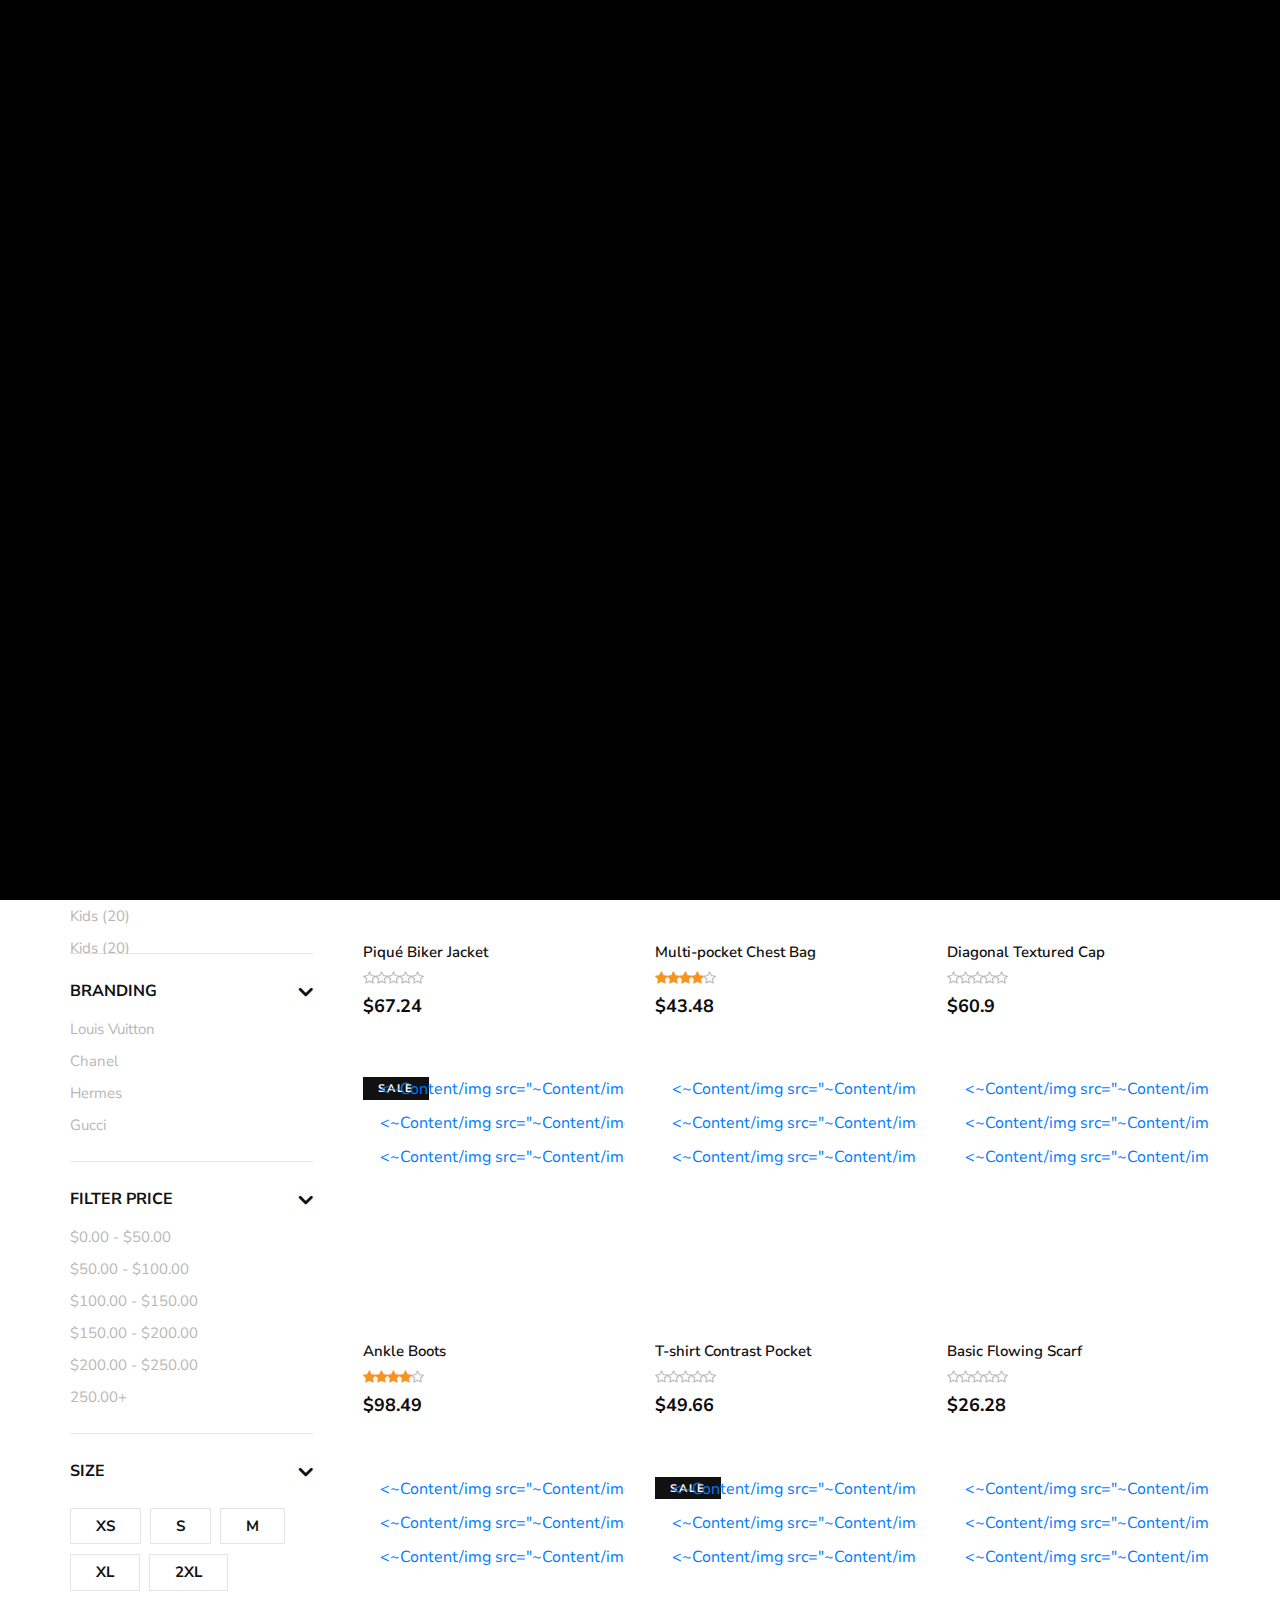
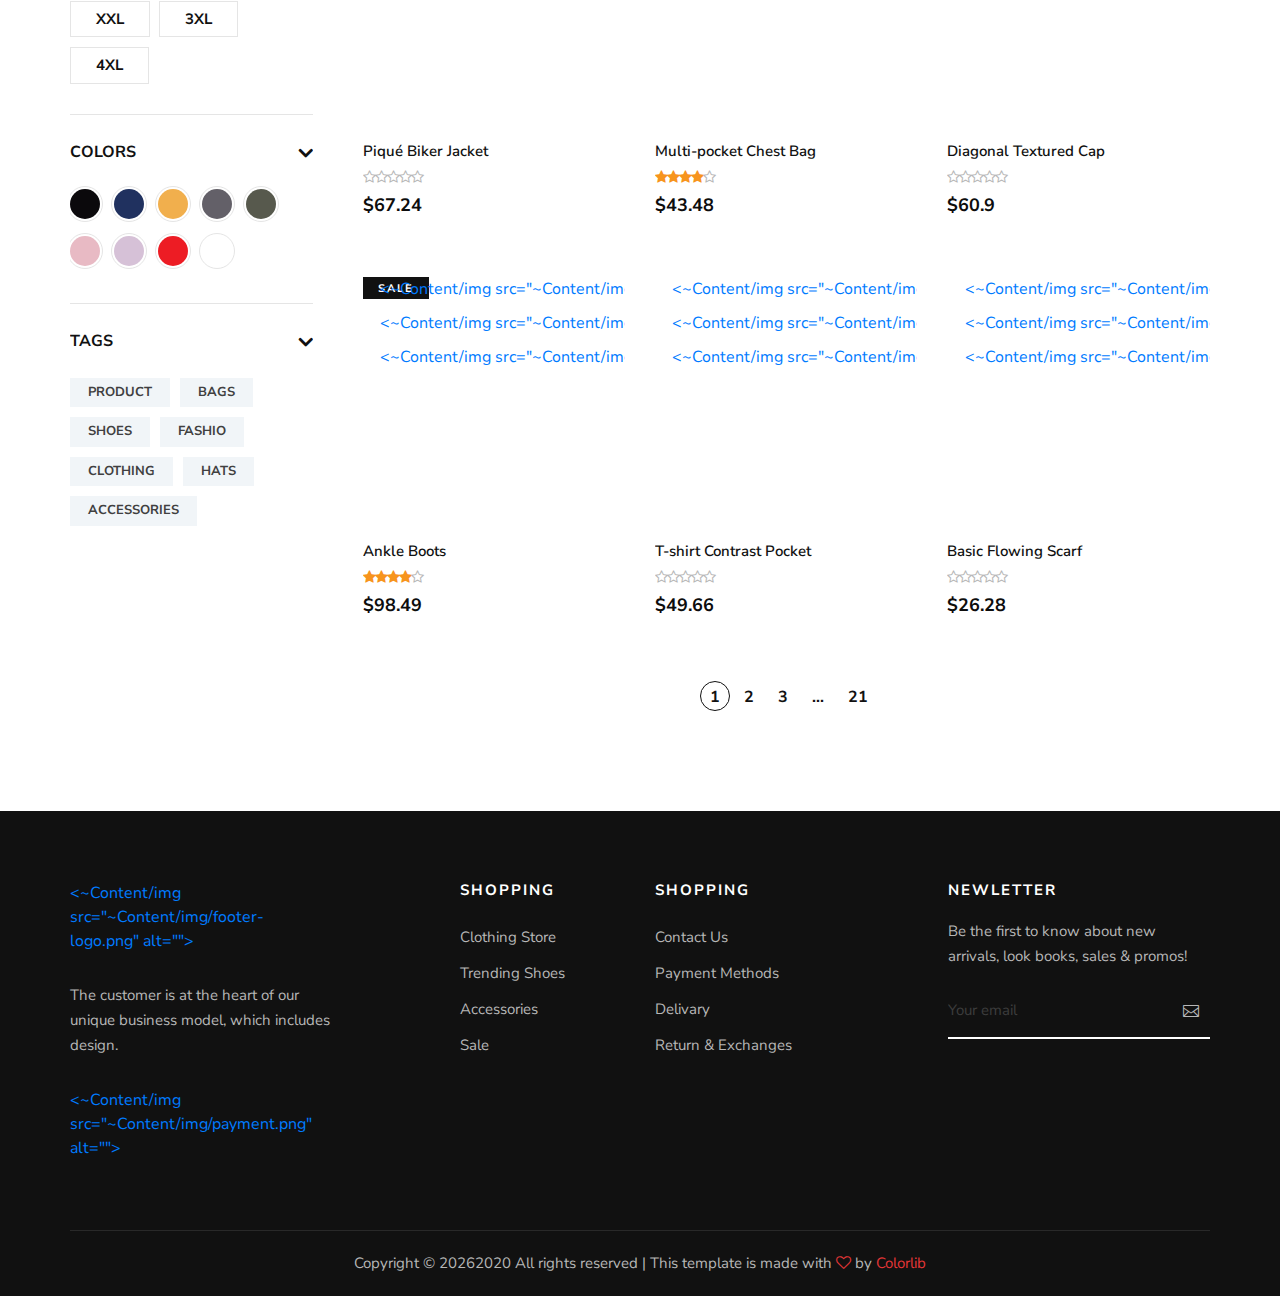
<file: StoreFrontLab.UI.MVC/Archive/malefashion-master/shop.html>
<!DOCTYPE html>
<html lang="zxx">

<head>
    <meta charset="UTF-8">
    <meta name="description" content="Male_Fashion Template">
    <meta name="keywords" content="Male_Fashion, unica, creative, html">
    <meta name="viewport" content="width=device-width, initial-scale=1.0">
    <meta http-equiv="X-UA-Compatible" content="ie=edge">
    <title>Male-Fashion | Template</title>

    <!-- Google Font -->
    <link href="https://fonts.googleapis.com/css2?family=Nunito+Sans:wght@300;400;600;700;800;900&display=swap"
    rel="stylesheet">

    <!-- Css Styles -->
    <link rel="stylesheet" href="css/bootstrap.min.css" type="text/css">
    <link rel="stylesheet" href="css/font-awesome.min.css" type="text/css">
    <link rel="stylesheet" href="css/elegant-icons.css" type="text/css">
    <link rel="stylesheet" href="css/magnific-popup.css" type="text/css">
    <link rel="stylesheet" href="css/nice-select.css" type="text/css">
    <link rel="stylesheet" href="css/owl.carousel.min.css" type="text/css">
    <link rel="stylesheet" href="css/slicknav.min.css" type="text/css">
    <link rel="stylesheet" href="css/style.css" type="text/css">
</head>

<body>
    <!-- Page Preloder -->
    <div id="preloder">
        <div class="loader"></div>
    </div>

    <!-- Offcanvas Menu Begin -->
    <div class="offcanvas-menu-overlay"></div>
    <div class="offcanvas-menu-wrapper">
        <div class="offcanvas__option">
            <div class="offcanvas__links">
                <a href="#">Sign in</a>
                <a href="#">FAQs</a>
            </div>
            <div class="offcanvas__top__hover">
                <span>Usd <i class="arrow_carrot-down"></i></span>
                <ul>
                    <li>USD</li>
                    <li>EUR</li>
                    <li>USD</li>
                </ul>
            </div>
        </div>
        <div class="offcanvas__nav__option">
            <a href="#" class="search-switch"><~Content/img src="~Content/img/icon/search.png" alt=""></a>
            <a href="#"><~Content/img src="~Content/img/icon/heart.png" alt=""></a>
            <a href="#"><~Content/img src="~Content/img/icon/cart.png" alt=""> <span>0</span></a>
            <div class="price">$0.00</div>
        </div>
        <div id="mobile-menu-wrap"></div>
        <div class="offcanvas__text">
            <p>Free shipping, 30-day return or refund guarantee.</p>
        </div>
    </div>
    <!-- Offcanvas Menu End -->

    <!-- Header Section Begin -->
    <header class="header">
        <div class="header__top">
            <div class="container">
                <div class="row">
                    <div class="col-lg-6 col-md-7">
                        <div class="header__top__left">
                            <p>Free shipping, 30-day return or refund guarantee.</p>
                        </div>
                    </div>
                    <div class="col-lg-6 col-md-5">
                        <div class="header__top__right">
                            <div class="header__top__links">
                                <a href="#">Sign in</a>
                                <a href="#">FAQs</a>
                            </div>
                            <div class="header__top__hover">
                                <span>Usd <i class="arrow_carrot-down"></i></span>
                                <ul>
                                    <li>USD</li>
                                    <li>EUR</li>
                                    <li>USD</li>
                                </ul>
                            </div>
                        </div>
                    </div>
                </div>
            </div>
        </div>
        <div class="container">
            <div class="row">
                <div class="col-lg-3 col-md-3">
                    <div class="header__logo">
                        <a href="./index.html"><~Content/img src="~Content/img/logo.png" alt=""></a>
                    </div>
                </div>
                <div class="col-lg-6 col-md-6">
                    <nav class="header__menu mobile-menu">
                        <ul>
                            <li><a href="./index.html">Home</a></li>
                            <li class="active"><a href="./shop.html">Shop</a></li>
                            <li><a href="#">Pages</a>
                                <ul class="dropdown">
                                    <li><a href="./about.html">About Us</a></li>
                                    <li><a href="./shop-details.html">Shop Details</a></li>
                                    <li><a href="./shopping-cart.html">Shopping Cart</a></li>
                                    <li><a href="./checkout.html">Check Out</a></li>
                                    <li><a href="./blog-details.html">Blog Details</a></li>
                                </ul>
                            </li>
                            <li><a href="./blog.html">Blog</a></li>
                            <li><a href="./contact.html">Contacts</a></li>
                        </ul>
                    </nav>
                </div>
                <div class="col-lg-3 col-md-3">
                    <div class="header__nav__option">
                        <a href="#" class="search-switch"><~Content/img src="~Content/img/icon/search.png" alt=""></a>
                        <a href="#"><~Content/img src="~Content/img/icon/heart.png" alt=""></a>
                        <a href="#"><~Content/img src="~Content/img/icon/cart.png" alt=""> <span>0</span></a>
                        <div class="price">$0.00</div>
                    </div>
                </div>
            </div>
            <div class="canvas__open"><i class="fa fa-bars"></i></div>
        </div>
    </header>
    <!-- Header Section End -->

    <!-- Breadcrumb Section Begin -->
    <section class="breadcrumb-option">
        <div class="container">
            <div class="row">
                <div class="col-lg-12">
                    <div class="breadcrumb__text">
                        <h4>Shop</h4>
                        <div class="breadcrumb__links">
                            <a href="./index.html">Home</a>
                            <span>Shop</span>
                        </div>
                    </div>
                </div>
            </div>
        </div>
    </section>
    <!-- Breadcrumb Section End -->

    <!-- Shop Section Begin -->
    <section class="shop spad">
        <div class="container">
            <div class="row">
                <div class="col-lg-3">
                    <div class="shop__sidebar">
                        <div class="shop__sidebar__search">
                            <form action="#">
                                <input type="text" placeholder="Search...">
                                <button type="submit"><span class="icon_search"></span></button>
                            </form>
                        </div>
                        <div class="shop__sidebar__accordion">
                            <div class="accordion" id="accordionExample">
                                <div class="card">
                                    <div class="card-heading">
                                        <a data-toggle="collapse" data-target="#collapseOne">Categories</a>
                                    </div>
                                    <div id="collapseOne" class="collapse show" data-parent="#accordionExample">
                                        <div class="card-body">
                                            <div class="shop__sidebar__categories">
                                                <ul class="nice-scroll">
                                                    <li><a href="#">Men (20)</a></li>
                                                    <li><a href="#">Women (20)</a></li>
                                                    <li><a href="#">Bags (20)</a></li>
                                                    <li><a href="#">Clothing (20)</a></li>
                                                    <li><a href="#">Shoes (20)</a></li>
                                                    <li><a href="#">Accessories (20)</a></li>
                                                    <li><a href="#">Kids (20)</a></li>
                                                    <li><a href="#">Kids (20)</a></li>
                                                    <li><a href="#">Kids (20)</a></li>
                                                </ul>
                                            </div>
                                        </div>
                                    </div>
                                </div>
                                <div class="card">
                                    <div class="card-heading">
                                        <a data-toggle="collapse" data-target="#collapseTwo">Branding</a>
                                    </div>
                                    <div id="collapseTwo" class="collapse show" data-parent="#accordionExample">
                                        <div class="card-body">
                                            <div class="shop__sidebar__brand">
                                                <ul>
                                                    <li><a href="#">Louis Vuitton</a></li>
                                                    <li><a href="#">Chanel</a></li>
                                                    <li><a href="#">Hermes</a></li>
                                                    <li><a href="#">Gucci</a></li>
                                                </ul>
                                            </div>
                                        </div>
                                    </div>
                                </div>
                                <div class="card">
                                    <div class="card-heading">
                                        <a data-toggle="collapse" data-target="#collapseThree">Filter Price</a>
                                    </div>
                                    <div id="collapseThree" class="collapse show" data-parent="#accordionExample">
                                        <div class="card-body">
                                            <div class="shop__sidebar__price">
                                                <ul>
                                                    <li><a href="#">$0.00 - $50.00</a></li>
                                                    <li><a href="#">$50.00 - $100.00</a></li>
                                                    <li><a href="#">$100.00 - $150.00</a></li>
                                                    <li><a href="#">$150.00 - $200.00</a></li>
                                                    <li><a href="#">$200.00 - $250.00</a></li>
                                                    <li><a href="#">250.00+</a></li>
                                                </ul>
                                            </div>
                                        </div>
                                    </div>
                                </div>
                                <div class="card">
                                    <div class="card-heading">
                                        <a data-toggle="collapse" data-target="#collapseFour">Size</a>
                                    </div>
                                    <div id="collapseFour" class="collapse show" data-parent="#accordionExample">
                                        <div class="card-body">
                                            <div class="shop__sidebar__size">
                                                <label for="xs">xs
                                                    <input type="radio" id="xs">
                                                </label>
                                                <label for="sm">s
                                                    <input type="radio" id="sm">
                                                </label>
                                                <label for="md">m
                                                    <input type="radio" id="md">
                                                </label>
                                                <label for="xl">xl
                                                    <input type="radio" id="xl">
                                                </label>
                                                <label for="2xl">2xl
                                                    <input type="radio" id="2xl">
                                                </label>
                                                <label for="xxl">xxl
                                                    <input type="radio" id="xxl">
                                                </label>
                                                <label for="3xl">3xl
                                                    <input type="radio" id="3xl">
                                                </label>
                                                <label for="4xl">4xl
                                                    <input type="radio" id="4xl">
                                                </label>
                                            </div>
                                        </div>
                                    </div>
                                </div>
                                <div class="card">
                                    <div class="card-heading">
                                        <a data-toggle="collapse" data-target="#collapseFive">Colors</a>
                                    </div>
                                    <div id="collapseFive" class="collapse show" data-parent="#accordionExample">
                                        <div class="card-body">
                                            <div class="shop__sidebar__color">
                                                <label class="c-1" for="sp-1">
                                                    <input type="radio" id="sp-1">
                                                </label>
                                                <label class="c-2" for="sp-2">
                                                    <input type="radio" id="sp-2">
                                                </label>
                                                <label class="c-3" for="sp-3">
                                                    <input type="radio" id="sp-3">
                                                </label>
                                                <label class="c-4" for="sp-4">
                                                    <input type="radio" id="sp-4">
                                                </label>
                                                <label class="c-5" for="sp-5">
                                                    <input type="radio" id="sp-5">
                                                </label>
                                                <label class="c-6" for="sp-6">
                                                    <input type="radio" id="sp-6">
                                                </label>
                                                <label class="c-7" for="sp-7">
                                                    <input type="radio" id="sp-7">
                                                </label>
                                                <label class="c-8" for="sp-8">
                                                    <input type="radio" id="sp-8">
                                                </label>
                                                <label class="c-9" for="sp-9">
                                                    <input type="radio" id="sp-9">
                                                </label>
                                            </div>
                                        </div>
                                    </div>
                                </div>
                                <div class="card">
                                    <div class="card-heading">
                                        <a data-toggle="collapse" data-target="#collapseSix">Tags</a>
                                    </div>
                                    <div id="collapseSix" class="collapse show" data-parent="#accordionExample">
                                        <div class="card-body">
                                            <div class="shop__sidebar__tags">
                                                <a href="#">Product</a>
                                                <a href="#">Bags</a>
                                                <a href="#">Shoes</a>
                                                <a href="#">Fashio</a>
                                                <a href="#">Clothing</a>
                                                <a href="#">Hats</a>
                                                <a href="#">Accessories</a>
                                            </div>
                                        </div>
                                    </div>
                                </div>
                            </div>
                        </div>
                    </div>
                </div>
                <div class="col-lg-9">
                    <div class="shop__product__option">
                        <div class="row">
                            <div class="col-lg-6 col-md-6 col-sm-6">
                                <div class="shop__product__option__left">
                                    <p>Showing 1–12 of 126 results</p>
                                </div>
                            </div>
                            <div class="col-lg-6 col-md-6 col-sm-6">
                                <div class="shop__product__option__right">
                                    <p>Sort by Price:</p>
                                    <select>
                                        <option value="">Low To High</option>
                                        <option value="">$0 - $55</option>
                                        <option value="">$55 - $100</option>
                                    </select>
                                </div>
                            </div>
                        </div>
                    </div>
                    <div class="row">
                        <div class="col-lg-4 col-md-6 col-sm-6">
                            <div class="product__item">
                                <div class="product__item__pic set-bg" data-setbg="~Content/img/product/product-2.jpg">
                                    <ul class="product__hover">
                                        <li><a href="#"><~Content/img src="~Content/img/icon/heart.png" alt=""></a></li>
                                        <li><a href="#"><~Content/img src="~Content/img/icon/compare.png" alt=""> <span>Compare</span></a>
                                        </li>
                                        <li><a href="#"><~Content/img src="~Content/img/icon/search.png" alt=""></a></li>
                                    </ul>
                                </div>
                                <div class="product__item__text">
                                    <h6>Piqué Biker Jacket</h6>
                                    <a href="#" class="add-cart">+ Add To Cart</a>
                                    <div class="rating">
                                        <i class="fa fa-star-o"></i>
                                        <i class="fa fa-star-o"></i>
                                        <i class="fa fa-star-o"></i>
                                        <i class="fa fa-star-o"></i>
                                        <i class="fa fa-star-o"></i>
                                    </div>
                                    <h5>$67.24</h5>
                                    <div class="product__color__select">
                                        <label for="pc-4">
                                            <input type="radio" id="pc-4">
                                        </label>
                                        <label class="active black" for="pc-5">
                                            <input type="radio" id="pc-5">
                                        </label>
                                        <label class="grey" for="pc-6">
                                            <input type="radio" id="pc-6">
                                        </label>
                                    </div>
                                </div>
                            </div>
                        </div>
                        <div class="col-lg-4 col-md-6 col-sm-6">
                            <div class="product__item sale">
                                <div class="product__item__pic set-bg" data-setbg="~Content/img/product/product-3.jpg">
                                    <span class="label">Sale</span>
                                    <ul class="product__hover">
                                        <li><a href="#"><~Content/img src="~Content/img/icon/heart.png" alt=""></a></li>
                                        <li><a href="#"><~Content/img src="~Content/img/icon/compare.png" alt=""> <span>Compare</span></a>
                                        </li>
                                        <li><a href="#"><~Content/img src="~Content/img/icon/search.png" alt=""></a></li>
                                    </ul>
                                </div>
                                <div class="product__item__text">
                                    <h6>Multi-pocket Chest Bag</h6>
                                    <a href="#" class="add-cart">+ Add To Cart</a>
                                    <div class="rating">
                                        <i class="fa fa-star"></i>
                                        <i class="fa fa-star"></i>
                                        <i class="fa fa-star"></i>
                                        <i class="fa fa-star"></i>
                                        <i class="fa fa-star-o"></i>
                                    </div>
                                    <h5>$43.48</h5>
                                    <div class="product__color__select">
                                        <label for="pc-7">
                                            <input type="radio" id="pc-7">
                                        </label>
                                        <label class="active black" for="pc-8">
                                            <input type="radio" id="pc-8">
                                        </label>
                                        <label class="grey" for="pc-9">
                                            <input type="radio" id="pc-9">
                                        </label>
                                    </div>
                                </div>
                            </div>
                        </div>
                        <div class="col-lg-4 col-md-6 col-sm-6">
                            <div class="product__item">
                                <div class="product__item__pic set-bg" data-setbg="~Content/img/product/product-4.jpg">
                                    <ul class="product__hover">
                                        <li><a href="#"><~Content/img src="~Content/img/icon/heart.png" alt=""></a></li>
                                        <li><a href="#"><~Content/img src="~Content/img/icon/compare.png" alt=""> <span>Compare</span></a>
                                        </li>
                                        <li><a href="#"><~Content/img src="~Content/img/icon/search.png" alt=""></a></li>
                                    </ul>
                                </div>
                                <div class="product__item__text">
                                    <h6>Diagonal Textured Cap</h6>
                                    <a href="#" class="add-cart">+ Add To Cart</a>
                                    <div class="rating">
                                        <i class="fa fa-star-o"></i>
                                        <i class="fa fa-star-o"></i>
                                        <i class="fa fa-star-o"></i>
                                        <i class="fa fa-star-o"></i>
                                        <i class="fa fa-star-o"></i>
                                    </div>
                                    <h5>$60.9</h5>
                                    <div class="product__color__select">
                                        <label for="pc-10">
                                            <input type="radio" id="pc-10">
                                        </label>
                                        <label class="active black" for="pc-11">
                                            <input type="radio" id="pc-11">
                                        </label>
                                        <label class="grey" for="pc-12">
                                            <input type="radio" id="pc-12">
                                        </label>
                                    </div>
                                </div>
                            </div>
                        </div>
                        <div class="col-lg-4 col-md-6 col-sm-6">
                            <div class="product__item sale">
                                <div class="product__item__pic set-bg" data-setbg="~Content/img/product/product-6.jpg">
                                    <span class="label">Sale</span>
                                    <ul class="product__hover">
                                        <li><a href="#"><~Content/img src="~Content/img/icon/heart.png" alt=""></a></li>
                                        <li><a href="#"><~Content/img src="~Content/img/icon/compare.png" alt=""> <span>Compare</span></a>
                                        </li>
                                        <li><a href="#"><~Content/img src="~Content/img/icon/search.png" alt=""></a></li>
                                    </ul>
                                </div>
                                <div class="product__item__text">
                                    <h6>Ankle Boots</h6>
                                    <a href="#" class="add-cart">+ Add To Cart</a>
                                    <div class="rating">
                                        <i class="fa fa-star"></i>
                                        <i class="fa fa-star"></i>
                                        <i class="fa fa-star"></i>
                                        <i class="fa fa-star"></i>
                                        <i class="fa fa-star-o"></i>
                                    </div>
                                    <h5>$98.49</h5>
                                    <div class="product__color__select">
                                        <label for="pc-16">
                                            <input type="radio" id="pc-16">
                                        </label>
                                        <label class="active black" for="pc-17">
                                            <input type="radio" id="pc-17">
                                        </label>
                                        <label class="grey" for="pc-18">
                                            <input type="radio" id="pc-18">
                                        </label>
                                    </div>
                                </div>
                            </div>
                        </div>
                        <div class="col-lg-4 col-md-6 col-sm-6">
                            <div class="product__item">
                                <div class="product__item__pic set-bg" data-setbg="~Content/img/product/product-7.jpg">
                                    <ul class="product__hover">
                                        <li><a href="#"><~Content/img src="~Content/img/icon/heart.png" alt=""></a></li>
                                        <li><a href="#"><~Content/img src="~Content/img/icon/compare.png" alt=""> <span>Compare</span></a>
                                        </li>
                                        <li><a href="#"><~Content/img src="~Content/img/icon/search.png" alt=""></a></li>
                                    </ul>
                                </div>
                                <div class="product__item__text">
                                    <h6>T-shirt Contrast Pocket</h6>
                                    <a href="#" class="add-cart">+ Add To Cart</a>
                                    <div class="rating">
                                        <i class="fa fa-star-o"></i>
                                        <i class="fa fa-star-o"></i>
                                        <i class="fa fa-star-o"></i>
                                        <i class="fa fa-star-o"></i>
                                        <i class="fa fa-star-o"></i>
                                    </div>
                                    <h5>$49.66</h5>
                                    <div class="product__color__select">
                                        <label for="pc-19">
                                            <input type="radio" id="pc-19">
                                        </label>
                                        <label class="active black" for="pc-20">
                                            <input type="radio" id="pc-20">
                                        </label>
                                        <label class="grey" for="pc-21">
                                            <input type="radio" id="pc-21">
                                        </label>
                                    </div>
                                </div>
                            </div>
                        </div>
                        <div class="col-lg-4 col-md-6 col-sm-6">
                            <div class="product__item">
                                <div class="product__item__pic set-bg" data-setbg="~Content/img/product/product-8.jpg">
                                    <ul class="product__hover">
                                        <li><a href="#"><~Content/img src="~Content/img/icon/heart.png" alt=""></a></li>
                                        <li><a href="#"><~Content/img src="~Content/img/icon/compare.png" alt=""> <span>Compare</span></a>
                                        </li>
                                        <li><a href="#"><~Content/img src="~Content/img/icon/search.png" alt=""></a></li>
                                    </ul>
                                </div>
                                <div class="product__item__text">
                                    <h6>Basic Flowing Scarf</h6>
                                    <a href="#" class="add-cart">+ Add To Cart</a>
                                    <div class="rating">
                                        <i class="fa fa-star-o"></i>
                                        <i class="fa fa-star-o"></i>
                                        <i class="fa fa-star-o"></i>
                                        <i class="fa fa-star-o"></i>
                                        <i class="fa fa-star-o"></i>
                                    </div>
                                    <h5>$26.28</h5>
                                    <div class="product__color__select">
                                        <label for="pc-22">
                                            <input type="radio" id="pc-22">
                                        </label>
                                        <label class="active black" for="pc-23">
                                            <input type="radio" id="pc-23">
                                        </label>
                                        <label class="grey" for="pc-24">
                                            <input type="radio" id="pc-24">
                                        </label>
                                    </div>
                                </div>
                            </div>
                        </div>
                        <div class="col-lg-4 col-md-6 col-sm-6">
                            <div class="product__item">
                                <div class="product__item__pic set-bg" data-setbg="~Content/img/product/product-9.jpg">
                                    <ul class="product__hover">
                                        <li><a href="#"><~Content/img src="~Content/img/icon/heart.png" alt=""></a></li>
                                        <li><a href="#"><~Content/img src="~Content/img/icon/compare.png" alt=""> <span>Compare</span></a>
                                        </li>
                                        <li><a href="#"><~Content/img src="~Content/img/icon/search.png" alt=""></a></li>
                                    </ul>
                                </div>
                                <div class="product__item__text">
                                    <h6>Piqué Biker Jacket</h6>
                                    <a href="#" class="add-cart">+ Add To Cart</a>
                                    <div class="rating">
                                        <i class="fa fa-star-o"></i>
                                        <i class="fa fa-star-o"></i>
                                        <i class="fa fa-star-o"></i>
                                        <i class="fa fa-star-o"></i>
                                        <i class="fa fa-star-o"></i>
                                    </div>
                                    <h5>$67.24</h5>
                                    <div class="product__color__select">
                                        <label for="pc-25">
                                            <input type="radio" id="pc-25">
                                        </label>
                                        <label class="active black" for="pc-26">
                                            <input type="radio" id="pc-26">
                                        </label>
                                        <label class="grey" for="pc-27">
                                            <input type="radio" id="pc-27">
                                        </label>
                                    </div>
                                </div>
                            </div>
                        </div>
                        <div class="col-lg-4 col-md-6 col-sm-6">
                            <div class="product__item sale">
                                <div class="product__item__pic set-bg" data-setbg="~Content/img/product/product-10.jpg">
                                    <span class="label">Sale</span>
                                    <ul class="product__hover">
                                        <li><a href="#"><~Content/img src="~Content/img/icon/heart.png" alt=""></a></li>
                                        <li><a href="#"><~Content/img src="~Content/img/icon/compare.png" alt=""> <span>Compare</span></a>
                                        </li>
                                        <li><a href="#"><~Content/img src="~Content/img/icon/search.png" alt=""></a></li>
                                    </ul>
                                </div>
                                <div class="product__item__text">
                                    <h6>Multi-pocket Chest Bag</h6>
                                    <a href="#" class="add-cart">+ Add To Cart</a>
                                    <div class="rating">
                                        <i class="fa fa-star"></i>
                                        <i class="fa fa-star"></i>
                                        <i class="fa fa-star"></i>
                                        <i class="fa fa-star"></i>
                                        <i class="fa fa-star-o"></i>
                                    </div>
                                    <h5>$43.48</h5>
                                    <div class="product__color__select">
                                        <label for="pc-28">
                                            <input type="radio" id="pc-28">
                                        </label>
                                        <label class="active black" for="pc-29">
                                            <input type="radio" id="pc-29">
                                        </label>
                                        <label class="grey" for="pc-30">
                                            <input type="radio" id="pc-30">
                                        </label>
                                    </div>
                                </div>
                            </div>
                        </div>
                        <div class="col-lg-4 col-md-6 col-sm-6">
                            <div class="product__item">
                                <div class="product__item__pic set-bg" data-setbg="~Content/img/product/product-11.jpg">
                                    <ul class="product__hover">
                                        <li><a href="#"><~Content/img src="~Content/img/icon/heart.png" alt=""></a></li>
                                        <li><a href="#"><~Content/img src="~Content/img/icon/compare.png" alt=""> <span>Compare</span></a>
                                        </li>
                                        <li><a href="#"><~Content/img src="~Content/img/icon/search.png" alt=""></a></li>
                                    </ul>
                                </div>
                                <div class="product__item__text">
                                    <h6>Diagonal Textured Cap</h6>
                                    <a href="#" class="add-cart">+ Add To Cart</a>
                                    <div class="rating">
                                        <i class="fa fa-star-o"></i>
                                        <i class="fa fa-star-o"></i>
                                        <i class="fa fa-star-o"></i>
                                        <i class="fa fa-star-o"></i>
                                        <i class="fa fa-star-o"></i>
                                    </div>
                                    <h5>$60.9</h5>
                                    <div class="product__color__select">
                                        <label for="pc-31">
                                            <input type="radio" id="pc-31">
                                        </label>
                                        <label class="active black" for="pc-32">
                                            <input type="radio" id="pc-32">
                                        </label>
                                        <label class="grey" for="pc-33">
                                            <input type="radio" id="pc-33">
                                        </label>
                                    </div>
                                </div>
                            </div>
                        </div>
                        <div class="col-lg-4 col-md-6 col-sm-6">
                            <div class="product__item sale">
                                <div class="product__item__pic set-bg" data-setbg="~Content/img/product/product-12.jpg">
                                    <span class="label">Sale</span>
                                    <ul class="product__hover">
                                        <li><a href="#"><~Content/img src="~Content/img/icon/heart.png" alt=""></a></li>
                                        <li><a href="#"><~Content/img src="~Content/img/icon/compare.png" alt=""> <span>Compare</span></a>
                                        </li>
                                        <li><a href="#"><~Content/img src="~Content/img/icon/search.png" alt=""></a></li>
                                    </ul>
                                </div>
                                <div class="product__item__text">
                                    <h6>Ankle Boots</h6>
                                    <a href="#" class="add-cart">+ Add To Cart</a>
                                    <div class="rating">
                                        <i class="fa fa-star"></i>
                                        <i class="fa fa-star"></i>
                                        <i class="fa fa-star"></i>
                                        <i class="fa fa-star"></i>
                                        <i class="fa fa-star-o"></i>
                                    </div>
                                    <h5>$98.49</h5>
                                    <div class="product__color__select">
                                        <label for="pc-34">
                                            <input type="radio" id="pc-34">
                                        </label>
                                        <label class="active black" for="pc-35">
                                            <input type="radio" id="pc-35">
                                        </label>
                                        <label class="grey" for="pc-36">
                                            <input type="radio" id="pc-36">
                                        </label>
                                    </div>
                                </div>
                            </div>
                        </div>
                        <div class="col-lg-4 col-md-6 col-sm-6">
                            <div class="product__item">
                                <div class="product__item__pic set-bg" data-setbg="~Content/img/product/product-13.jpg">
                                    <ul class="product__hover">
                                        <li><a href="#"><~Content/img src="~Content/img/icon/heart.png" alt=""></a></li>
                                        <li><a href="#"><~Content/img src="~Content/img/icon/compare.png" alt=""> <span>Compare</span></a>
                                        </li>
                                        <li><a href="#"><~Content/img src="~Content/img/icon/search.png" alt=""></a></li>
                                    </ul>
                                </div>
                                <div class="product__item__text">
                                    <h6>T-shirt Contrast Pocket</h6>
                                    <a href="#" class="add-cart">+ Add To Cart</a>
                                    <div class="rating">
                                        <i class="fa fa-star-o"></i>
                                        <i class="fa fa-star-o"></i>
                                        <i class="fa fa-star-o"></i>
                                        <i class="fa fa-star-o"></i>
                                        <i class="fa fa-star-o"></i>
                                    </div>
                                    <h5>$49.66</h5>
                                    <div class="product__color__select">
                                        <label for="pc-37">
                                            <input type="radio" id="pc-37">
                                        </label>
                                        <label class="active black" for="pc-38">
                                            <input type="radio" id="pc-38">
                                        </label>
                                        <label class="grey" for="pc-39">
                                            <input type="radio" id="pc-39">
                                        </label>
                                    </div>
                                </div>
                            </div>
                        </div>
                        <div class="col-lg-4 col-md-6 col-sm-6">
                            <div class="product__item">
                                <div class="product__item__pic set-bg" data-setbg="~Content/img/product/product-14.jpg">
                                    <ul class="product__hover">
                                        <li><a href="#"><~Content/img src="~Content/img/icon/heart.png" alt=""></a></li>
                                        <li><a href="#"><~Content/img src="~Content/img/icon/compare.png" alt=""> <span>Compare</span></a>
                                        </li>
                                        <li><a href="#"><~Content/img src="~Content/img/icon/search.png" alt=""></a></li>
                                    </ul>
                                </div>
                                <div class="product__item__text">
                                    <h6>Basic Flowing Scarf</h6>
                                    <a href="#" class="add-cart">+ Add To Cart</a>
                                    <div class="rating">
                                        <i class="fa fa-star-o"></i>
                                        <i class="fa fa-star-o"></i>
                                        <i class="fa fa-star-o"></i>
                                        <i class="fa fa-star-o"></i>
                                        <i class="fa fa-star-o"></i>
                                    </div>
                                    <h5>$26.28</h5>
                                    <div class="product__color__select">
                                        <label for="pc-40">
                                            <input type="radio" id="pc-40">
                                        </label>
                                        <label class="active black" for="pc-41">
                                            <input type="radio" id="pc-41">
                                        </label>
                                        <label class="grey" for="pc-42">
                                            <input type="radio" id="pc-42">
                                        </label>
                                    </div>
                                </div>
                            </div>
                        </div>
                    </div>
                    <div class="row">
                        <div class="col-lg-12">
                            <div class="product__pagination">
                                <a class="active" href="#">1</a>
                                <a href="#">2</a>
                                <a href="#">3</a>
                                <span>...</span>
                                <a href="#">21</a>
                            </div>
                        </div>
                    </div>
                </div>
            </div>
        </div>
    </section>
    <!-- Shop Section End -->

    <!-- Footer Section Begin -->
    <footer class="footer">
        <div class="container">
            <div class="row">
                <div class="col-lg-3 col-md-6 col-sm-6">
                    <div class="footer__about">
                        <div class="footer__logo">
                            <a href="#"><~Content/img src="~Content/img/footer-logo.png" alt=""></a>
                        </div>
                        <p>The customer is at the heart of our unique business model, which includes design.</p>
                        <a href="#"><~Content/img src="~Content/img/payment.png" alt=""></a>
                    </div>
                </div>
                <div class="col-lg-2 offset-lg-1 col-md-3 col-sm-6">
                    <div class="footer__widget">
                        <h6>Shopping</h6>
                        <ul>
                            <li><a href="#">Clothing Store</a></li>
                            <li><a href="#">Trending Shoes</a></li>
                            <li><a href="#">Accessories</a></li>
                            <li><a href="#">Sale</a></li>
                        </ul>
                    </div>
                </div>
                <div class="col-lg-2 col-md-3 col-sm-6">
                    <div class="footer__widget">
                        <h6>Shopping</h6>
                        <ul>
                            <li><a href="#">Contact Us</a></li>
                            <li><a href="#">Payment Methods</a></li>
                            <li><a href="#">Delivary</a></li>
                            <li><a href="#">Return & Exchanges</a></li>
                        </ul>
                    </div>
                </div>
                <div class="col-lg-3 offset-lg-1 col-md-6 col-sm-6">
                    <div class="footer__widget">
                        <h6>NewLetter</h6>
                        <div class="footer__newslatter">
                            <p>Be the first to know about new arrivals, look books, sales & promos!</p>
                            <form action="#">
                                <input type="text" placeholder="Your email">
                                <button type="submit"><span class="icon_mail_alt"></span></button>
                            </form>
                        </div>
                    </div>
                </div>
            </div>
            <div class="row">
                <div class="col-lg-12 text-center">
                    <div class="footer__copyright__text">
                        <!-- Link back to Colorlib can't be removed. Template is licensed under CC BY 3.0. -->
                        <p>Copyright ©
                            <script>
                                document.write(new Date().getFullYear());
                            </script>2020
                            All rights reserved | This template is made with <i class="fa fa-heart-o"
                            aria-hidden="true"></i> by <a href="https://colorlib.com" target="_blank">Colorlib</a>
                        </p>
                        <!-- Link back to Colorlib can't be removed. Template is licensed under CC BY 3.0. -->
                    </div>
                </div>
            </div>
        </div>
    </footer>
    <!-- Footer Section End -->

    <!-- Search Begin -->
    <div class="search-model">
        <div class="h-100 d-flex align-items-center justify-content-center">
            <div class="search-close-switch">+</div>
            <form class="search-model-form">
                <input type="text" id="search-input" placeholder="Search here.....">
            </form>
        </div>
    </div>
    <!-- Search End -->

    <!-- Js Plugins -->
    <script src="js/jquery-3.3.1.min.js"></script>
    <script src="js/bootstrap.min.js"></script>
    <script src="js/jquery.nice-select.min.js"></script>
    <script src="js/jquery.nicescroll.min.js"></script>
    <script src="js/jquery.magnific-popup.min.js"></script>
    <script src="js/jquery.countdown.min.js"></script>
    <script src="js/jquery.slicknav.js"></script>
    <script src="js/mixitup.min.js"></script>
    <script src="js/owl.carousel.min.js"></script>
    <script src="js/main.js"></script>
</body>

</html>
</file>
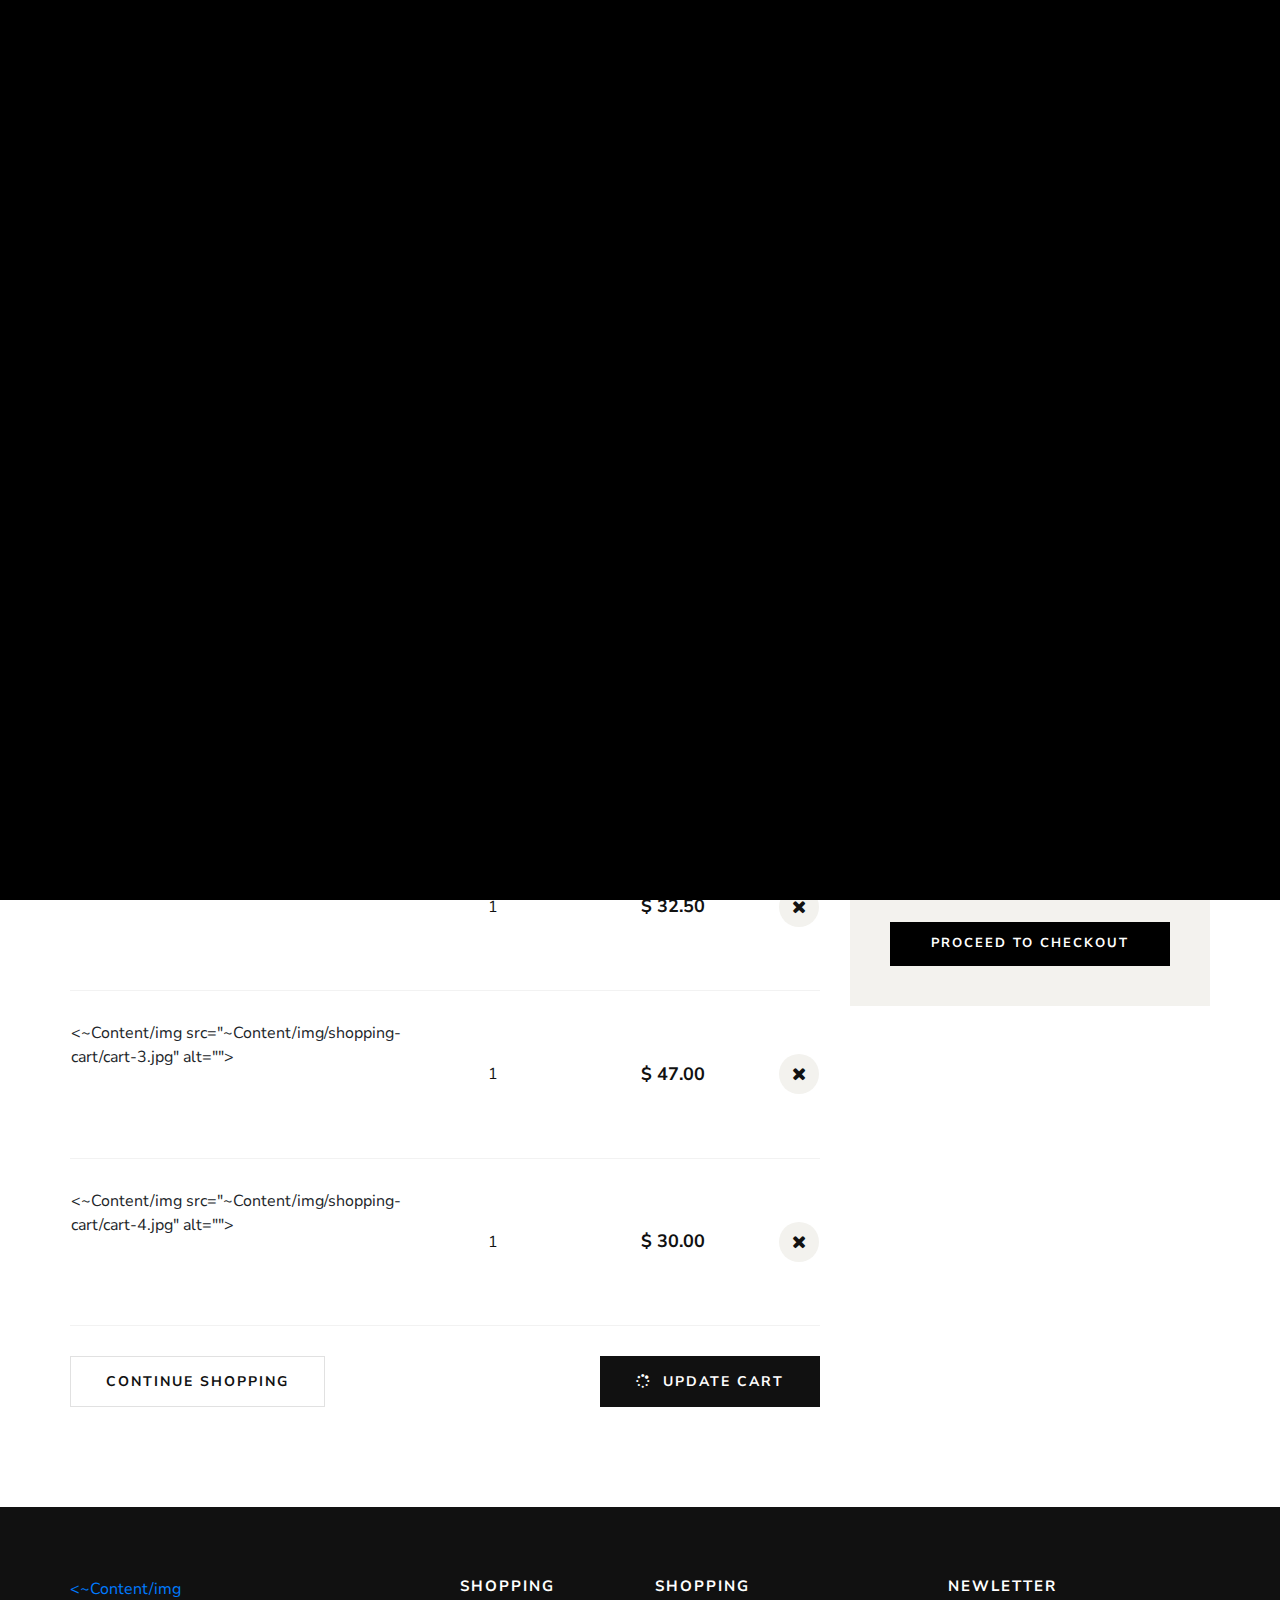
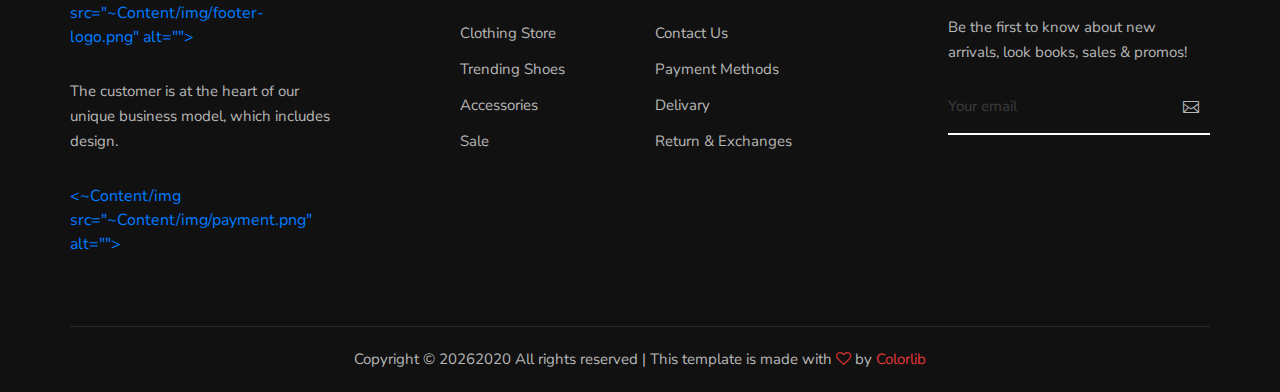
<file: StoreFrontLab.UI.MVC/Archive/malefashion-master/shopping-cart.html>
<!DOCTYPE html>
<html lang="zxx">

<head>
    <meta charset="UTF-8">
    <meta name="description" content="Male_Fashion Template">
    <meta name="keywords" content="Male_Fashion, unica, creative, html">
    <meta name="viewport" content="width=device-width, initial-scale=1.0">
    <meta http-equiv="X-UA-Compatible" content="ie=edge">
    <title>Male-Fashion | Template</title>

    <!-- Google Font -->
    <link href="https://fonts.googleapis.com/css2?family=Nunito+Sans:wght@300;400;600;700;800;900&display=swap"
    rel="stylesheet">

    <!-- Css Styles -->
    <link rel="stylesheet" href="css/bootstrap.min.css" type="text/css">
    <link rel="stylesheet" href="css/font-awesome.min.css" type="text/css">
    <link rel="stylesheet" href="css/elegant-icons.css" type="text/css">
    <link rel="stylesheet" href="css/magnific-popup.css" type="text/css">
    <link rel="stylesheet" href="css/nice-select.css" type="text/css">
    <link rel="stylesheet" href="css/owl.carousel.min.css" type="text/css">
    <link rel="stylesheet" href="css/slicknav.min.css" type="text/css">
    <link rel="stylesheet" href="css/style.css" type="text/css">
</head>

<body>
    <!-- Page Preloder -->
    <div id="preloder">
        <div class="loader"></div>
    </div>

    <!-- Offcanvas Menu Begin -->
    <div class="offcanvas-menu-overlay"></div>
    <div class="offcanvas-menu-wrapper">
        <div class="offcanvas__option">
            <div class="offcanvas__links">
                <a href="#">Sign in</a>
                <a href="#">FAQs</a>
            </div>
            <div class="offcanvas__top__hover">
                <span>Usd <i class="arrow_carrot-down"></i></span>
                <ul>
                    <li>USD</li>
                    <li>EUR</li>
                    <li>USD</li>
                </ul>
            </div>
        </div>
        <div class="offcanvas__nav__option">
            <a href="#" class="search-switch"><~Content/img src="~Content/img/icon/search.png" alt=""></a>
            <a href="#"><~Content/img src="~Content/img/icon/heart.png" alt=""></a>
            <a href="#"><~Content/img src="~Content/img/icon/cart.png" alt=""> <span>0</span></a>
            <div class="price">$0.00</div>
        </div>
        <div id="mobile-menu-wrap"></div>
        <div class="offcanvas__text">
            <p>Free shipping, 30-day return or refund guarantee.</p>
        </div>
    </div>
    <!-- Offcanvas Menu End -->

    <!-- Header Section Begin -->
    <header class="header">
        <div class="header__top">
            <div class="container">
                <div class="row">
                    <div class="col-lg-6 col-md-7">
                        <div class="header__top__left">
                            <p>Free shipping, 30-day return or refund guarantee.</p>
                        </div>
                    </div>
                    <div class="col-lg-6 col-md-5">
                        <div class="header__top__right">
                            <div class="header__top__links">
                                <a href="#">Sign in</a>
                                <a href="#">FAQs</a>
                            </div>
                            <div class="header__top__hover">
                                <span>Usd <i class="arrow_carrot-down"></i></span>
                                <ul>
                                    <li>USD</li>
                                    <li>EUR</li>
                                    <li>USD</li>
                                </ul>
                            </div>
                        </div>
                    </div>
                </div>
            </div>
        </div>
        <div class="container">
            <div class="row">
                <div class="col-lg-3 col-md-3">
                    <div class="header__logo">
                        <a href="./index.html"><~Content/img src="~Content/img/logo.png" alt=""></a>
                    </div>
                </div>
                <div class="col-lg-6 col-md-6">
                    <nav class="header__menu mobile-menu">
                        <ul>
                            <li><a href="./index.html">Home</a></li>
                            <li class="active"><a href="./shop.html">Shop</a></li>
                            <li><a href="#">Pages</a>
                                <ul class="dropdown">
                                    <li><a href="./about.html">About Us</a></li>
                                    <li><a href="./shop-details.html">Shop Details</a></li>
                                    <li><a href="./shopping-cart.html">Shopping Cart</a></li>
                                    <li><a href="./checkout.html">Check Out</a></li>
                                    <li><a href="./blog-details.html">Blog Details</a></li>
                                </ul>
                            </li>
                            <li><a href="./blog.html">Blog</a></li>
                            <li><a href="./contact.html">Contacts</a></li>
                        </ul>
                    </nav>
                </div>
                <div class="col-lg-3 col-md-3">
                    <div class="header__nav__option">
                        <a href="#" class="search-switch"><~Content/img src="~Content/img/icon/search.png" alt=""></a>
                        <a href="#"><~Content/img src="~Content/img/icon/heart.png" alt=""></a>
                        <a href="#"><~Content/img src="~Content/img/icon/cart.png" alt=""> <span>0</span></a>
                        <div class="price">$0.00</div>
                    </div>
                </div>
            </div>
            <div class="canvas__open"><i class="fa fa-bars"></i></div>
        </div>
    </header>
    <!-- Header Section End -->

    <!-- Breadcrumb Section Begin -->
    <section class="breadcrumb-option">
        <div class="container">
            <div class="row">
                <div class="col-lg-12">
                    <div class="breadcrumb__text">
                        <h4>Shopping Cart</h4>
                        <div class="breadcrumb__links">
                            <a href="./index.html">Home</a>
                            <a href="./shop.html">Shop</a>
                            <span>Shopping Cart</span>
                        </div>
                    </div>
                </div>
            </div>
        </div>
    </section>
    <!-- Breadcrumb Section End -->

    <!-- Shopping Cart Section Begin -->
    <section class="shopping-cart spad">
        <div class="container">
            <div class="row">
                <div class="col-lg-8">
                    <div class="shopping__cart__table">
                        <table>
                            <thead>
                                <tr>
                                    <th>Product</th>
                                    <th>Quantity</th>
                                    <th>Total</th>
                                    <th></th>
                                </tr>
                            </thead>
                            <tbody>
                                <tr>
                                    <td class="product__cart__item">
                                        <div class="product__cart__item__pic">
                                            <~Content/img src="~Content/img/shopping-cart/cart-1.jpg" alt="">
                                        </div>
                                        <div class="product__cart__item__text">
                                            <h6>T-shirt Contrast Pocket</h6>
                                            <h5>$98.49</h5>
                                        </div>
                                    </td>
                                    <td class="quantity__item">
                                        <div class="quantity">
                                            <div class="pro-qty-2">
                                                <input type="text" value="1">
                                            </div>
                                        </div>
                                    </td>
                                    <td class="cart__price">$ 30.00</td>
                                    <td class="cart__close"><i class="fa fa-close"></i></td>
                                </tr>
                                <tr>
                                    <td class="product__cart__item">
                                        <div class="product__cart__item__pic">
                                            <~Content/img src="~Content/img/shopping-cart/cart-2.jpg" alt="">
                                        </div>
                                        <div class="product__cart__item__text">
                                            <h6>Diagonal Textured Cap</h6>
                                            <h5>$98.49</h5>
                                        </div>
                                    </td>
                                    <td class="quantity__item">
                                        <div class="quantity">
                                            <div class="pro-qty-2">
                                                <input type="text" value="1">
                                            </div>
                                        </div>
                                    </td>
                                    <td class="cart__price">$ 32.50</td>
                                    <td class="cart__close"><i class="fa fa-close"></i></td>
                                </tr>
                                <tr>
                                    <td class="product__cart__item">
                                        <div class="product__cart__item__pic">
                                            <~Content/img src="~Content/img/shopping-cart/cart-3.jpg" alt="">
                                        </div>
                                        <div class="product__cart__item__text">
                                            <h6>Basic Flowing Scarf</h6>
                                            <h5>$98.49</h5>
                                        </div>
                                    </td>
                                    <td class="quantity__item">
                                        <div class="quantity">
                                            <div class="pro-qty-2">
                                                <input type="text" value="1">
                                            </div>
                                        </div>
                                    </td>
                                    <td class="cart__price">$ 47.00</td>
                                    <td class="cart__close"><i class="fa fa-close"></i></td>
                                </tr>
                                <tr>
                                    <td class="product__cart__item">
                                        <div class="product__cart__item__pic">
                                            <~Content/img src="~Content/img/shopping-cart/cart-4.jpg" alt="">
                                        </div>
                                        <div class="product__cart__item__text">
                                            <h6>Basic Flowing Scarf</h6>
                                            <h5>$98.49</h5>
                                        </div>
                                    </td>
                                    <td class="quantity__item">
                                        <div class="quantity">
                                            <div class="pro-qty-2">
                                                <input type="text" value="1">
                                            </div>
                                        </div>
                                    </td>
                                    <td class="cart__price">$ 30.00</td>
                                    <td class="cart__close"><i class="fa fa-close"></i></td>
                                </tr>
                            </tbody>
                        </table>
                    </div>
                    <div class="row">
                        <div class="col-lg-6 col-md-6 col-sm-6">
                            <div class="continue__btn">
                                <a href="#">Continue Shopping</a>
                            </div>
                        </div>
                        <div class="col-lg-6 col-md-6 col-sm-6">
                            <div class="continue__btn update__btn">
                                <a href="#"><i class="fa fa-spinner"></i> Update cart</a>
                            </div>
                        </div>
                    </div>
                </div>
                <div class="col-lg-4">
                    <div class="cart__discount">
                        <h6>Discount codes</h6>
                        <form action="#">
                            <input type="text" placeholder="Coupon code">
                            <button type="submit">Apply</button>
                        </form>
                    </div>
                    <div class="cart__total">
                        <h6>Cart total</h6>
                        <ul>
                            <li>Subtotal <span>$ 169.50</span></li>
                            <li>Total <span>$ 169.50</span></li>
                        </ul>
                        <a href="#" class="primary-btn">Proceed to checkout</a>
                    </div>
                </div>
            </div>
        </div>
    </section>
    <!-- Shopping Cart Section End -->

    <!-- Footer Section Begin -->
    <footer class="footer">
        <div class="container">
            <div class="row">
                <div class="col-lg-3 col-md-6 col-sm-6">
                    <div class="footer__about">
                        <div class="footer__logo">
                            <a href="#"><~Content/img src="~Content/img/footer-logo.png" alt=""></a>
                        </div>
                        <p>The customer is at the heart of our unique business model, which includes design.</p>
                        <a href="#"><~Content/img src="~Content/img/payment.png" alt=""></a>
                    </div>
                </div>
                <div class="col-lg-2 offset-lg-1 col-md-3 col-sm-6">
                    <div class="footer__widget">
                        <h6>Shopping</h6>
                        <ul>
                            <li><a href="#">Clothing Store</a></li>
                            <li><a href="#">Trending Shoes</a></li>
                            <li><a href="#">Accessories</a></li>
                            <li><a href="#">Sale</a></li>
                        </ul>
                    </div>
                </div>
                <div class="col-lg-2 col-md-3 col-sm-6">
                    <div class="footer__widget">
                        <h6>Shopping</h6>
                        <ul>
                            <li><a href="#">Contact Us</a></li>
                            <li><a href="#">Payment Methods</a></li>
                            <li><a href="#">Delivary</a></li>
                            <li><a href="#">Return & Exchanges</a></li>
                        </ul>
                    </div>
                </div>
                <div class="col-lg-3 offset-lg-1 col-md-6 col-sm-6">
                    <div class="footer__widget">
                        <h6>NewLetter</h6>
                        <div class="footer__newslatter">
                            <p>Be the first to know about new arrivals, look books, sales & promos!</p>
                            <form action="#">
                                <input type="text" placeholder="Your email">
                                <button type="submit"><span class="icon_mail_alt"></span></button>
                            </form>
                        </div>
                    </div>
                </div>
            </div>
            <div class="row">
                <div class="col-lg-12 text-center">
                    <div class="footer__copyright__text">
                        <!-- Link back to Colorlib can't be removed. Template is licensed under CC BY 3.0. -->
                        <p>Copyright ©
                            <script>
                                document.write(new Date().getFullYear());
                            </script>2020
                            All rights reserved | This template is made with <i class="fa fa-heart-o"
                            aria-hidden="true"></i> by <a href="https://colorlib.com" target="_blank">Colorlib</a>
                        </p>
                        <!-- Link back to Colorlib can't be removed. Template is licensed under CC BY 3.0. -->
                    </div>
                </div>
            </div>
        </div>
    </footer>
    <!-- Footer Section End -->

    <!-- Search Begin -->
    <div class="search-model">
        <div class="h-100 d-flex align-items-center justify-content-center">
            <div class="search-close-switch">+</div>
            <form class="search-model-form">
                <input type="text" id="search-input" placeholder="Search here.....">
            </form>
        </div>
    </div>
    <!-- Search End -->

    <!-- Js Plugins -->
    <script src="js/jquery-3.3.1.min.js"></script>
    <script src="js/bootstrap.min.js"></script>
    <script src="js/jquery.nice-select.min.js"></script>
    <script src="js/jquery.nicescroll.min.js"></script>
    <script src="js/jquery.magnific-popup.min.js"></script>
    <script src="js/jquery.countdown.min.js"></script>
    <script src="js/jquery.slicknav.js"></script>
    <script src="js/mixitup.min.js"></script>
    <script src="js/owl.carousel.min.js"></script>
    <script src="js/main.js"></script>
</body>

</html>
</file>
<file: StoreFrontLab.UI.MVC/Archive/malefashion-master/css/elegant-icons.css>
@font-face {
	font-family: 'ElegantIcons';
	src:url('../fonts/ElegantIcons.eot');
	src:url('../fonts/ElegantIcons.eot?#iefix') format('embedded-opentype'),
		url('../fonts/ElegantIcons.woff') format('woff'),
		url('../fonts/ElegantIcons.ttf') format('truetype'),
		url('../fonts/ElegantIcons.svg#ElegantIcons') format('svg');
	font-weight: normal;
	font-style: normal;
}

/* Use the following CSS code if you want to use data attributes for inserting your icons */
[data-icon]:before {
	font-family: 'ElegantIcons';
	content: attr(data-icon);
	speak: none;
	font-weight: normal;
	font-variant: normal;
	text-transform: none;
	line-height: 1;
	-webkit-font-smoothing: antialiased;
	-moz-osx-font-smoothing: grayscale;
}

/* Use the following CSS code if you want to have a class per icon */
/*
Instead of a list of all class selectors,
you can use the generic selector below, but it's slower:
[class*="your-class-prefix"] {
*/
.arrow_up, .arrow_down, .arrow_left, .arrow_right, .arrow_left-up, .arrow_right-up, .arrow_right-down, .arrow_left-down, .arrow-up-down, .arrow_up-down_alt, .arrow_left-right_alt, .arrow_left-right, .arrow_expand_alt2, .arrow_expand_alt, .arrow_condense, .arrow_expand, .arrow_move, .arrow_carrot-up, .arrow_carrot-down, .arrow_carrot-left, .arrow_carrot-right, .arrow_carrot-2up, .arrow_carrot-2down, .arrow_carrot-2left, .arrow_carrot-2right, .arrow_carrot-up_alt2, .arrow_carrot-down_alt2, .arrow_carrot-left_alt2, .arrow_carrot-right_alt2, .arrow_carrot-2up_alt2, .arrow_carrot-2down_alt2, .arrow_carrot-2left_alt2, .arrow_carrot-2right_alt2, .arrow_triangle-up, .arrow_triangle-down, .arrow_triangle-left, .arrow_triangle-right, .arrow_triangle-up_alt2, .arrow_triangle-down_alt2, .arrow_triangle-left_alt2, .arrow_triangle-right_alt2, .arrow_back, .icon_minus-06, .icon_plus, .icon_close, .icon_check, .icon_minus_alt2, .icon_plus_alt2, .icon_close_alt2, .icon_check_alt2, .icon_zoom-out_alt, .icon_zoom-in_alt, .icon_search, .icon_box-empty, .icon_box-selected, .icon_minus-box, .icon_plus-box, .icon_box-checked, .icon_circle-empty, .icon_circle-slelected, .icon_stop_alt2, .icon_stop, .icon_pause_alt2, .icon_pause, .icon_menu, .icon_menu-square_alt2, .icon_menu-circle_alt2, .icon_ul, .icon_ol, .icon_adjust-horiz, .icon_adjust-vert, .icon_document_alt, .icon_documents_alt, .icon_pencil, .icon_pencil-edit_alt, .icon_pencil-edit, .icon_folder-alt, .icon_folder-open_alt, .icon_folder-add_alt, .icon_info_alt, .icon_error-oct_alt, .icon_error-circle_alt, .icon_error-triangle_alt, .icon_question_alt2, .icon_question, .icon_comment_alt, .icon_chat_alt, .icon_vol-mute_alt, .icon_volume-low_alt, .icon_volume-high_alt, .icon_quotations, .icon_quotations_alt2, .icon_clock_alt, .icon_lock_alt, .icon_lock-open_alt, .icon_key_alt, .icon_cloud_alt, .icon_cloud-upload_alt, .icon_cloud-download_alt, .icon_image, .icon_images, .icon_lightbulb_alt, .icon_gift_alt, .icon_house_alt, .icon_genius, .icon_mobile, .icon_tablet, .icon_laptop, .icon_desktop, .icon_camera_alt, .icon_mail_alt, .icon_cone_alt, .icon_ribbon_alt, .icon_bag_alt, .icon_creditcard, .icon_cart_alt, .icon_paperclip, .icon_tag_alt, .icon_tags_alt, .icon_trash_alt, .icon_cursor_alt, .icon_mic_alt, .icon_compass_alt, .icon_pin_alt, .icon_pushpin_alt, .icon_map_alt, .icon_drawer_alt, .icon_toolbox_alt, .icon_book_alt, .icon_calendar, .icon_film, .icon_table, .icon_contacts_alt, .icon_headphones, .icon_lifesaver, .icon_piechart, .icon_refresh, .icon_link_alt, .icon_link, .icon_loading, .icon_blocked, .icon_archive_alt, .icon_heart_alt, .icon_star_alt, .icon_star-half_alt, .icon_star, .icon_star-half, .icon_tools, .icon_tool, .icon_cog, .icon_cogs, .arrow_up_alt, .arrow_down_alt, .arrow_left_alt, .arrow_right_alt, .arrow_left-up_alt, .arrow_right-up_alt, .arrow_right-down_alt, .arrow_left-down_alt, .arrow_condense_alt, .arrow_expand_alt3, .arrow_carrot_up_alt, .arrow_carrot-down_alt, .arrow_carrot-left_alt, .arrow_carrot-right_alt, .arrow_carrot-2up_alt, .arrow_carrot-2dwnn_alt, .arrow_carrot-2left_alt, .arrow_carrot-2right_alt, .arrow_triangle-up_alt, .arrow_triangle-down_alt, .arrow_triangle-left_alt, .arrow_triangle-right_alt, .icon_minus_alt, .icon_plus_alt, .icon_close_alt, .icon_check_alt, .icon_zoom-out, .icon_zoom-in, .icon_stop_alt, .icon_menu-square_alt, .icon_menu-circle_alt, .icon_document, .icon_documents, .icon_pencil_alt, .icon_folder, .icon_folder-open, .icon_folder-add, .icon_folder_upload, .icon_folder_download, .icon_info, .icon_error-circle, .icon_error-oct, .icon_error-triangle, .icon_question_alt, .icon_comment, .icon_chat, .icon_vol-mute, .icon_volume-low, .icon_volume-high, .icon_quotations_alt, .icon_clock, .icon_lock, .icon_lock-open, .icon_key, .icon_cloud, .icon_cloud-upload, .icon_cloud-download, .icon_lightbulb, .icon_gift, .icon_house, .icon_camera, .icon_mail, .icon_cone, .icon_ribbon, .icon_bag, .icon_cart, .icon_tag, .icon_tags, .icon_trash, .icon_cursor, .icon_mic, .icon_compass, .icon_pin, .icon_pushpin, .icon_map, .icon_drawer, .icon_toolbox, .icon_book, .icon_contacts, .icon_archive, .icon_heart, .icon_profile, .icon_group, .icon_grid-2x2, .icon_grid-3x3, .icon_music, .icon_pause_alt, .icon_phone, .icon_upload, .icon_download, .social_facebook, .social_twitter, .social_pinterest, .social_googleplus, .social_tumblr, .social_tumbleupon, .social_wordpress, .social_instagram, .social_dribbble, .social_vimeo, .social_linkedin, .social_rss, .social_deviantart, .social_share, .social_myspace, .social_skype, .social_youtube, .social_picassa, .social_googledrive, .social_flickr, .social_blogger, .social_spotify, .social_delicious, .social_facebook_circle, .social_twitter_circle, .social_pinterest_circle, .social_googleplus_circle, .social_tumblr_circle, .social_stumbleupon_circle, .social_wordpress_circle, .social_instagram_circle, .social_dribbble_circle, .social_vimeo_circle, .social_linkedin_circle, .social_rss_circle, .social_deviantart_circle, .social_share_circle, .social_myspace_circle, .social_skype_circle, .social_youtube_circle, .social_picassa_circle, .social_googledrive_alt2, .social_flickr_circle, .social_blogger_circle, .social_spotify_circle, .social_delicious_circle, .social_facebook_square, .social_twitter_square, .social_pinterest_square, .social_googleplus_square, .social_tumblr_square, .social_stumbleupon_square, .social_wordpress_square, .social_instagram_square, .social_dribbble_square, .social_vimeo_square, .social_linkedin_square, .social_rss_square, .social_deviantart_square, .social_share_square, .social_myspace_square, .social_skype_square, .social_youtube_square, .social_picassa_square, .social_googledrive_square, .social_flickr_square, .social_blogger_square, .social_spotify_square, .social_delicious_square, .icon_printer, .icon_calulator, .icon_building, .icon_floppy, .icon_drive, .icon_search-2, .icon_id, .icon_id-2, .icon_puzzle, .icon_like, .icon_dislike, .icon_mug, .icon_currency, .icon_wallet, .icon_pens, .icon_easel, .icon_flowchart, .icon_datareport, .icon_briefcase, .icon_shield, .icon_percent, .icon_globe, .icon_globe-2, .icon_target, .icon_hourglass, .icon_balance, .icon_rook, .icon_printer-alt, .icon_calculator_alt, .icon_building_alt, .icon_floppy_alt, .icon_drive_alt, .icon_search_alt, .icon_id_alt, .icon_id-2_alt, .icon_puzzle_alt, .icon_like_alt, .icon_dislike_alt, .icon_mug_alt, .icon_currency_alt, .icon_wallet_alt, .icon_pens_alt, .icon_easel_alt, .icon_flowchart_alt, .icon_datareport_alt, .icon_briefcase_alt, .icon_shield_alt, .icon_percent_alt, .icon_globe_alt, .icon_clipboard {
	font-family: 'ElegantIcons';
	speak: none;
	font-style: normal;
	font-weight: normal;
	font-variant: normal;
	text-transform: none;
	line-height: 1;
	-webkit-font-smoothing: antialiased;
}
.arrow_up:before {
	content: "\21";
}
.arrow_down:before {
	content: "\22";
}
.arrow_left:before {
	content: "\23";
}
.arrow_right:before {
	content: "\24";
}
.arrow_left-up:before {
	content: "\25";
}
.arrow_right-up:before {
	content: "\26";
}
.arrow_right-down:before {
	content: "\27";
}
.arrow_left-down:before {
	content: "\28";
}
.arrow-up-down:before {
	content: "\29";
}
.arrow_up-down_alt:before {
	content: "\2a";
}
.arrow_left-right_alt:before {
	content: "\2b";
}
.arrow_left-right:before {
	content: "\2c";
}
.arrow_expand_alt2:before {
	content: "\2d";
}
.arrow_expand_alt:before {
	content: "\2e";
}
.arrow_condense:before {
	content: "\2f";
}
.arrow_expand:before {
	content: "\30";
}
.arrow_move:before {
	content: "\31";
}
.arrow_carrot-up:before {
	content: "\32";
}
.arrow_carrot-down:before {
	content: "\33";
}
.arrow_carrot-left:before {
	content: "\34";
}
.arrow_carrot-right:before {
	content: "\35";
}
.arrow_carrot-2up:before {
	content: "\36";
}
.arrow_carrot-2down:before {
	content: "\37";
}
.arrow_carrot-2left:before {
	content: "\38";
}
.arrow_carrot-2right:before {
	content: "\39";
}
.arrow_carrot-up_alt2:before {
	content: "\3a";
}
.arrow_carrot-down_alt2:before {
	content: "\3b";
}
.arrow_carrot-left_alt2:before {
	content: "\3c";
}
.arrow_carrot-right_alt2:before {
	content: "\3d";
}
.arrow_carrot-2up_alt2:before {
	content: "\3e";
}
.arrow_carrot-2down_alt2:before {
	content: "\3f";
}
.arrow_carrot-2left_alt2:before {
	content: "\40";
}
.arrow_carrot-2right_alt2:before {
	content: "\41";
}
.arrow_triangle-up:before {
	content: "\42";
}
.arrow_triangle-down:before {
	content: "\43";
}
.arrow_triangle-left:before {
	content: "\44";
}
.arrow_triangle-right:before {
	content: "\45";
}
.arrow_triangle-up_alt2:before {
	content: "\46";
}
.arrow_triangle-down_alt2:before {
	content: "\47";
}
.arrow_triangle-left_alt2:before {
	content: "\48";
}
.arrow_triangle-right_alt2:before {
	content: "\49";
}
.arrow_back:before {
	content: "\4a";
}
.icon_minus-06:before {
	content: "\4b";
}
.icon_plus:before {
	content: "\4c";
}
.icon_close:before {
	content: "\4d";
}
.icon_check:before {
	content: "\4e";
}
.icon_minus_alt2:before {
	content: "\4f";
}
.icon_plus_alt2:before {
	content: "\50";
}
.icon_close_alt2:before {
	content: "\51";
}
.icon_check_alt2:before {
	content: "\52";
}
.icon_zoom-out_alt:before {
	content: "\53";
}
.icon_zoom-in_alt:before {
	content: "\54";
}
.icon_search:before {
	content: "\55";
}
.icon_box-empty:before {
	content: "\56";
}
.icon_box-selected:before {
	content: "\57";
}
.icon_minus-box:before {
	content: "\58";
}
.icon_plus-box:before {
	content: "\59";
}
.icon_box-checked:before {
	content: "\5a";
}
.icon_circle-empty:before {
	content: "\5b";
}
.icon_circle-slelected:before {
	content: "\5c";
}
.icon_stop_alt2:before {
	content: "\5d";
}
.icon_stop:before {
	content: "\5e";
}
.icon_pause_alt2:before {
	content: "\5f";
}
.icon_pause:before {
	content: "\60";
}
.icon_menu:before {
	content: "\61";
}
.icon_menu-square_alt2:before {
	content: "\62";
}
.icon_menu-circle_alt2:before {
	content: "\63";
}
.icon_ul:before {
	content: "\64";
}
.icon_ol:before {
	content: "\65";
}
.icon_adjust-horiz:before {
	content: "\66";
}
.icon_adjust-vert:before {
	content: "\67";
}
.icon_document_alt:before {
	content: "\68";
}
.icon_documents_alt:before {
	content: "\69";
}
.icon_pencil:before {
	content: "\6a";
}
.icon_pencil-edit_alt:before {
	content: "\6b";
}
.icon_pencil-edit:before {
	content: "\6c";
}
.icon_folder-alt:before {
	content: "\6d";
}
.icon_folder-open_alt:before {
	content: "\6e";
}
.icon_folder-add_alt:before {
	content: "\6f";
}
.icon_info_alt:before {
	content: "\70";
}
.icon_error-oct_alt:before {
	content: "\71";
}
.icon_error-circle_alt:before {
	content: "\72";
}
.icon_error-triangle_alt:before {
	content: "\73";
}
.icon_question_alt2:before {
	content: "\74";
}
.icon_question:before {
	content: "\75";
}
.icon_comment_alt:before {
	content: "\76";
}
.icon_chat_alt:before {
	content: "\77";
}
.icon_vol-mute_alt:before {
	content: "\78";
}
.icon_volume-low_alt:before {
	content: "\79";
}
.icon_volume-high_alt:before {
	content: "\7a";
}
.icon_quotations:before {
	content: "\7b";
}
.icon_quotations_alt2:before {
	content: "\7c";
}
.icon_clock_alt:before {
	content: "\7d";
}
.icon_lock_alt:before {
	content: "\7e";
}
.icon_lock-open_alt:before {
	content: "\e000";
}
.icon_key_alt:before {
	content: "\e001";
}
.icon_cloud_alt:before {
	content: "\e002";
}
.icon_cloud-upload_alt:before {
	content: "\e003";
}
.icon_cloud-download_alt:before {
	content: "\e004";
}
.icon_image:before {
	content: "\e005";
}
.icon_images:before {
	content: "\e006";
}
.icon_lightbulb_alt:before {
	content: "\e007";
}
.icon_gift_alt:before {
	content: "\e008";
}
.icon_house_alt:before {
	content: "\e009";
}
.icon_genius:before {
	content: "\e00a";
}
.icon_mobile:before {
	content: "\e00b";
}
.icon_tablet:before {
	content: "\e00c";
}
.icon_laptop:before {
	content: "\e00d";
}
.icon_desktop:before {
	content: "\e00e";
}
.icon_camera_alt:before {
	content: "\e00f";
}
.icon_mail_alt:before {
	content: "\e010";
}
.icon_cone_alt:before {
	content: "\e011";
}
.icon_ribbon_alt:before {
	content: "\e012";
}
.icon_bag_alt:before {
	content: "\e013";
}
.icon_creditcard:before {
	content: "\e014";
}
.icon_cart_alt:before {
	content: "\e015";
}
.icon_paperclip:before {
	content: "\e016";
}
.icon_tag_alt:before {
	content: "\e017";
}
.icon_tags_alt:before {
	content: "\e018";
}
.icon_trash_alt:before {
	content: "\e019";
}
.icon_cursor_alt:before {
	content: "\e01a";
}
.icon_mic_alt:before {
	content: "\e01b";
}
.icon_compass_alt:before {
	content: "\e01c";
}
.icon_pin_alt:before {
	content: "\e01d";
}
.icon_pushpin_alt:before {
	content: "\e01e";
}
.icon_map_alt:before {
	content: "\e01f";
}
.icon_drawer_alt:before {
	content: "\e020";
}
.icon_toolbox_alt:before {
	content: "\e021";
}
.icon_book_alt:before {
	content: "\e022";
}
.icon_calendar:before {
	content: "\e023";
}
.icon_film:before {
	content: "\e024";
}
.icon_table:before {
	content: "\e025";
}
.icon_contacts_alt:before {
	content: "\e026";
}
.icon_headphones:before {
	content: "\e027";
}
.icon_lifesaver:before {
	content: "\e028";
}
.icon_piechart:before {
	content: "\e029";
}
.icon_refresh:before {
	content: "\e02a";
}
.icon_link_alt:before {
	content: "\e02b";
}
.icon_link:before {
	content: "\e02c";
}
.icon_loading:before {
	content: "\e02d";
}
.icon_blocked:before {
	content: "\e02e";
}
.icon_archive_alt:before {
	content: "\e02f";
}
.icon_heart_alt:before {
	content: "\e030";
}
.icon_star_alt:before {
	content: "\e031";
}
.icon_star-half_alt:before {
	content: "\e032";
}
.icon_star:before {
	content: "\e033";
}
.icon_star-half:before {
	content: "\e034";
}
.icon_tools:before {
	content: "\e035";
}
.icon_tool:before {
	content: "\e036";
}
.icon_cog:before {
	content: "\e037";
}
.icon_cogs:before {
	content: "\e038";
}
.arrow_up_alt:before {
	content: "\e039";
}
.arrow_down_alt:before {
	content: "\e03a";
}
.arrow_left_alt:before {
	content: "\e03b";
}
.arrow_right_alt:before {
	content: "\e03c";
}
.arrow_left-up_alt:before {
	content: "\e03d";
}
.arrow_right-up_alt:before {
	content: "\e03e";
}
.arrow_right-down_alt:before {
	content: "\e03f";
}
.arrow_left-down_alt:before {
	content: "\e040";
}
.arrow_condense_alt:before {
	content: "\e041";
}
.arrow_expand_alt3:before {
	content: "\e042";
}
.arrow_carrot_up_alt:before {
	content: "\e043";
}
.arrow_carrot-down_alt:before {
	content: "\e044";
}
.arrow_carrot-left_alt:before {
	content: "\e045";
}
.arrow_carrot-right_alt:before {
	content: "\e046";
}
.arrow_carrot-2up_alt:before {
	content: "\e047";
}
.arrow_carrot-2dwnn_alt:before {
	content: "\e048";
}
.arrow_carrot-2left_alt:before {
	content: "\e049";
}
.arrow_carrot-2right_alt:before {
	content: "\e04a";
}
.arrow_triangle-up_alt:before {
	content: "\e04b";
}
.arrow_triangle-down_alt:before {
	content: "\e04c";
}
.arrow_triangle-left_alt:before {
	content: "\e04d";
}
.arrow_triangle-right_alt:before {
	content: "\e04e";
}
.icon_minus_alt:before {
	content: "\e04f";
}
.icon_plus_alt:before {
	content: "\e050";
}
.icon_close_alt:before {
	content: "\e051";
}
.icon_check_alt:before {
	content: "\e052";
}
.icon_zoom-out:before {
	content: "\e053";
}
.icon_zoom-in:before {
	content: "\e054";
}
.icon_stop_alt:before {
	content: "\e055";
}
.icon_menu-square_alt:before {
	content: "\e056";
}
.icon_menu-circle_alt:before {
	content: "\e057";
}
.icon_document:before {
	content: "\e058";
}
.icon_documents:before {
	content: "\e059";
}
.icon_pencil_alt:before {
	content: "\e05a";
}
.icon_folder:before {
	content: "\e05b";
}
.icon_folder-open:before {
	content: "\e05c";
}
.icon_folder-add:before {
	content: "\e05d";
}
.icon_folder_upload:before {
	content: "\e05e";
}
.icon_folder_download:before {
	content: "\e05f";
}
.icon_info:before {
	content: "\e060";
}
.icon_error-circle:before {
	content: "\e061";
}
.icon_error-oct:before {
	content: "\e062";
}
.icon_error-triangle:before {
	content: "\e063";
}
.icon_question_alt:before {
	content: "\e064";
}
.icon_comment:before {
	content: "\e065";
}
.icon_chat:before {
	content: "\e066";
}
.icon_vol-mute:before {
	content: "\e067";
}
.icon_volume-low:before {
	content: "\e068";
}
.icon_volume-high:before {
	content: "\e069";
}
.icon_quotations_alt:before {
	content: "\e06a";
}
.icon_clock:before {
	content: "\e06b";
}
.icon_lock:before {
	content: "\e06c";
}
.icon_lock-open:before {
	content: "\e06d";
}
.icon_key:before {
	content: "\e06e";
}
.icon_cloud:before {
	content: "\e06f";
}
.icon_cloud-upload:before {
	content: "\e070";
}
.icon_cloud-download:before {
	content: "\e071";
}
.icon_lightbulb:before {
	content: "\e072";
}
.icon_gift:before {
	content: "\e073";
}
.icon_house:before {
	content: "\e074";
}
.icon_camera:before {
	content: "\e075";
}
.icon_mail:before {
	content: "\e076";
}
.icon_cone:before {
	content: "\e077";
}
.icon_ribbon:before {
	content: "\e078";
}
.icon_bag:before {
	content: "\e079";
}
.icon_cart:before {
	content: "\e07a";
}
.icon_tag:before {
	content: "\e07b";
}
.icon_tags:before {
	content: "\e07c";
}
.icon_trash:before {
	content: "\e07d";
}
.icon_cursor:before {
	content: "\e07e";
}
.icon_mic:before {
	content: "\e07f";
}
.icon_compass:before {
	content: "\e080";
}
.icon_pin:before {
	content: "\e081";
}
.icon_pushpin:before {
	content: "\e082";
}
.icon_map:before {
	content: "\e083";
}
.icon_drawer:before {
	content: "\e084";
}
.icon_toolbox:before {
	content: "\e085";
}
.icon_book:before {
	content: "\e086";
}
.icon_contacts:before {
	content: "\e087";
}
.icon_archive:before {
	content: "\e088";
}
.icon_heart:before {
	content: "\e089";
}
.icon_profile:before {
	content: "\e08a";
}
.icon_group:before {
	content: "\e08b";
}
.icon_grid-2x2:before {
	content: "\e08c";
}
.icon_grid-3x3:before {
	content: "\e08d";
}
.icon_music:before {
	content: "\e08e";
}
.icon_pause_alt:before {
	content: "\e08f";
}
.icon_phone:before {
	content: "\e090";
}
.icon_upload:before {
	content: "\e091";
}
.icon_download:before {
	content: "\e092";
}
.social_facebook:before {
	content: "\e093";
}
.social_twitter:before {
	content: "\e094";
}
.social_pinterest:before {
	content: "\e095";
}
.social_googleplus:before {
	content: "\e096";
}
.social_tumblr:before {
	content: "\e097";
}
.social_tumbleupon:before {
	content: "\e098";
}
.social_wordpress:before {
	content: "\e099";
}
.social_instagram:before {
	content: "\e09a";
}
.social_dribbble:before {
	content: "\e09b";
}
.social_vimeo:before {
	content: "\e09c";
}
.social_linkedin:before {
	content: "\e09d";
}
.social_rss:before {
	content: "\e09e";
}
.social_deviantart:before {
	content: "\e09f";
}
.social_share:before {
	content: "\e0a0";
}
.social_myspace:before {
	content: "\e0a1";
}
.social_skype:before {
	content: "\e0a2";
}
.social_youtube:before {
	content: "\e0a3";
}
.social_picassa:before {
	content: "\e0a4";
}
.social_googledrive:before {
	content: "\e0a5";
}
.social_flickr:before {
	content: "\e0a6";
}
.social_blogger:before {
	content: "\e0a7";
}
.social_spotify:before {
	content: "\e0a8";
}
.social_delicious:before {
	content: "\e0a9";
}
.social_facebook_circle:before {
	content: "\e0aa";
}
.social_twitter_circle:before {
	content: "\e0ab";
}
.social_pinterest_circle:before {
	content: "\e0ac";
}
.social_googleplus_circle:before {
	content: "\e0ad";
}
.social_tumblr_circle:before {
	content: "\e0ae";
}
.social_stumbleupon_circle:before {
	content: "\e0af";
}
.social_wordpress_circle:before {
	content: "\e0b0";
}
.social_instagram_circle:before {
	content: "\e0b1";
}
.social_dribbble_circle:before {
	content: "\e0b2";
}
.social_vimeo_circle:before {
	content: "\e0b3";
}
.social_linkedin_circle:before {
	content: "\e0b4";
}
.social_rss_circle:before {
	content: "\e0b5";
}
.social_deviantart_circle:before {
	content: "\e0b6";
}
.social_share_circle:before {
	content: "\e0b7";
}
.social_myspace_circle:before {
	content: "\e0b8";
}
.social_skype_circle:before {
	content: "\e0b9";
}
.social_youtube_circle:before {
	content: "\e0ba";
}
.social_picassa_circle:before {
	content: "\e0bb";
}
.social_googledrive_alt2:before {
	content: "\e0bc";
}
.social_flickr_circle:before {
	content: "\e0bd";
}
.social_blogger_circle:before {
	content: "\e0be";
}
.social_spotify_circle:before {
	content: "\e0bf";
}
.social_delicious_circle:before {
	content: "\e0c0";
}
.social_facebook_square:before {
	content: "\e0c1";
}
.social_twitter_square:before {
	content: "\e0c2";
}
.social_pinterest_square:before {
	content: "\e0c3";
}
.social_googleplus_square:before {
	content: "\e0c4";
}
.social_tumblr_square:before {
	content: "\e0c5";
}
.social_stumbleupon_square:before {
	content: "\e0c6";
}
.social_wordpress_square:before {
	content: "\e0c7";
}
.social_instagram_square:before {
	content: "\e0c8";
}
.social_dribbble_square:before {
	content: "\e0c9";
}
.social_vimeo_square:before {
	content: "\e0ca";
}
.social_linkedin_square:before {
	content: "\e0cb";
}
.social_rss_square:before {
	content: "\e0cc";
}
.social_deviantart_square:before {
	content: "\e0cd";
}
.social_share_square:before {
	content: "\e0ce";
}
.social_myspace_square:before {
	content: "\e0cf";
}
.social_skype_square:before {
	content: "\e0d0";
}
.social_youtube_square:before {
	content: "\e0d1";
}
.social_picassa_square:before {
	content: "\e0d2";
}
.social_googledrive_square:before {
	content: "\e0d3";
}
.social_flickr_square:before {
	content: "\e0d4";
}
.social_blogger_square:before {
	content: "\e0d5";
}
.social_spotify_square:before {
	content: "\e0d6";
}
.social_delicious_square:before {
	content: "\e0d7";
}
.icon_printer:before {
	content: "\e103";
}
.icon_calulator:before {
	content: "\e0ee";
}
.icon_building:before {
	content: "\e0ef";
}
.icon_floppy:before {
	content: "\e0e8";
}
.icon_drive:before {
	content: "\e0ea";
}
.icon_search-2:before {
	content: "\e101";
}
.icon_id:before {
	content: "\e107";
}
.icon_id-2:before {
	content: "\e108";
}
.icon_puzzle:before {
	content: "\e102";
}
.icon_like:before {
	content: "\e106";
}
.icon_dislike:before {
	content: "\e0eb";
}
.icon_mug:before {
	content: "\e105";
}
.icon_currency:before {
	content: "\e0ed";
}
.icon_wallet:before {
	content: "\e100";
}
.icon_pens:before {
	content: "\e104";
}
.icon_easel:before {
	content: "\e0e9";
}
.icon_flowchart:before {
	content: "\e109";
}
.icon_datareport:before {
	content: "\e0ec";
}
.icon_briefcase:before {
	content: "\e0fe";
}
.icon_shield:before {
	content: "\e0f6";
}
.icon_percent:before {
	content: "\e0fb";
}
.icon_globe:before {
	content: "\e0e2";
}
.icon_globe-2:before {
	content: "\e0e3";
}
.icon_target:before {
	content: "\e0f5";
}
.icon_hourglass:before {
	content: "\e0e1";
}
.icon_balance:before {
	content: "\e0ff";
}
.icon_rook:before {
	content: "\e0f8";
}
.icon_printer-alt:before {
	content: "\e0fa";
}
.icon_calculator_alt:before {
	content: "\e0e7";
}
.icon_building_alt:before {
	content: "\e0fd";
}
.icon_floppy_alt:before {
	content: "\e0e4";
}
.icon_drive_alt:before {
	content: "\e0e5";
}
.icon_search_alt:before {
	content: "\e0f7";
}
.icon_id_alt:before {
	content: "\e0e0";
}
.icon_id-2_alt:before {
	content: "\e0fc";
}
.icon_puzzle_alt:before {
	content: "\e0f9";
}
.icon_like_alt:before {
	content: "\e0dd";
}
.icon_dislike_alt:before {
	content: "\e0f1";
}
.icon_mug_alt:before {
	content: "\e0dc";
}
.icon_currency_alt:before {
	content: "\e0f3";
}
.icon_wallet_alt:before {
	content: "\e0d8";
}
.icon_pens_alt:before {
	content: "\e0db";
}
.icon_easel_alt:before {
	content: "\e0f0";
}
.icon_flowchart_alt:before {
	content: "\e0df";
}
.icon_datareport_alt:before {
	content: "\e0f2";
}
.icon_briefcase_alt:before {
	content: "\e0f4";
}
.icon_shield_alt:before {
	content: "\e0d9";
}
.icon_percent_alt:before {
	content: "\e0da";
}
.icon_globe_alt:before {
	content: "\e0de";
}
.icon_clipboard:before {
	content: "\e0e6";
}


	.glyph {
		float: left;
		text-align: center;
		padding: .75em;
		margin: .4em 1.5em .75em 0;
		width: 6em;
text-shadow: none;
	}
        .glyph_big {
        font-size: 128px;
        color: #59c5dc;
        float: left;
        margin-right: 20px;
        }

        .glyph div { padding-bottom: 10px;}

	.glyph input {
		font-family: consolas, monospace;
		font-size: 12px;
		width: 100%;
		text-align: center;
		border: 0;
		box-shadow: 0 0 0 1px #ccc;
		padding: .2em;
                -moz-border-radius: 5px;
                -webkit-border-radius: 5px;
	}
	.centered {
		margin-left: auto;
		margin-right: auto;
	}
	.glyph .fs1 {
		font-size: 2em;
	}
</file>
<file: StoreFrontLab.UI.MVC/Archive/malefashion-master/css/nice-select.css>
.nice-select {
  -webkit-tap-highlight-color: transparent;
  background-color: #fff;
  border-radius: 5px;
  border: solid 1px #e8e8e8;
  box-sizing: border-box;
  clear: both;
  cursor: pointer;
  display: block;
  float: left;
  font-family: inherit;
  font-size: 14px;
  font-weight: normal;
  height: 42px;
  line-height: 40px;
  outline: none;
  padding-left: 18px;
  padding-right: 30px;
  position: relative;
  text-align: left !important;
  -webkit-transition: all 0.2s ease-in-out;
  transition: all 0.2s ease-in-out;
  -webkit-user-select: none;
     -moz-user-select: none;
      -ms-user-select: none;
          user-select: none;
  white-space: nowrap;
  width: auto; }
  .nice-select:hover {
    border-color: #dbdbdb; }
  .nice-select:active, .nice-select.open, .nice-select:focus {
    border-color: #999; }
  .nice-select:after {
    border-bottom: 2px solid #999;
    border-right: 2px solid #999;
    content: '';
    display: block;
    height: 5px;
    margin-top: -4px;
    pointer-events: none;
    position: absolute;
    right: 12px;
    top: 50%;
    -webkit-transform-origin: 66% 66%;
        -ms-transform-origin: 66% 66%;
            transform-origin: 66% 66%;
    -webkit-transform: rotate(45deg);
        -ms-transform: rotate(45deg);
            transform: rotate(45deg);
    -webkit-transition: all 0.15s ease-in-out;
    transition: all 0.15s ease-in-out;
    width: 5px; }
  .nice-select.open:after {
    -webkit-transform: rotate(-135deg);
        -ms-transform: rotate(-135deg);
            transform: rotate(-135deg); }
  .nice-select.open .list {
    opacity: 1;
    pointer-events: auto;
    -webkit-transform: scale(1) translateY(0);
        -ms-transform: scale(1) translateY(0);
            transform: scale(1) translateY(0); }
  .nice-select.disabled {
    border-color: #ededed;
    color: #999;
    pointer-events: none; }
    .nice-select.disabled:after {
      border-color: #cccccc; }
  .nice-select.wide {
    width: 100%; }
    .nice-select.wide .list {
      left: 0 !important;
      right: 0 !important; }
  .nice-select.right {
    float: right; }
    .nice-select.right .list {
      left: auto;
      right: 0; }
  .nice-select.small {
    font-size: 12px;
    height: 36px;
    line-height: 34px; }
    .nice-select.small:after {
      height: 4px;
      width: 4px; }
    .nice-select.small .option {
      line-height: 34px;
      min-height: 34px; }
  .nice-select .list {
    background-color: #fff;
    border-radius: 5px;
    box-shadow: 0 0 0 1px rgba(68, 68, 68, 0.11);
    box-sizing: border-box;
    margin-top: 4px;
    opacity: 0;
    overflow: hidden;
    padding: 0;
    pointer-events: none;
    position: absolute;
    top: 100%;
    left: 0;
    -webkit-transform-origin: 50% 0;
        -ms-transform-origin: 50% 0;
            transform-origin: 50% 0;
    -webkit-transform: scale(0.75) translateY(-21px);
        -ms-transform: scale(0.75) translateY(-21px);
            transform: scale(0.75) translateY(-21px);
    -webkit-transition: all 0.2s cubic-bezier(0.5, 0, 0, 1.25), opacity 0.15s ease-out;
    transition: all 0.2s cubic-bezier(0.5, 0, 0, 1.25), opacity 0.15s ease-out;
    z-index: 9; }
    .nice-select .list:hover .option:not(:hover) {
      background-color: transparent !important; }
  .nice-select .option {
    cursor: pointer;
    font-weight: 400;
    line-height: 40px;
    list-style: none;
    min-height: 40px;
    outline: none;
    padding-left: 18px;
    padding-right: 29px;
    text-align: left;
    -webkit-transition: all 0.2s;
    transition: all 0.2s; }
    .nice-select .option:hover, .nice-select .option.focus, .nice-select .option.selected.focus {
      background-color: #f6f6f6; }
    .nice-select .option.selected {
      font-weight: bold; }
    .nice-select .option.disabled {
      background-color: transparent;
      color: #999;
      cursor: default; }

.no-csspointerevents .nice-select .list {
  display: none; }

.no-csspointerevents .nice-select.open .list {
  display: block; }
</file>
<file: StoreFrontLab.UI.MVC/Archive/malefashion-master/css/style.css>
/******************************************************************
  Template Name: Male Fashion
  Description: Male Fashion - ecommerce teplate
  Author: Colorib
  Author URI: https://www.colorib.com/
  Version: 1.0
  Created: Colorib 
******************************************************************/

/*------------------------------------------------------------------
[Table of contents]

1.  Template default CSS
	1.1	Variables
	1.2	Mixins
	1.3	Flexbox
	1.4	Reset
2.  Helper Css
3.  Header Section
4.  Hero Section
5.  Banner Section
6.  Product Section
7.  Intagram Section
8.  Latest Section
9.  Contact
10.  Footer Style
-------------------------------------------------------------------*/

/*----------------------------------------*/
/* Template default CSS
/*----------------------------------------*/

html,
body {
	height: 100%;
	font-family: "Nunito Sans", sans-serif;
	-webkit-font-smoothing: antialiased;
}

h1,
h2,
h3,
h4,
h5,
h6 {
	margin: 0;
	color: #111111;
	font-weight: 400;
	font-family: "Nunito Sans", sans-serif;
}

h1 {
	font-size: 70px;
}

h2 {
	font-size: 36px;
}

h3 {
	font-size: 30px;
}

h4 {
	font-size: 24px;
}

h5 {
	font-size: 18px;
}

h6 {
	font-size: 16px;
}

p {
	font-size: 15px;
	font-family: "Nunito Sans", sans-serif;
	color: #3d3d3d;
	font-weight: 400;
	line-height: 25px;
	margin: 0 0 15px 0;
}

img {
	max-width: 100%;
}

input:focus,
select:focus,
button:focus,
textarea:focus {
	outline: none;
}

a:hover,
a:focus {
	text-decoration: none;
	outline: none;
	color: #ffffff;
}

ul,
ol {
	padding: 0;
	margin: 0;
}

/*---------------------
  Helper CSS
-----------------------*/

.section-title {
	margin-bottom: 45px;
	text-align: center;
}

.section-title span {
	color: #e53637;
	font-size: 14px;
	font-weight: 700;
	text-transform: uppercase;
	letter-spacing: 2px;
	margin-bottom: 15px;
	display: block;
}

.section-title h2 {
	color: #111111;
	font-weight: 700;
	line-height: 46px;
}

.set-bg {
	background-repeat: no-repeat;
	background-size: cover;
	background-position: top center;
}

.spad {
	padding-top: 100px;
	padding-bottom: 100px;
}

.text-white h1,
.text-white h2,
.text-white h3,
.text-white h4,
.text-white h5,
.text-white h6,
.text-white p,
.text-white span,
.text-white li,
.text-white a {
	color: #fff;
}

/* buttons */

.primary-btn {
	display: inline-block;
	font-size: 13px;
	font-weight: 700;
	text-transform: uppercase;
	padding: 14px 30px;
	color: #ffffff;
	background: #000000;
	letter-spacing: 4px;
}

.site-btn {
	font-size: 14px;
	color: #ffffff;
	background: #111111;
	font-weight: 700;
	border: none;
	text-transform: uppercase;
	display: inline-block;
	padding: 14px 30px;
}

/* Preloder */

#preloder {
	position: fixed;
	width: 100%;
	height: 100%;
	top: 0;
	left: 0;
	z-index: 999999;
	background: #000;
}

.loader {
	width: 40px;
	height: 40px;
	position: absolute;
	top: 50%;
	left: 50%;
	margin-top: -13px;
	margin-left: -13px;
	border-radius: 60px;
	animation: loader 0.8s linear infinite;
	-webkit-animation: loader 0.8s linear infinite;
}

@keyframes loader {
	0% {
		-webkit-transform: rotate(0deg);
		transform: rotate(0deg);
		border: 4px solid #f44336;
		border-left-color: transparent;
	}
	50% {
		-webkit-transform: rotate(180deg);
		transform: rotate(180deg);
		border: 4px solid #673ab7;
		border-left-color: transparent;
	}
	100% {
		-webkit-transform: rotate(360deg);
		transform: rotate(360deg);
		border: 4px solid #f44336;
		border-left-color: transparent;
	}
}

@-webkit-keyframes loader {
	0% {
		-webkit-transform: rotate(0deg);
		border: 4px solid #f44336;
		border-left-color: transparent;
	}
	50% {
		-webkit-transform: rotate(180deg);
		border: 4px solid #673ab7;
		border-left-color: transparent;
	}
	100% {
		-webkit-transform: rotate(360deg);
		border: 4px solid #f44336;
		border-left-color: transparent;
	}
}

.spacial-controls {
	position: fixed;
	width: 111px;
	height: 91px;
	top: 0;
	right: 0;
	z-index: 999;
}

.spacial-controls .search-switch {
	display: block;
	height: 100%;
	padding-top: 30px;
	background: #323232;
	text-align: center;
	cursor: pointer;
}

.search-model {
	display: none;
	position: fixed;
	width: 100%;
	height: 100%;
	left: 0;
	top: 0;
	background: #000;
	z-index: 99999;
}

.search-model-form {
	padding: 0 15px;
}

.search-model-form input {
	width: 500px;
	font-size: 40px;
	border: none;
	border-bottom: 2px solid #333;
	background: 0 0;
	color: #999;
}

.search-close-switch {
	position: absolute;
	width: 50px;
	height: 50px;
	background: #333;
	color: #fff;
	text-align: center;
	border-radius: 50%;
	font-size: 28px;
	line-height: 28px;
	top: 30px;
	cursor: pointer;
	-webkit-transform: rotate(45deg);
	-ms-transform: rotate(45deg);
	transform: rotate(45deg);
	display: -webkit-box;
	display: -ms-flexbox;
	display: flex;
	-webkit-box-align: center;
	-ms-flex-align: center;
	align-items: center;
	-webkit-box-pack: center;
	-ms-flex-pack: center;
	justify-content: center;
}

/*---------------------
  Header
-----------------------*/

.header {
	background: #ffffff;
}

.header__top {
	background: #111111;
	padding: 10px 0;
}

.header__top__left p {
	color: #ffffff;
	margin-bottom: 0;
}

.header__top__right {
	text-align: right;
}

.header__top__links {
	display: inline-block;
	margin-right: 25px;
}

.header__top__links a {
	color: #ffffff;
	font-size: 13px;
	text-transform: uppercase;
	letter-spacing: 2px;
	margin-right: 28px;
	display: inline-block;
}

.header__top__links a:last-child {
	margin-right: 0;
}

.header__top__hover {
	display: inline-block;
	position: relative;
}

.header__top__hover:hover ul {
	top: 24px;
	opacity: 1;
	visibility: visible;
}

.header__top__hover span {
	color: #ffffff;
	font-size: 13px;
	text-transform: uppercase;
	letter-spacing: 2px;
	display: inline-block;
	cursor: pointer;
}

.header__top__hover span i {
	font-size: 20px;
	position: relative;
	top: 3px;
	right: 2px;
}

.header__top__hover ul {
	background: #ffffff;
	display: inline-block;
	padding: 2px 0;
	position: absolute;
	left: 0;
	top: 44px;
	opacity: 0;
	visibility: hidden;
	z-index: 3;
	-webkit-box-shadow: 0 10px 20px rgba(0, 0, 0, 0.1);
	box-shadow: 0 10px 20px rgba(0, 0, 0, 0.1);
	-webkit-transition: all, 0.3s;
	-o-transition: all, 0.3s;
	transition: all, 0.3s;
}

.header__top__hover ul li {
	list-style: none;
	font-size: 13px;
	color: #111111;
	padding: 2px 15px;
	cursor: pointer;
}

.header__logo {
	padding: 30px 0;
}

.header__logo a {
	display: inline-block;
}

.header__menu {
	text-align: center;
	padding: 26px 0 25px;
}

.header__menu ul li {
	list-style: none;
	display: inline-block;
	margin-right: 45px;
	position: relative;
}

.header__menu ul li.active a:after {
	-webkit-transform: scale(1);
	-ms-transform: scale(1);
	transform: scale(1);
}

.header__menu ul li:hover a:after {
	-webkit-transform: scale(1);
	-ms-transform: scale(1);
	transform: scale(1);
}

.header__menu ul li:hover .dropdown {
	top: 32px;
	opacity: 1;
	visibility: visible;
}

.header__menu ul li:last-child {
	margin-right: 0;
}

.header__menu ul li .dropdown {
	position: absolute;
	left: 0;
	top: 56px;
	width: 150px;
	background: #111111;
	text-align: left;
	padding: 5px 0;
	z-index: 9;
	opacity: 0;
	visibility: hidden;
	-webkit-transition: all, 0.3s;
	-o-transition: all, 0.3s;
	transition: all, 0.3s;
}

.header__menu ul li .dropdown li {
	display: block;
	margin-right: 0;
}

.header__menu ul li .dropdown li a {
	font-size: 14px;
	color: #ffffff;
	font-weight: 400;
	padding: 5px 20px;
	text-transform: capitalize;
}

.header__menu ul li .dropdown li a:after {
	display: none;
}

.header__menu ul li a {
	font-size: 18px;
	color: #111111;
	display: block;
	font-weight: 600;
	position: relative;
	padding: 3px 0;
}

.header__menu ul li a:after {
	position: absolute;
	left: 0;
	bottom: 0;
	width: 100%;
	height: 2px;
	background: #e53637;
	content: "";
	-webkit-transition: all, 0.5s;
	-o-transition: all, 0.5s;
	transition: all, 0.5s;
	-webkit-transform: scale(0);
	-ms-transform: scale(0);
	transform: scale(0);
}

.header__nav__option {
	text-align: right;
	padding: 30px 0;
}

.header__nav__option a {
	display: inline-block;
	margin-right: 26px;
	position: relative;
}

.header__nav__option a span {
	color: #0d0d0d;
	font-size: 11px;
	position: absolute;
	left: 5px;
	top: 8px;
}

.header__nav__option a:last-child {
	margin-right: 0;
}

.header__nav__option .price {
	font-size: 15px;
	color: #111111;
	font-weight: 700;
	display: inline-block;
	margin-left: -20px;
	position: relative;
	top: 3px;
}

.offcanvas-menu-wrapper {
	display: none;
}

.canvas__open {
	display: none;
}

/*---------------------
  Hero
-----------------------*/

.hero__slider.owl-carousel .owl-item.active .hero__text h6 {
	top: 0;
	opacity: 1;
}

.hero__slider.owl-carousel .owl-item.active .hero__text h2 {
	top: 0;
	opacity: 1;
}

.hero__slider.owl-carousel .owl-item.active .hero__text p {
	top: 0;
	opacity: 1;
}

.hero__slider.owl-carousel .owl-item.active .hero__text .primary-btn {
	top: 0;
	opacity: 1;
}

.hero__slider.owl-carousel .owl-nav button {
	font-size: 36px;
	color: #333333;
	position: absolute;
	left: 75px;
	top: 50%;
	margin-top: -18px;
	line-height: 29px;
}

.hero__slider.owl-carousel .owl-nav button.owl-next {
	left: auto;
	right: 75px;
}

.hero__items {
	height: 800px;
	padding-top: 230px;
}

.hero__text h6 {
	color: #e53637;
	font-size: 14px;
	font-weight: 700;
	text-transform: uppercase;
	letter-spacing: 2px;
	margin-bottom: 28px;
	position: relative;
	top: 100px;
	opacity: 0;
	-webkit-transition: all, 0.3s;
	-o-transition: all, 0.3s;
	transition: all, 0.3s;
}

.hero__text h2 {
	color: #111111;
	font-size: 48px;
	font-weight: 700;
	line-height: 58px;
	margin-bottom: 30px;
	position: relative;
	top: 100px;
	opacity: 0;
	-webkit-transition: all, 0.6s;
	-o-transition: all, 0.6s;
	transition: all, 0.6s;
}

.hero__text p {
	font-size: 16px;
	line-height: 28px;
	margin-bottom: 35px;
	position: relative;
	top: 100px;
	opacity: 0;
	-webkit-transition: all, 0.9s;
	-o-transition: all, 0.9s;
	transition: all, 0.9s;
}

.hero__text .primary-btn {
	position: relative;
	top: 100px;
	opacity: 0;
	-webkit-transition: all, 1.1s;
	-o-transition: all, 1.1s;
	transition: all, 1.1s;
}

.hero__text .primary-btn span {
	font-size: 20px;
	position: relative;
	top: 4px;
	font-weight: 700;
}

.hero__social {
	margin-top: 190px;
}

.hero__social a {
	font-size: 16px;
	color: #3d3d3d;
	display: inline-block;
	margin-right: 32px;
}

.hero__social a:last-child {
	margin-right: 0;
}

/*---------------------
  Banner
-----------------------*/

.blog {
	padding-bottom: 55px;
}

.banner__item {
	position: relative;
	overflow: hidden;
}

.banner__item:hover .banner__item__text a:after {
	width: 40px;
	background: #e53637;
}

.banner__item.banner__item--middle {
	margin-top: -75px;
}

.banner__item.banner__item--middle .banner__item__pic {
	float: none;
}

.banner__item.banner__item--middle .banner__item__text {
	position: relative;
	top: 0;
	left: 0;
	max-width: 100%;
	padding-top: 22px;
}

.banner__item.banner__item--last {
	margin-top: 100px;
}

.banner__item__pic {
	float: right;
}

.banner__item__text {
	max-width: 300px;
	position: absolute;
	left: 0;
	top: 140px;
}

.banner__item__text h2 {
	color: #111111;
	font-weight: 700;
	line-height: 46px;
	margin-bottom: 10px;
}

.banner__item__text a {
	display: inline-block;
	color: #111111;
	font-size: 13px;
	font-weight: 700;
	letter-spacing: 4px;
	text-transform: uppercase;
	padding: 3px 0;
	position: relative;
}

.banner__item__text a:after {
	position: absolute;
	left: 0;
	bottom: 0;
	width: 100%;
	height: 2px;
	background: #111111;
	content: "";
	-webkit-transition: all, 0.3s;
	-o-transition: all, 0.3s;
	transition: all, 0.3s;
}

/*---------------------
  Categories
-----------------------*/

.categories {
	background: #f3f2ee;
	overflow: hidden;
	padding-top: 150px;
	padding-bottom: 125px;
}

.categories__text {
	padding-top: 40px;
	position: relative;
	z-index: 1;
}

.categories__text:before {
	position: absolute;
	left: -485px;
	top: 0;
	height: 300px;
	width: 600px;
	background: #ffffff;
	z-index: -1;
	content: "";
}

.categories__text h2 {
	color: #b7b7b7;
	line-height: 72px;
	font-size: 34px;
}

.categories__text h2 span {
	font-weight: 700;
	color: #111111;
}

.categories__hot__deal {
	position: relative;
	z-index: 5;
}

.categories__hot__deal img {
	min-width: 100%;
}

.hot__deal__sticker {
	height: 100px;
	width: 100px;
	background: #111111;
	border-radius: 50%;
	padding-top: 22px;
	text-align: center;
	position: absolute;
	right: 0;
	top: -36px;
}

.hot__deal__sticker span {
	display: block;
	font-size: 15px;
	color: #ffffff;
	margin-bottom: 4px;
}

.hot__deal__sticker h5 {
	color: #ffffff;
	font-size: 20px;
	font-weight: 700;
}

.categories__deal__countdown span {
	color: #e53637;
	font-size: 14px;
	font-weight: 700;
	text-transform: uppercase;
	letter-spacing: 2px;
	margin-bottom: 15px;
	display: block;
}

.categories__deal__countdown h2 {
	color: #111111;
	font-weight: 700;
	line-height: 46px;
	margin-bottom: 25px;
}

.categories__deal__countdown .categories__deal__countdown__timer {
	margin-bottom: 20px;
	overflow: hidden;
	margin-left: -30px;
}

.categories__deal__countdown .categories__deal__countdown__timer .cd-item {
	width: 25%;
	float: left;
	margin-bottom: 25px;
	text-align: center;
	position: relative;
}

.categories__deal__countdown .categories__deal__countdown__timer .cd-item:after {
	position: absolute;
	right: 0;
	top: 7px;
	content: ":";
	font-size: 24px;
	font-weight: 700;
	color: #3d3d3d;
}

.categories__deal__countdown .categories__deal__countdown__timer .cd-item:last-child:after {
	display: none;
}

.categories__deal__countdown .categories__deal__countdown__timer .cd-item span {
	color: #111111;
	font-weight: 700;
	display: block;
	font-size: 36px;
}

.categories__deal__countdown .categories__deal__countdown__timer .cd-item p {
	margin-bottom: 0;
}

/*---------------------
  Instagram
-----------------------*/

.instagram {
	padding-bottom: 0;
}

.instagram__pic__item {
	width: 33.33%;
	float: left;
	height: 261px;
	background-position: center center;
}

.instagram__text {
	padding-top: 130px;
}

.instagram__text h2 {
	color: #111111;
	font-weight: 700;
	margin-bottom: 30px;
}

.instagram__text p {
	margin-bottom: 65px;
}

.instagram__text h3 {
	color: #e53637;
	font-weight: 700;
}

/*---------------------
  Product
-----------------------*/

.product {
	padding-top: 0;
	padding-bottom: 60px;
}

.filter__controls {
	text-align: center;
	margin-bottom: 45px;
}

.filter__controls li {
	color: #b7b7b7;
	font-size: 24px;
	font-weight: 700;
	list-style: none;
	display: inline-block;
	margin-right: 88px;
	cursor: pointer;
}

.filter__controls li:last-child {
	margin-right: 0;
}

.filter__controls li.active {
	color: #111111;
}

.product__item {
	overflow: hidden;
	margin-bottom: 40px;
}

.product__item.sale .product__item__pic .label {
	color: #ffffff;
	background: #111111;
}

.product__item.sale .product__item__text .rating i {
	color: #f7941d;
}

.product__item.sale .product__item__text .rating i:nth-last-child(1) {
	color: #b7b7b7;
}

.product__item:hover .product__item__pic .product__hover {
	right: 20px;
	opacity: 1;
}

.product__item:hover .product__item__text a {
	top: 22px;
	opacity: 1;
	visibility: visible;
}

.product__item:hover .product__item__text h6 {
	opacity: 0;
}

.product__item:hover .product__item__text .product__color__select {
	opacity: 1;
}

.product__item__pic {
	height: 260px;
	position: relative;
	background-position: center center;
}

.product__item__pic .label {
	color: #111111;
	font-size: 11px;
	font-weight: 700;
	letter-spacing: 2px;
	text-transform: uppercase;
	display: inline-block;
	padding: 4px 15px 2px;
	background: #ffffff;
	position: absolute;
	left: 0;
	top: 20px;
}

.product__item__pic .product__hover {
	position: absolute;
	right: -200px;
	top: 20px;
	-webkit-transition: all, 0.8s;
	-o-transition: all, 0.8s;
	transition: all, 0.8s;
}

.product__item__pic .product__hover li {
	list-style: none;
	margin-bottom: 10px;
	position: relative;
}

.product__item__pic .product__hover li:hover span {
	opacity: 1;
	visibility: visible;
}

.product__item__pic .product__hover li span {
	color: #ffffff;
	background: #111111;
	display: inline-block;
	padding: 4px 10px;
	font-size: 12px;
	position: absolute;
	left: -78px;
	top: 5px;
	z-index: 1;
	opacity: 0;
	visibility: hidden;
	-webkit-transition: all, 0.3s;
	-o-transition: all, 0.3s;
	transition: all, 0.3s;
}

.product__item__pic .product__hover li span:after {
	position: absolute;
	right: -2px;
	top: 5px;
	height: 15px;
	width: 15px;
	background: #111111;
	content: "";
	-webkit-transform: rotate(45deg);
	-ms-transform: rotate(45deg);
	transform: rotate(45deg);
	z-index: -1;
}

.product__item__pic .product__hover li img {
	background: #ffffff;
	padding: 10px;
	display: inline-block;
}

.product__item__text {
	padding-top: 25px;
	position: relative;
}

.product__item__text a {
	font-size: 15px;
	color: #e53637;
	font-weight: 700;
	position: absolute;
	left: 0;
	top: 0;
	opacity: 0;
	visibility: hidden;
	-webkit-transition: all, 0.3s;
	-o-transition: all, 0.3s;
	transition: all, 0.3s;
}

.product__item__text h6 {
	color: #111111;
	font-size: 15px;
	font-weight: 600;
	margin-bottom: 5px;
	-webkit-transition: all, 0.3s;
	-o-transition: all, 0.3s;
	transition: all, 0.3s;
}

.product__item__text .rating {
	margin-bottom: 6px;
}

.product__item__text .rating i {
	font-size: 14px;
	color: #b7b7b7;
	margin-right: -5px;
}

.product__item__text h5 {
	color: #0d0d0d;
	font-weight: 700;
}

.product__item__text .product__color__select {
	position: absolute;
	right: 0;
	bottom: 0;
	opacity: 0;
	-webkit-transition: all, 0.5s;
	-o-transition: all, 0.5s;
	transition: all, 0.5s;
}

.product__item__text .product__color__select label {
	display: inline-block;
	height: 12px;
	width: 12px;
	background: #5e64d1;
	border-radius: 50%;
	margin-bottom: 0;
	margin-right: 5px;
	position: relative;
	cursor: pointer;
}

.product__item__text .product__color__select label.black {
	background: #404a47;
}

.product__item__text .product__color__select label.grey {
	background: #d5a667;
}

.product__item__text .product__color__select label.active:after {
	opacity: 1;
}

.product__item__text .product__color__select label:after {
	position: absolute;
	left: -3px;
	top: -3px;
	height: 18px;
	width: 18px;
	border: 1px solid #b9b9b9;
	content: "";
	border-radius: 50%;
	opacity: 0;
}

.product__item__text .product__color__select label input {
	position: absolute;
	visibility: hidden;
}

/*---------------------
  Shop
-----------------------*/

.shop__sidebar {
	padding-right: 20px;
}

.shop__sidebar__search {
	margin-bottom: 45px;
}

.shop__sidebar__search form {
	position: relative;
}

.shop__sidebar__search form input {
	width: 100%;
	font-size: 15px;
	color: #b7b7b7;
	padding-left: 20px;
	border: 1px solid #e5e5e5;
	height: 42px;
}

.shop__sidebar__search form input::-webkit-input-placeholder {
	color: #b7b7b7;
}

.shop__sidebar__search form input::-moz-placeholder {
	color: #b7b7b7;
}

.shop__sidebar__search form input:-ms-input-placeholder {
	color: #b7b7b7;
}

.shop__sidebar__search form input::-ms-input-placeholder {
	color: #b7b7b7;
}

.shop__sidebar__search form input::placeholder {
	color: #b7b7b7;
}

.shop__sidebar__search form button {
	color: #b7b7b7;
	font-size: 15px;
	border: none;
	background: transparent;
	position: absolute;
	right: 0;
	padding: 0 15px;
	top: 0;
	height: 100%;
}

.shop__sidebar__accordion .card {
	border: none;
	border-radius: 0;
	margin-bottom: 25px;
}

.shop__sidebar__accordion .card:last-child {
	margin-bottom: 0;
}

.shop__sidebar__accordion .card:last-child .card-body {
	padding-bottom: 0;
	border-bottom: none;
}

.shop__sidebar__accordion .card-body {
	padding: 0;
	padding-top: 10px;
	padding-bottom: 20px;
	border-bottom: 1px solid #e5e5e5;
}

.shop__sidebar__accordion .card-heading {
	cursor: pointer;
}

.shop__sidebar__accordion .card-heading a {
	color: #111111;
	font-size: 16px;
	font-weight: 700;
	text-transform: uppercase;
	display: block;
}

.shop__sidebar__categories ul,
.shop__sidebar__price ul,
.shop__sidebar__brand ul {
	height: 225px;
}

.shop__sidebar__categories ul li,
.shop__sidebar__price ul li,
.shop__sidebar__brand ul li {
	list-style: none;
}

.shop__sidebar__categories ul li a,
.shop__sidebar__price ul li a,
.shop__sidebar__brand ul li a {
	color: #b7b7b7;
	font-size: 15px;
	line-height: 32px;
	-webkit-transition: all, 0.3s;
	-o-transition: all, 0.3s;
	transition: all, 0.3s;
}

.shop__sidebar__categories ul li a:hover,
.shop__sidebar__price ul li a:hover,
.shop__sidebar__brand ul li a:hover {
	color: #111111;
}

.shop__sidebar__brand ul {
	height: auto;
}

.shop__sidebar__price ul {
	height: auto;
}

.shop__sidebar__size {
	padding-top: 15px;
}

.shop__sidebar__size label {
	color: #111111;
	font-size: 15px;
	font-weight: 700;
	text-transform: uppercase;
	display: inline-block;
	border: 1px solid #e5e5e5;
	padding: 6px 25px;
	margin-bottom: 10px;
	margin-right: 5px;
	cursor: pointer;
}

.shop__sidebar__size label.active {
	background: #111111;
	color: #ffffff;
	border-color: #111111;
}

.shop__sidebar__size label input {
	position: absolute;
	visibility: hidden;
}

.shop__sidebar__color {
	padding-top: 15px;
}

.shop__sidebar__color label {
	height: 30px;
	width: 30px;
	border-radius: 50%;
	position: relative;
	margin-right: 10px;
	display: inline-block;
	margin-bottom: 10px;
	cursor: pointer;
}

.shop__sidebar__color label.c-1 {
	background: #0b090c;
}

.shop__sidebar__color label.c-2 {
	background: #20315f;
}

.shop__sidebar__color label.c-3 {
	background: #f1af4d;
}

.shop__sidebar__color label.c-4 {
	background: #636068;
}

.shop__sidebar__color label.c-5 {
	background: #57594d;
}

.shop__sidebar__color label.c-6 {
	background: #e8bac4;
}

.shop__sidebar__color label.c-7 {
	background: #d6c1d7;
}

.shop__sidebar__color label.c-8 {
	background: #ed1c24;
}

.shop__sidebar__color label.c-9 {
	background: #ffffff;
}

.shop__sidebar__color label:after {
	position: absolute;
	left: -3px;
	top: -3px;
	height: 36px;
	width: 36px;
	border: 1px solid #e5e5e5;
	content: "";
	border-radius: 50%;
}

.shop__sidebar__color label input {
	position: absolute;
	visibility: hidden;
}

.shop__sidebar__tags {
	padding-top: 15px;
}

.shop__sidebar__tags a {
	color: #404040;
	font-size: 13px;
	font-weight: 700;
	background: #f1f5f8;
	padding: 5px 18px;
	display: inline-block;
	text-transform: uppercase;
	margin-right: 6px;
	margin-bottom: 10px;
	-webkit-transition: all, 0.3s;
	-o-transition: all, 0.3s;
	transition: all, 0.3s;
}

.shop__sidebar__tags a:hover {
	background: #111111;
	color: #ffffff;
}

.shop__sidebar__accordion .card-heading a:after,
.shop__sidebar__accordion .card-heading>a.active[aria-expanded=false]:after {
	content: "";
	font-family: "FontAwesome";
	font-size: 24px;
	font-weight: 700;
	color: #111111;
	position: absolute;
	right: 0;
	top: 2px;
	line-height: 20px;
}

.shop__sidebar__accordion .card-heading.active a:after {
	content: "";
	font-family: "FontAwesome";
	font-size: 24px;
	font-weight: 700;
	color: #111111;
	position: absolute;
	right: 0;
	top: 2px;
	line-height: 20px;
}

.shop__product__option {
	margin-bottom: 45px;
}

.shop__product__option p {
	color: #111111;
	margin-bottom: 0;
}

.shop__product__option__right {
	text-align: right;
}

.shop__product__option__right p {
	display: inline-block;
	margin-bottom: 0;
}

.shop__product__option__right .nice-select {
	float: none;
	display: inline-block;
	padding: 0;
	line-height: 26px;
	height: auto;
	border: none;
	padding-right: 28px;
}

.shop__product__option__right .nice-select:after {
	border-bottom: 1.5px solid #111111;
	border-right: 1.5px solid #111111;
	height: 8px;
	right: 12px;
	width: 8px;
}

.shop__product__option__right .nice-select span {
	color: #111111;
	font-size: 15px;
	font-weight: 700;
}

.shop__product__option__right .nice-select .list {
	border-radius: 0;
}

.product__pagination {
	padding-top: 25px;
	text-align: center;
}

.product__pagination a {
	display: inline-block;
	font-size: 16px;
	font-weight: 700;
	color: #111111;
	height: 30px;
	width: 30px;
	border: 1px solid transparent;
	border-radius: 50%;
	line-height: 30px;
	text-align: center;
}

.product__pagination a.active {
	border-color: #111111;
}

.product__pagination a:hover {
	border-color: #111111;
}

.product__pagination span {
	display: inline-block;
	font-size: 16px;
	font-weight: 700;
	color: #111111;
	padding-left: 10px;
	padding-right: 15px;
}

/*---------------------
  Shop
-----------------------*/

.product__details__pic {
	text-align: center;
	background: #f3f2ee;
	padding: 40px 0 60px;
	margin-bottom: 100px;
}

.product__details__pic .nav-tabs {
	border-bottom: none;
	width: 105px;
}

.product__details__pic .nav-tabs .nav-item {
	margin-bottom: 10px;
}

.product__details__pic .nav-tabs .nav-item:last-child {
	margin-bottom: 0;
}

.product__details__pic .nav-tabs .nav-item .nav-link {
	padding: 0;
	display: block;
}

.product__details__pic .nav-tabs .nav-item .nav-link .product__thumb__pic {
	height: 120px;
	width: 95px;
	display: -webkit-box;
	display: -ms-flexbox;
	display: flex;
	-webkit-box-align: center;
	-ms-flex-align: center;
	align-items: center;
	-webkit-box-pack: center;
	-ms-flex-pack: center;
	justify-content: center;
}

.product__details__pic .nav-tabs .nav-item .nav-link .product__thumb__pic i {
	height: 56px;
	width: 56px;
	border: 4px solid #ffffff;
	border-radius: 50%;
	font-size: 20px;
	color: #ffffff;
	line-height: 48px;
	display: inline-block;
	text-align: center;
}

.product__details__pic .nav-tabs .nav-item.show .nav-link,
.product__details__pic .nav-tabs .nav-link.active {
	background-color: transparent;
	border-color: transparent;
}

.product__details__breadcrumb {
	margin-bottom: 30px;
}

.product__details__breadcrumb a {
	font-size: 15px;
	color: #111111;
	margin-right: 18px;
	display: inline-block;
	position: relative;
}

.product__details__breadcrumb a:after {
	position: absolute;
	right: -14px;
	top: 0;
	content: "";
	font-family: "FontAwesome";
}

.product__details__breadcrumb span {
	font-size: 15px;
	color: #b7b7b7;
	display: inline-block;
}

.product__details__pic__item {
	position: relative;
}

.product__details__pic__item a {
	height: 56px;
	width: 56px;
	border: 4px solid #ffffff;
	border-radius: 50%;
	font-size: 20px;
	color: #ffffff;
	line-height: 48px;
	text-align: center;
	display: inline-block;
	position: absolute;
	left: 50%;
	top: 50%;
	margin-top: -28px;
	margin-left: -28px;
}

.product__details__text {
	text-align: center;
}

.product__details__text h4 {
	color: #111111;
	font-weight: 700;
	margin-bottom: 10px;
}

.product__details__text .rating {
	margin-bottom: 20px;
}

.product__details__text .rating i {
	font-size: 15px;
	color: #f7941d;
	display: inline-block;
	margin-right: -5px;
}

.product__details__text .rating span {
	display: inline-block;
	color: #3d3d3d;
	margin-left: 5px;
}

.product__details__text h3 {
	color: #0d0d0d;
	font-weight: 700;
	margin-bottom: 16px;
}

.product__details__text h3 span {
	color: #b7b7b7;
	font-size: 20px;
	font-weight: 400;
	margin-left: 10px;
	text-decoration: line-through;
}

.product__details__text p {
	margin-bottom: 35px;
}

.product__details__option {
	margin-bottom: 30px;
}

.product__details__option__size {
	display: inline-block;
	margin-right: 50px;
}

.product__details__option__size span {
	color: #111111;
	display: inline-block;
	margin-right: 10px;
}

.product__details__option__size label {
	color: #111111;
	font-size: 15px;
	font-weight: 700;
	text-transform: uppercase;
	display: inline-block;
	border: 1px solid #e5e5e5;
	padding: 6px 15px;
	margin-bottom: 0;
	margin-right: 5px;
	cursor: pointer;
}

.product__details__option__size label.active {
	background: #111111;
	color: #ffffff;
	border-color: #111111;
}

.product__details__option__size label input {
	position: absolute;
	visibility: hidden;
}

.product__details__option__color {
	display: inline-block;
	position: relative;
	top: 10px;
}

.product__details__option__color span {
	color: #111111;
	display: inline-block;
	margin-right: 10px;
	position: relative;
	top: -9px;
}

.product__details__option__color label {
	height: 30px;
	width: 30px;
	border-radius: 50%;
	position: relative;
	margin-right: 10px;
	margin-bottom: 0;
	display: inline-block;
	cursor: pointer;
}

.product__details__option__color label.c-1 {
	background: #0b090c;
}

.product__details__option__color label.c-2 {
	background: #20315f;
}

.product__details__option__color label.c-3 {
	background: #f1af4d;
}

.product__details__option__color label.c-4 {
	background: #ed1c24;
}

.product__details__option__color label.c-9 {
	background: #ffffff;
}

.product__details__option__color label:after {
	position: absolute;
	left: -3px;
	top: -3px;
	height: 36px;
	width: 36px;
	border: 1px solid #e5e5e5;
	content: "";
	border-radius: 50%;
}

.product__details__option__color label input {
	position: absolute;
	visibility: hidden;
}

.product__details__cart__option {
	margin-bottom: 25px;
}

.product__details__cart__option .quantity {
	display: inline-block;
	margin-right: 20px;
}

.product__details__cart__option .quantity .pro-qty {
	width: 100px;
	height: 40px;
	border: 1px solid #e5e5e5;
	position: relative;
}

.product__details__cart__option .quantity .pro-qty input {
	color: #0d0d0d;
	font-size: 15px;
	font-weight: 700;
	width: 70px;
	height: 100%;
	text-align: center;
	border: none;
}

.product__details__cart__option .quantity .pro-qty .qtybtn {
	font-size: 18px;
	color: #0d0d0d;
	position: absolute;
	right: 15px;
	top: 3px;
	height: 10px;
	width: 10px;
	cursor: pointer;
	font-weight: 600;
}

.product__details__cart__option .quantity .pro-qty .qtybtn.inc {
	top: 16px;
}

.product__details__btns__option {
	margin-bottom: 40px;
}

.product__details__btns__option a {
	display: inline-block;
	font-size: 13px;
	color: #3d3d3d;
	letter-spacing: 2px;
	text-transform: uppercase;
	font-weight: 700;
	margin-right: 20px;
}

.product__details__btns__option a:last-child {
	margin-right: 0;
}

.product__details__last__option h5 {
	color: #111111;
	font-weight: 700;
	font-size: 20px;
	position: relative;
	margin-bottom: 26px;
}

.product__details__last__option h5 span {
	background: #ffffff;
	padding: 0 30px;
}

.product__details__last__option h5:before {
	position: absolute;
	left: 0;
	right: 0;
	top: 10px;
	height: 1px;
	width: 460px;
	background: #e5e5e5;
	content: "";
	z-index: -1;
	margin: 0 auto;
}

.product__details__last__option ul {
	padding-top: 40px;
}

.product__details__last__option ul li {
	list-style: none;
	font-size: 15px;
	color: #111111;
	font-weight: 700;
	line-height: 30px;
}

.product__details__last__option ul li span {
	font-weight: 400;
	color: #b7b7b7;
}

.product__details__tab {
	padding-top: 60px;
}

.product__details__tab .nav-tabs {
	border-bottom: 1px solid #e5e5e5;
	-webkit-box-pack: center;
	-ms-flex-pack: center;
	justify-content: center;
}

.product__details__tab .nav-tabs .nav-item {
	margin-right: 50px;
}

.product__details__tab .nav-tabs .nav-item:last-child {
	margin-right: 0;
}

.product__details__tab .nav-tabs .nav-item .nav-link {
	font-size: 20px;
	color: #b7b7b7;
	padding: 0;
	border: none;
	font-weight: 700;
	padding-bottom: 10px;
	border-bottom: 2px solid transparent;
}

.product__details__tab .nav-tabs .nav-item .nav-link.active {
	border-bottom: 2px solid #e53637;
}

.product__details__tab__content {
	padding-top: 35px;
}

.note {
	color: #111111;
	font-size: 18px;
	font-weight: 700;
	line-height: 28px;
	margin-bottom: 25px;
}

.product__details__tab__content__item {
	margin-bottom: 30px;
}

.product__details__tab__content__item:last-child {
	margin-bottom: 0;
}

.product__details__tab__content__item h5 {
	color: #111111;
	font-size: 20px;
	font-weight: 700;
	margin-bottom: 12px;
}

.product__details__tab__content__item p {
	margin-bottom: 0;
}

/*---------------------
  Related
-----------------------*/

.related {
	padding-bottom: 55px;
}

.related-title {
	color: #111111;
	font-weight: 700;
	margin-bottom: 45px;
	text-align: center;
}

/*---------------------
  Footer
-----------------------*/

.footer {
	background: #111111;
	padding-top: 70px;
}

.footer__about {
	margin-bottom: 30px;
}

.footer__about .footer__logo {
	margin-bottom: 30px;
}

.footer__about .footer__logo a {
	display: inline-block;
}

.footer__about p {
	color: #b7b7b7;
	margin-bottom: 30px;
}

.footer__widget {
	margin-bottom: 30px;
}

.footer__widget h6 {
	color: #ffffff;
	font-size: 15px;
	font-weight: 700;
	text-transform: uppercase;
	letter-spacing: 2px;
	margin-bottom: 20px;
}

.footer__widget ul li {
	line-height: 36px;
	list-style: none;
}

.footer__widget ul li a {
	color: #b7b7b7;
	font-size: 15px;
}

.footer__widget .footer__newslatter p {
	color: #b7b7b7;
}

.footer__widget .footer__newslatter form {
	position: relative;
}

.footer__widget .footer__newslatter form input {
	width: 100%;
	font-size: 15px;
	color: #3d3d3d;
	background: transparent;
	border: none;
	padding: 15px 0;
	border-bottom: 2px solid #ffffff;
}

.footer__widget .footer__newslatter form input::-webkit-input-placeholder {
	color: #3d3d3d;
}

.footer__widget .footer__newslatter form input::-moz-placeholder {
	color: #3d3d3d;
}

.footer__widget .footer__newslatter form input:-ms-input-placeholder {
	color: #3d3d3d;
}

.footer__widget .footer__newslatter form input::-ms-input-placeholder {
	color: #3d3d3d;
}

.footer__widget .footer__newslatter form input::placeholder {
	color: #3d3d3d;
}

.footer__widget .footer__newslatter form button {
	color: #b7b7b7;
	font-size: 16px;
	position: absolute;
	right: 5px;
	top: 0;
	height: 100%;
	background: transparent;
	border: none;
}

.footer__copyright__text {
	border-top: 1px solid rgba(255, 255, 255, 0.1);
	padding: 20px 0;
	margin-top: 40px;
}

.footer__copyright__text p {
	color: #b7b7b7;
	margin-bottom: 0;
}

.footer__copyright__text p i {
	color: #e53637;
}

.footer__copyright__text p a {
	color: #e53637;
}

/*---------------------
  Breadcrumb
-----------------------*/

.breadcrumb-option {
	background: #f3f2ee;
	padding: 40px 0;
}

.breadcrumb__text h4 {
	color: #111111;
	font-weight: 700;
	margin-bottom: 8px;
}

.breadcrumb__links a {
	font-size: 15px;
	color: #111111;
	margin-right: 18px;
	display: inline-block;
	position: relative;
}

.breadcrumb__links a:after {
	position: absolute;
	right: -14px;
	top: 0;
	content: "";
	font-family: "FontAwesome";
}

.breadcrumb__links span {
	font-size: 15px;
	color: #b7b7b7;
	display: inline-block;
}

/*---------------------
  Breadcrumb Blog
-----------------------*/

.breadcrumb-blog {
	text-align: center;
	display: -webkit-box;
	display: -ms-flexbox;
	display: flex;
	-webkit-box-align: center;
	-ms-flex-align: center;
	align-items: center;
	-webkit-box-pack: center;
	-ms-flex-pack: center;
	justify-content: center;
	height: 350px;
}

.breadcrumb-blog h2 {
	color: #ffffff;
	font-size: 60px;
	font-weight: 700;
}

/*---------------------
  About
-----------------------*/

.about {
	padding-bottom: 70px;
}

.about__pic {
	margin-bottom: 35px;
}

.about__pic img {
	min-width: 100%;
}

.about__item {
	margin-bottom: 30px;
}

.about__item h4 {
	color: #111111;
	font-weight: 700;
	margin-bottom: 10px;
}

.about__item p {
	margin-bottom: 0;
}

/*---------------------
  Testimonial
-----------------------*/

.testimonial {
	background: #f3f2ee;
}

.testimonial__text {
	text-align: center;
	padding: 130px 150px 175px;
}

.testimonial__text span {
	color: #e53637;
	font-size: 72px;
}

.testimonial__text p {
	color: #111111;
	font-size: 20px;
	font-style: italic;
	line-height: 30px;
	padding-top: 12px;
	margin-bottom: 25px;
}

.testimonial__author {
	display: inline-block;
}

.testimonial__author__pic {
	float: left;
	margin-right: 20px;
}

.testimonial__author__pic img {
	height: 60px;
	width: 60px;
	border-radius: 50%;
}

.testimonial__author__text {
	overflow: hidden;
	padding-top: 3px;
}

.testimonial__author__text h5 {
	color: #111111;
	font-weight: 700;
	margin-bottom: 5px;
}

.testimonial__author__text p {
	color: #b7b7b7;
	margin-bottom: 0 !important;
	padding-top: 0;
}

.testimonial__pic {
	height: 600px;
}

/*---------------------
  Counter
-----------------------*/

.counter {
	padding-bottom: 0;
}

.counter .container {
	border-bottom: 1px solid #e5e5e5;
	padding-bottom: 70px;
}

.counter__item {
	margin-bottom: 30px;
	overflow: hidden;
}

.counter__item .counter__item__number {
	float: left;
	margin-right: 15px;
}

.counter__item .counter__item__number h2 {
	color: #111111;
	font-weight: 700;
	font-size: 60px;
	line-height: 50px;
	display: inline-block;
}

.counter__item .counter__item__number strong {
	color: #111111;
	font-weight: 700;
	font-size: 60px;
	line-height: 50px;
	display: inline-block;
}

.counter__item span {
	display: block;
	color: #3d3d3d;
	font-size: 18px;
	font-weight: 700;
	line-height: 25px;
	overflow: hidden;
}

/*---------------------
  Testimonial
-----------------------*/

.team {
	padding-bottom: 70px;
}

.team__item {
	margin-bottom: 30px;
}

.team__item img {
	min-width: 100%;
	margin-bottom: 25px;
}

.team__item h4 {
	color: #111111;
	font-weight: 700;
	margin-bottom: 8px;
}

.team__item span {
	font-size: 15px;
	display: block;
	color: #b7b7b7;
}

/*---------------------
  Clients
-----------------------*/

.clients {
	padding-top: 0;
	padding-bottom: 25px;
}

.client__item {
	display: block;
	margin-bottom: 75px;
	text-align: center;
}

/*---------------------
  Shopping Cart
-----------------------*/

.shopping__cart__table {
	margin-bottom: 30px;
}

.shopping__cart__table table {
	width: 100%;
}

.shopping__cart__table table thead {
	border-bottom: 1px solid #f2f2f2;
}

.shopping__cart__table table thead tr th {
	color: #111111;
	font-size: 16px;
	font-weight: 700;
	text-transform: uppercase;
	padding-bottom: 25px;
}

.shopping__cart__table table tbody tr {
	border-bottom: 1px solid #f2f2f2;
}

.shopping__cart__table table tbody tr td {
	padding-bottom: 30px;
	padding-top: 30px;
}

.shopping__cart__table table tbody tr td.product__cart__item {
	width: 400px;
}

.shopping__cart__table table tbody tr td.product__cart__item .product__cart__item__pic {
	float: left;
	margin-right: 30px;
}

.shopping__cart__table table tbody tr td.product__cart__item .product__cart__item__text {
	overflow: hidden;
	padding-top: 21px;
}

.shopping__cart__table table tbody tr td.product__cart__item .product__cart__item__text h6 {
	color: #111111;
	font-size: 15px;
	font-weight: 600;
	margin-bottom: 10px;
}

.shopping__cart__table table tbody tr td.product__cart__item .product__cart__item__text h5 {
	color: #0d0d0d;
	font-weight: 700;
}

.shopping__cart__table table tbody tr td.quantity__item {
	width: 175px;
}

.shopping__cart__table table tbody tr td.quantity__item .quantity .pro-qty-2 {
	width: 80px;
}

.shopping__cart__table table tbody tr td.quantity__item .quantity .pro-qty-2 input {
	width: 50px;
	border: none;
	text-align: center;
	color: #111111;
	font-size: 16px;
}

.shopping__cart__table table tbody tr td.quantity__item .quantity .pro-qty-2 .qtybtn {
	font-size: 16px;
	color: #888888;
	width: 10px;
	cursor: pointer;
}

.shopping__cart__table table tbody tr td.cart__price {
	color: #111111;
	font-size: 18px;
	font-weight: 700;
	width: 140px;
}

.shopping__cart__table table tbody tr td.cart__close i {
	font-size: 18px;
	color: #111111;
	height: 40px;
	width: 40px;
	background: #f3f2ee;
	border-radius: 50%;
	line-height: 40px;
	text-align: center;
}

.continue__btn.update__btn {
	text-align: right;
}

.continue__btn.update__btn a {
	color: #ffffff;
	background: #111111;
	border-color: #111111;
}

.continue__btn.update__btn a i {
	margin-right: 5px;
}

.continue__btn a {
	color: #111111;
	font-size: 14px;
	font-weight: 700;
	letter-spacing: 2px;
	text-transform: uppercase;
	border: 1px solid #e1e1e1;
	padding: 14px 35px;
	display: inline-block;
}

.cart__discount {
	margin-bottom: 60px;
}

.cart__discount h6 {
	color: #111111;
	font-weight: 700;
	text-transform: uppercase;
	margin-bottom: 35px;
}

.cart__discount form {
	position: relative;
}

.cart__discount form input {
	font-size: 14px;
	color: #b7b7b7;
	height: 50px;
	width: 100%;
	border: 1px solid #e1e1e1;
	padding-left: 20px;
}

.cart__discount form input::-webkit-input-placeholder {
	color: #b7b7b7;
}

.cart__discount form input::-moz-placeholder {
	color: #b7b7b7;
}

.cart__discount form input:-ms-input-placeholder {
	color: #b7b7b7;
}

.cart__discount form input::-ms-input-placeholder {
	color: #b7b7b7;
}

.cart__discount form input::placeholder {
	color: #b7b7b7;
}

.cart__discount form button {
	font-size: 14px;
	color: #ffffff;
	font-weight: 700;
	letter-spacing: 2px;
	text-transform: uppercase;
	background: #111111;
	padding: 0 30px;
	border: none;
	position: absolute;
	right: 0;
	top: 0;
	height: 100%;
}

.cart__total {
	background: #f3f2ee;
	padding: 35px 40px 40px;
}

.cart__total h6 {
	color: #111111;
	text-transform: uppercase;
	margin-bottom: 12px;
}

.cart__total ul {
	margin-bottom: 25px;
}

.cart__total ul li {
	list-style: none;
	font-size: 16px;
	color: #444444;
	line-height: 40px;
	overflow: hidden;
}

.cart__total ul li span {
	font-weight: 700;
	color: #e53637;
	float: right;
}

.cart__total .primary-btn {
	display: block;
	padding: 12px 10px;
	text-align: center;
	letter-spacing: 2px;
}

/*---------------------
  Checkout
-----------------------*/

.coupon__code {
	color: #0d0d0d;
	font-size: 14px;
	border-top: 2px solid #77b527;
	background: #f5f5f5;
	padding: 23px 30px 18px;
	margin-bottom: 50px;
}

.coupon__code span {
	margin-right: 15px;
}

.coupon__code a {
	color: #0d0d0d;
}

.checkout__title {
	color: #111111;
	font-weight: 700;
	text-transform: uppercase;
	border-bottom: 1px solid #e1e1e1;
	padding-bottom: 25px;
	margin-bottom: 30px;
}

.checkout__input {
	margin-bottom: 6px;
}

.checkout__input p {
	color: #111111;
	margin-bottom: 12px;
}

.checkout__input p span {
	color: #e53637;
}

.checkout__input input {
	height: 50px;
	width: 100%;
	border: 1px solid #e1e1e1;
	font-size: 14px;
	color: #b7b7b7;
	padding-left: 20px;
	margin-bottom: 20px;
}

.checkout__input input::-webkit-input-placeholder {
	color: #b7b7b7;
}

.checkout__input input::-moz-placeholder {
	color: #b7b7b7;
}

.checkout__input input:-ms-input-placeholder {
	color: #b7b7b7;
}

.checkout__input input::-ms-input-placeholder {
	color: #b7b7b7;
}

.checkout__input input::placeholder {
	color: #b7b7b7;
}

.checkout__input__checkbox label {
	font-size: 15px;
	color: #0d0d0d;
	position: relative;
	padding-left: 30px;
	cursor: pointer;
	margin-bottom: 16px;
	display: block;
}

.checkout__input__checkbox label input {
	position: absolute;
	visibility: hidden;
}

.checkout__input__checkbox label input:checked~.checkmark {
	border-color: #e53637;
}

.checkout__input__checkbox label input:checked~.checkmark:after {
	opacity: 1;
}

.checkout__input__checkbox label .checkmark {
	position: absolute;
	left: 0;
	top: 3px;
	height: 14px;
	width: 14px;
	border: 1.5px solid #d7d7d7;
	content: "";
	border-radius: 2px;
}

.checkout__input__checkbox label .checkmark:after {
	position: absolute;
	left: 1px;
	top: -3px;
	width: 14px;
	height: 7px;
	border: solid #e53637;
	border-width: 1.5px 1.5px 0px 0px;
	-webkit-transform: rotate(127deg);
	-ms-transform: rotate(127deg);
	transform: rotate(127deg);
	content: "";
	opacity: 0;
}

.checkout__input__checkbox p {
	color: #0d0d0d;
	font-size: 14px;
	line-height: 24px;
	margin-bottom: 22px;
}

.checkout__order {
	background: #f3f2ee;
	padding: 30px;
}

.checkout__order .order__title {
	color: #111111;
	font-weight: 700;
	text-transform: uppercase;
	border-bottom: 1px solid #d7d7d7;
	padding-bottom: 25px;
	margin-bottom: 30px;
}

.checkout__order p {
	color: #444444;
	font-size: 16px;
	line-height: 28px;
}

.checkout__order .site-btn {
	width: 100%;
	margin-top: 8px;
}

.checkout__order__products {
	font-size: 16px;
	color: #111111;
	overflow: hidden;
	margin-bottom: 18px;
}

.checkout__order__products span {
	float: right;
}

.checkout__total__products {
	margin-bottom: 20px;
}

.checkout__total__products li {
	font-size: 16px;
	color: #444444;
	list-style: none;
	line-height: 26px;
	overflow: hidden;
	margin-bottom: 15px;
}

.checkout__total__products li:last-child {
	margin-bottom: 0;
}

.checkout__total__products li span {
	color: #111111;
	float: right;
}

.checkout__total__all {
	border-top: 1px solid #d7d7d7;
	border-bottom: 1px solid #d7d7d7;
	padding: 15px 0;
	margin-bottom: 26px;
}

.checkout__total__all li {
	list-style: none;
	font-size: 16px;
	color: #111111;
	line-height: 40px;
	overflow: hidden;
}

.checkout__total__all li span {
	color: #e53637;
	font-weight: 700;
	float: right;
}

/*---------------------
    Blog
-----------------------*/

.blog {
	padding-bottom: 55px;
}

.latest {
	padding-bottom: 55px;
}

.blog__item {
	margin-bottom: 45px;
}

.blog__item:hover a::after {
	width: 40px;
	background: #e53637;
}

.blog__item:hover .blog__item__text {
	-webkit-box-shadow: 0px 15px 60px rgba(67, 69, 70, 0.05);
	box-shadow: 0px 15px 60px rgba(67, 69, 70, 0.05);
}

.blog__item__pic {
	height: 270px;
}

.blog__item__text {
	padding: 30px 30px 25px;
	margin: 0 30px;
	margin-top: -35px;
	background: #ffffff;
	-webkit-transition: all, 0.3s;
	-o-transition: all, 0.3s;
	transition: all, 0.3s;
}

.blog__item__text span {
	color: #3d3d3d;
	font-size: 13px;
	display: block;
	margin-bottom: 10px;
}

.blog__item__text span img {
	margin-right: 6px;
}

.blog__item__text h5 {
	color: #0d0d0d;
	font-weight: 700;
	line-height: 28px;
	margin-bottom: 10px;
}

.blog__item__text a {
	display: inline-block;
	color: #111111;
	font-size: 13px;
	font-weight: 700;
	letter-spacing: 4px;
	text-transform: uppercase;
	padding: 3px 0;
	position: relative;
}

.blog__item__text a:after {
	position: absolute;
	left: 0;
	bottom: 0;
	width: 100%;
	height: 2px;
	background: #111111;
	content: "";
	-webkit-transition: all, 0.3s;
	-o-transition: all, 0.3s;
	transition: all, 0.3s;
}

/*---------------------
  Blog Sidebar
-----------------------*/

.blog__sidebar__item {
	text-align: center;
	margin-bottom: 65px;
}

.blog__sidebar__item:last-child {
	margin-bottom: 0;
}

.blog__sidebar__item form input {
	height: 50px;
	font-size: 15px;
	color: #444444;
	padding-left: 20px;
	border: 1px solid #e1e1e1;
	width: 100%;
	margin-bottom: 20px;
}

.blog__sidebar__item form input::-webkit-input-placeholder {
	color: #444444;
}

.blog__sidebar__item form input::-moz-placeholder {
	color: #444444;
}

.blog__sidebar__item form input:-ms-input-placeholder {
	color: #444444;
}

.blog__sidebar__item form input::-ms-input-placeholder {
	color: #444444;
}

.blog__sidebar__item form input::placeholder {
	color: #444444;
}

.blog__sidebar__title {
	text-align: center;
	margin-bottom: 35px;
}

.blog__sidebar__title h4 {
	color: #111111;
	font-weight: 700;
	position: relative;
	padding-bottom: 20px;
}

.blog__sidebar__title h4::before {
	position: absolute;
	left: 0;
	right: 0;
	bottom: 0;
	height: 5px;
	width: 70px;
	background: #e1e1e1;
	content: "";
	margin: 0 auto;
}

.blog__sidebar__social a {
	display: inline-block;
	font-size: 18px;
	color: #111111;
	width: 50px;
	height: 50px;
	background: #f2f2f2;
	border-radius: 50%;
	line-height: 50px;
	text-align: center;
	margin-right: 6px;
}

.blog__sidebar__social a:last-child {
	margin-right: 6px;
}

.recent__item {
	display: block;
	overflow: hidden;
	margin-bottom: 25px;
	text-align: left;
}

.recent__item__pic {
	float: left;
	margin-right: 25px;
}

.recent__item__text {
	overflow: hidden;
}

.recent__item__text h6 {
	color: #111111;
	line-height: 21px;
	font-weight: 700;
}

.recent__item__text span {
	font-size: 13px;
	color: #888888;
}

/*---------------------
  Blog Hero
-----------------------*/

.blog-hero {
	background: #f3f2ee;
	padding-top: 125px;
	padding-bottom: 190px;
}

.blog__hero__text h2 {
	color: #111111;
	font-size: 42px;
	font-weight: 700;
	line-height: 50px;
	margin-bottom: 18px;
}

.blog__hero__text ul li {
	list-style: none;
	font-size: 15px;
	color: #3d3d3d;
	display: inline-block;
	margin-right: 40px;
	position: relative;
}

.blog__hero__text ul li:after {
	position: absolute;
	right: -25px;
	top: 0;
	content: "|";
}

.blog__hero__text ul li:last-child {
	margin-right: 0;
}

.blog__hero__text ul li:last-child:after {
	display: none;
}

/*---------------------
  Blog Details
-----------------------*/

.blog-details {
	margin-top: -115px;
	padding-top: 0;
}

.blog__details__content {
	position: relative;
}

.blog__details__pic {
	margin-bottom: 60px;
}

.blog__details__pic img {
	min-width: 100%;
	border-radius: 5px;
}

.blog__details__share {
	text-align: center;
	position: absolute;
	left: -120px;
	top: 0;
}

.blog__details__share span {
	color: #111111;
	font-size: 20px;
	text-transform: uppercase;
	font-weight: 700;
	display: block;
	margin-bottom: 30px;
}

.blog__details__share ul li {
	list-style: none;
	margin-bottom: 15px;
}

.blog__details__share ul li a {
	color: #ffffff;
	font-size: 18px;
	height: 46px;
	display: inline-block;
	width: 46px;
	border-radius: 50%;
	line-height: 46px;
	text-align: center;
	background: #4267b2;
}

.blog__details__share ul li a.twitter {
	background: #1da1f2;
}

.blog__details__share ul li a.youtube {
	background: #fe0003;
}

.blog__details__share ul li a.linkedin {
	background: #0173b2;
}

.blog__details__text {
	margin-bottom: 50px;
}

.blog__details__text p {
	font-size: 18px;
	line-height: 34px;
}

.blog__details__text p:last-child {
	margin-bottom: 0;
}

.blog__details__quote {
	background: #f3f2ee;
	padding: 50px 40px 35px;
	border-radius: 5px;
	position: relative;
	margin-bottom: 45px;
}

.blog__details__quote i {
	font-size: 16px;
	color: #ffffff;
	height: 50px;
	width: 50px;
	background: #e53637;
	border-radius: 50%;
	line-height: 50px;
	text-align: center;
	position: absolute;
	left: 40px;
	top: -25px;
}

.blog__details__quote p {
	color: #111111;
	font-size: 18px;
	font-weight: 600;
	font-style: italic;
	margin-bottom: 20px;
}

.blog__details__quote h6 {
	color: #e53637;
	font-size: 15px;
	font-weight: 700;
	text-transform: uppercase;
}

.blog__details__option {
	border-top: 1px solid #e5e5e5;
	padding-top: 15px;
	margin-bottom: 70px;
}

.blog__details__author__pic {
	display: inline-block;
	margin-right: 15px;
}

.blog__details__author__pic img {
	height: 46px;
	width: 46px;
	border-radius: 50%;
}

.blog__details__author__text {
	display: inline-block;
}

.blog__details__author__text h5 {
	color: #111111;
	font-weight: 700;
}

.blog__details__tags {
	text-align: right;
}

.blog__details__tags a {
	display: inline-block;
	color: #111111;
	font-weight: 700;
	margin-right: 10px;
}

.blog__details__tags a:last-child {
	margin-right: 0;
}

.blog__details__btns {
	margin-bottom: 40px;
}

.blog__details__btns__item {
	display: block;
	border: 1px solid #ebebeb;
	padding: 25px 30px 30px;
	margin-bottom: 30px;
}

.blog__details__btns__item.blog__details__btns__item--next {
	text-align: right;
}

.blog__details__btns__item.blog__details__btns__item--next p span {
	margin-right: 0;
	margin-left: 5px;
}

.blog__details__btns__item p {
	color: #b7b7b7;
	margin-bottom: 10px;
}

.blog__details__btns__item p span {
	font-size: 20px;
	position: relative;
	top: 4px;
	margin-right: 5px;
}

.blog__details__btns__item h5 {
	color: #111111;
	font-size: 20px;
	line-height: 30px;
	font-weight: 700;
}

.blog__details__comment h4 {
	color: #333333;
	font-weight: 700;
	margin-bottom: 35px;
	text-align: center;
}

.blog__details__comment form input {
	height: 50px;
	width: 100%;
	border: 1px solid #e1e1e1;
	padding-left: 20px;
	font-size: 15px;
	color: #b7b7b7;
	margin-bottom: 30px;
	-webkit-transition: all, 0.3s;
	-o-transition: all, 0.3s;
	transition: all, 0.3s;
}

.blog__details__comment form input::-webkit-input-placeholder {
	color: #b7b7b7;
}

.blog__details__comment form input::-moz-placeholder {
	color: #b7b7b7;
}

.blog__details__comment form input:-ms-input-placeholder {
	color: #b7b7b7;
}

.blog__details__comment form input::-ms-input-placeholder {
	color: #b7b7b7;
}

.blog__details__comment form input::placeholder {
	color: #b7b7b7;
}

.blog__details__comment form input:focus {
	border-color: #000000;
}

.blog__details__comment form textarea {
	height: 120px;
	width: 100%;
	border: 1px solid #e1e1e1;
	padding-left: 20px;
	padding-top: 12px;
	font-size: 15px;
	color: #b7b7b7;
	margin-bottom: 24px;
	resize: none;
	-webkit-transition: all, 0.3s;
	-o-transition: all, 0.3s;
	transition: all, 0.3s;
}

.blog__details__comment form textarea::-webkit-input-placeholder {
	color: #b7b7b7;
}

.blog__details__comment form textarea::-moz-placeholder {
	color: #b7b7b7;
}

.blog__details__comment form textarea:-ms-input-placeholder {
	color: #b7b7b7;
}

.blog__details__comment form textarea::-ms-input-placeholder {
	color: #b7b7b7;
}

.blog__details__comment form textarea::placeholder {
	color: #b7b7b7;
}

.blog__details__comment form textarea:focus {
	border-color: #000000;
}

.blog__details__comment form button {
	letter-spacing: 4px;
	padding: 14px 35px;
}

/*---------------------
  Map
-----------------------*/

.map {
	height: 500px;
}

.map iframe {
	width: 100%;
}

/*---------------------
  Contact
-----------------------*/

.contact__text .section-title {
	text-align: left;
	margin-bottom: 40px;
}

.contact__text .section-title h2 {
	font-size: 48px;
	margin-bottom: 18px;
}

.contact__text .section-title p {
	color: #707070;
	line-height: 26px;
	margin-bottom: 0;
}

.contact__text ul li {
	list-style: none;
	margin-bottom: 26px;
}

.contact__text ul li:last-child {
	margin-bottom: 0;
}

.contact__text ul li h4 {
	color: #111111;
	font-weight: 700;
	margin-bottom: 8px;
}

.contact__text ul li p {
	line-height: 27px;
	margin-bottom: 0;
}

.contact__form input {
	height: 50px;
	width: 100%;
	border: 1px solid #e1e1e1;
	padding-left: 20px;
	font-size: 15px;
	color: #b7b7b7;
	margin-bottom: 30px;
}

.contact__form input::-webkit-input-placeholder {
	color: #b7b7b7;
}

.contact__form input::-moz-placeholder {
	color: #b7b7b7;
}

.contact__form input:-ms-input-placeholder {
	color: #b7b7b7;
}

.contact__form input::-ms-input-placeholder {
	color: #b7b7b7;
}

.contact__form input::placeholder {
	color: #b7b7b7;
}

.contact__form textarea {
	height: 150px;
	width: 100%;
	border: 1px solid #e1e1e1;
	padding-left: 20px;
	padding-top: 12px;
	font-size: 15px;
	color: #b7b7b7;
	margin-bottom: 24px;
	resize: none;
}

.contact__form textarea::-webkit-input-placeholder {
	color: #b7b7b7;
}

.contact__form textarea::-moz-placeholder {
	color: #b7b7b7;
}

.contact__form textarea:-ms-input-placeholder {
	color: #b7b7b7;
}

.contact__form textarea::-ms-input-placeholder {
	color: #b7b7b7;
}

.contact__form textarea::placeholder {
	color: #b7b7b7;
}

.contact__form button {
	letter-spacing: 4px;
	padding: 14px 35px;
}

/*--------------------------------- Responsive Media Quaries -----------------------------*/

@media only screen and (min-width: 1200px) {
	.container {
		max-width: 1170px;
	}
}

/* Medium Device = 1200px */

@media only screen and (min-width: 992px) and (max-width: 1199px) {
	.categories__text h2 {
		font-size: 26px;
	}
	.header__menu ul li {
		margin-right: 38px;
	}
	.hero__slider.owl-carousel .owl-nav button {
		left: 2px;
	}
	.hero__slider.owl-carousel .owl-nav button.owl-next {
		right: 2px;
	}
	.testimonial__text {
		padding: 130px 45px 175px;
	}
}

/* Tablet Device = 768px */

@media only screen and (min-width: 768px) and (max-width: 991px) {
	.header__menu ul li {
		margin-right: 10px;
	}
	.header__nav__option a {
		margin-right: 10px;
	}
	.header__nav__option .price {
		margin-left: 0;
	}
	.hero__slider.owl-carousel .owl-nav button {
		left: 2px;
	}
	.hero__slider.owl-carousel .owl-nav button.owl-next {
		right: 2px;
	}
	.banner__item.banner__item--middle {
		margin-top: 0;
	}
	.banner__item.banner__item--last {
		margin-top: 0;
	}
	.banner__item {
		margin-bottom: 40px;
	}
	.banner {
		padding-bottom: 60px;
	}
	.categories__text {
		margin-bottom: 40px;
	}
	.categories__hot__deal {
		margin-bottom: 40px;
	}
	.instagram__text {
		padding-top: 70px;
	}
	.shop__sidebar {
		padding-right: 0;
		padding-top: 40px;
	}
	.cart__discount {
		margin-top: 40px;
	}
	.testimonial__text {
		padding: 100px 105px 100px;
	}
	.blog__details__share {
		position: relative;
		left: 0;
		margin-bottom: 18px;
	}
	.blog__details__share span {
		margin-bottom: 14px;
		margin-right: 0;
	}
	.blog__details__share ul li {
		margin-bottom: 15px;
		display: inline-block;
		margin-right: 10px;
	}
	.blog__details__share ul li:last-child {
		margin-right: 0;
	}
}

/* Wide Mobile = 480px */

@media only screen and (max-width: 767px) {
	.canvas__open {
		display: block;
		font-size: 22px;
		color: #111111;
		height: 35px;
		width: 35px;
		line-height: 35px;
		text-align: center;
		border: 1px solid #111111;
		border-radius: 2px;
		cursor: pointer;
		position: absolute;
		right: 15px;
		top: 25px;
	}
	.offcanvas-menu-overlay {
		position: fixed;
		left: 0;
		top: 0;
		height: 100%;
		width: 100%;
		background: rgba(0, 0, 0, 0.7);
		content: "";
		z-index: 98;
		-webkit-transition: all, 0.5s;
		-o-transition: all, 0.5s;
		transition: all, 0.5s;
		visibility: hidden;
	}
	.offcanvas-menu-overlay.active {
		visibility: visible;
	}
	.offcanvas-menu-wrapper {
		position: fixed;
		left: -300px;
		width: 300px;
		height: 100%;
		background: #ffffff;
		padding: 50px 20px 30px 30px;
		display: block;
		z-index: 99;
		overflow-y: auto;
		-webkit-transition: all, 0.5s;
		-o-transition: all, 0.5s;
		transition: all, 0.5s;
		opacity: 0;
	}
	.offcanvas-menu-wrapper.active {
		opacity: 1;
		left: 0;
	}
	.offcanvas__menu {
		display: none;
	}
	.slicknav_btn {
		display: none;
	}
	.slicknav_menu {
		background: transparent;
		padding: 0;
		margin-bottom: 20px;
	}
	.slicknav_nav ul {
		margin: 0;
	}
	.slicknav_nav .slicknav_row,
	.slicknav_nav a {
		padding: 7px 0;
		margin: 0;
		color: #111111;
		font-weight: 600;
	}
	.slicknav_nav .slicknav_arrow {
		color: #111111;
	}
	.slicknav_nav .slicknav_row:hover {
		border-radius: 0;
		background: transparent;
		color: #111111;
	}
	.slicknav_nav a:hover {
		border-radius: 0;
		background: transparent;
		color: #111111;
	}
	.slicknav_nav {
		display: block !important;
	}
	.offcanvas__option {
		text-align: center;
		margin-bottom: 30px;
	}
	.offcanvas__links {
		display: inline-block;
		margin-right: 25px;
	}
	.offcanvas__links a {
		color: #111111;
		font-size: 13px;
		text-transform: uppercase;
		letter-spacing: 2px;
		margin-right: 16px;
		display: inline-block;
		font-weight: 600;
	}
	.offcanvas__links a:last-child {
		margin-right: 0;
	}
	.offcanvas__top__hover {
		display: inline-block;
		position: relative;
	}
	.offcanvas__top__hover:hover ul {
		top: 24px;
		opacity: 1;
		visibility: visible;
	}
	.offcanvas__top__hover span {
		color: #111111;
		font-size: 13px;
		text-transform: uppercase;
		letter-spacing: 2px;
		display: inline-block;
		cursor: pointer;
		font-weight: 600;
	}
	.offcanvas__top__hover span i {
		font-size: 20px;
		position: relative;
		top: 3px;
		right: 2px;
	}
	.offcanvas__top__hover ul {
		background: #111111;
		display: inline-block;
		padding: 2px 0;
		position: absolute;
		left: 0;
		top: 44px;
		opacity: 0;
		visibility: hidden;
		z-index: 3;
		-webkit-transition: all, 0.3s;
		-o-transition: all, 0.3s;
		transition: all, 0.3s;
	}
	.offcanvas__top__hover ul li {
		list-style: none;
		font-size: 13px;
		color: #ffffff;
		padding: 2px 15px;
		cursor: pointer;
	}
	.offcanvas__nav__option {
		text-align: center;
		margin-bottom: 25px;
	}
	.offcanvas__nav__option a {
		display: inline-block;
		margin-right: 26px;
		position: relative;
	}
	.offcanvas__nav__option a span {
		color: #0d0d0d;
		font-size: 11px;
		position: absolute;
		left: 5px;
		top: 8px;
	}
	.offcanvas__nav__option a:last-child {
		margin-right: 0;
	}
	.offcanvas__nav__option .price {
		font-size: 15px;
		color: #111111;
		font-weight: 700;
		display: inline-block;
		margin-left: -20px;
		position: relative;
		top: 3px;
	}
	.offcanvas__text p {
		color: #111111;
		margin-bottom: 0;
	}
	.header__top {
		display: none;
	}
	.header .container {
		position: relative;
	}
	.header__menu {
		display: none;
	}
	.header__nav__option {
		display: none;
	}
	.search-model-form input {
		width: 100%;
		font-size: 24px;
	}
	.hero__slider.owl-carousel .owl-nav button {
		left: 15px;
		top: 80%;
	}
	.hero__slider.owl-carousel .owl-nav button.owl-next {
		left: 75px;
		right: 0;
	}
	.banner__item.banner__item--middle {
		margin-top: 0;
	}
	.banner__item.banner__item--last {
		margin-top: 0;
	}
	.banner__item {
		margin-bottom: 40px;
	}
	.banner {
		padding-bottom: 60px;
	}
	.banner__item__pic {
		float: none;
	}
	.banner__item__pic img {
		min-width: 100%;
	}
	.banner__item__text {
		max-width: 100%;
		position: relative;
		top: 0;
		padding-top: 22px;
	}
	.filter__controls li {
		margin-right: 15px;
	}
	.categories__text {
		margin-bottom: 40px;
	}
	.categories__hot__deal {
		margin-bottom: 40px;
	}
	.instagram__text {
		padding-top: 70px;
	}
	.instagram__pic__item {
		width: 50%;
	}
	.shop__product__option__right {
		text-align: left;
		padding-top: 20px;
	}
	.shop__sidebar {
		padding-right: 0;
		margin-bottom: 40px;
	}
	.testimonial__text {
		padding: 100px 40px 100px;
	}
	.product__details__breadcrumb {
		text-align: left;
	}
	.product__details__pic .nav-tabs {
		width: auto;
		margin-bottom: 40px;
	}
	.product__details__pic .nav-tabs .nav-item {
		margin-bottom: 0;
		margin-right: 10px;
	}
	.product__details__option__size {
		display: block;
		margin-right: 0;
		margin-bottom: 25px;
	}
	.product__details__last__option h5:before {
		width: 440px;
	}
	.product__details__tab .nav-tabs .nav-item {
		margin-bottom: 15px;
	}
	.shopping__cart__table {
		overflow-y: auto;
	}
	.shopping__cart__table table tbody tr td.product__cart__item .product__cart__item__pic {
		float: none;
		margin-right: 0;
	}
	.continue__btn {
		text-align: center;
	}
	.continue__btn.update__btn {
		text-align: center;
		margin-top: 20px;
	}
	.cart__discount {
		margin-top: 40px;
	}
	.checkout__order {
		margin-top: 20px;
	}
	.blog__details__share {
		position: relative;
		left: 0;
		margin-bottom: 18px;
	}
	.blog__details__share span {
		margin-bottom: 14px;
		margin-right: 0;
	}
	.blog__details__share ul li {
		margin-bottom: 15px;
		display: inline-block;
		margin-right: 10px;
	}
	.blog__details__share ul li:last-child {
		margin-right: 0;
	}
	.blog__details__author {
		text-align: center;
		margin-bottom: 20px;
	}
	.blog__details__tags {
		text-align: center;
	}
	.contact__text {
		margin-bottom: 40px;
	}
	.hero__social {
		margin-top: 180px;
	}
}

/* Small Device = 320px */

@media only screen and (max-width: 479px) {
	.cart__total {
		padding: 35px 30px 40px;
	}
	.hero__items {
		height: auto;
		padding-top: 130px;
		padding-bottom: 40px;
	}
	.hero__text h2 {
		font-size: 36px;
		line-height: 48px;
	}
	.hero__social {
		margin-top: 145px;
	}
	.categories__deal__countdown .categories__deal__countdown__timer {
		margin-left: 0;
	}
	.instagram__pic__item {
		width: 100%;
	}
	.testimonial__text {
		padding: 60px 40px 60px;
	}
	.product__details__pic .nav-tabs .nav-item .nav-link .product__thumb__pic {
		width: 100%;
	}
	.product__details__pic .nav-tabs .nav-item {
		margin-bottom: 10px;
		width: calc(33.33% - 10px);
	}
	.product__details__last__option h5:before {
		width: 280px;
	}
	.product__details__cart__option .quantity {
		margin-right: 0;
		margin-bottom: 15px;
	}
	.product__details__last__option h5 span {
		font-size: 16px;
	}
	.blog__hero__text h2 {
		font-size: 36px;
	}
	.categories__text h2 {
		font-size: 30px;
		line-height: 55px;
	}
	.categories__text:before {
		height: 250px;
	}
}
</file>
